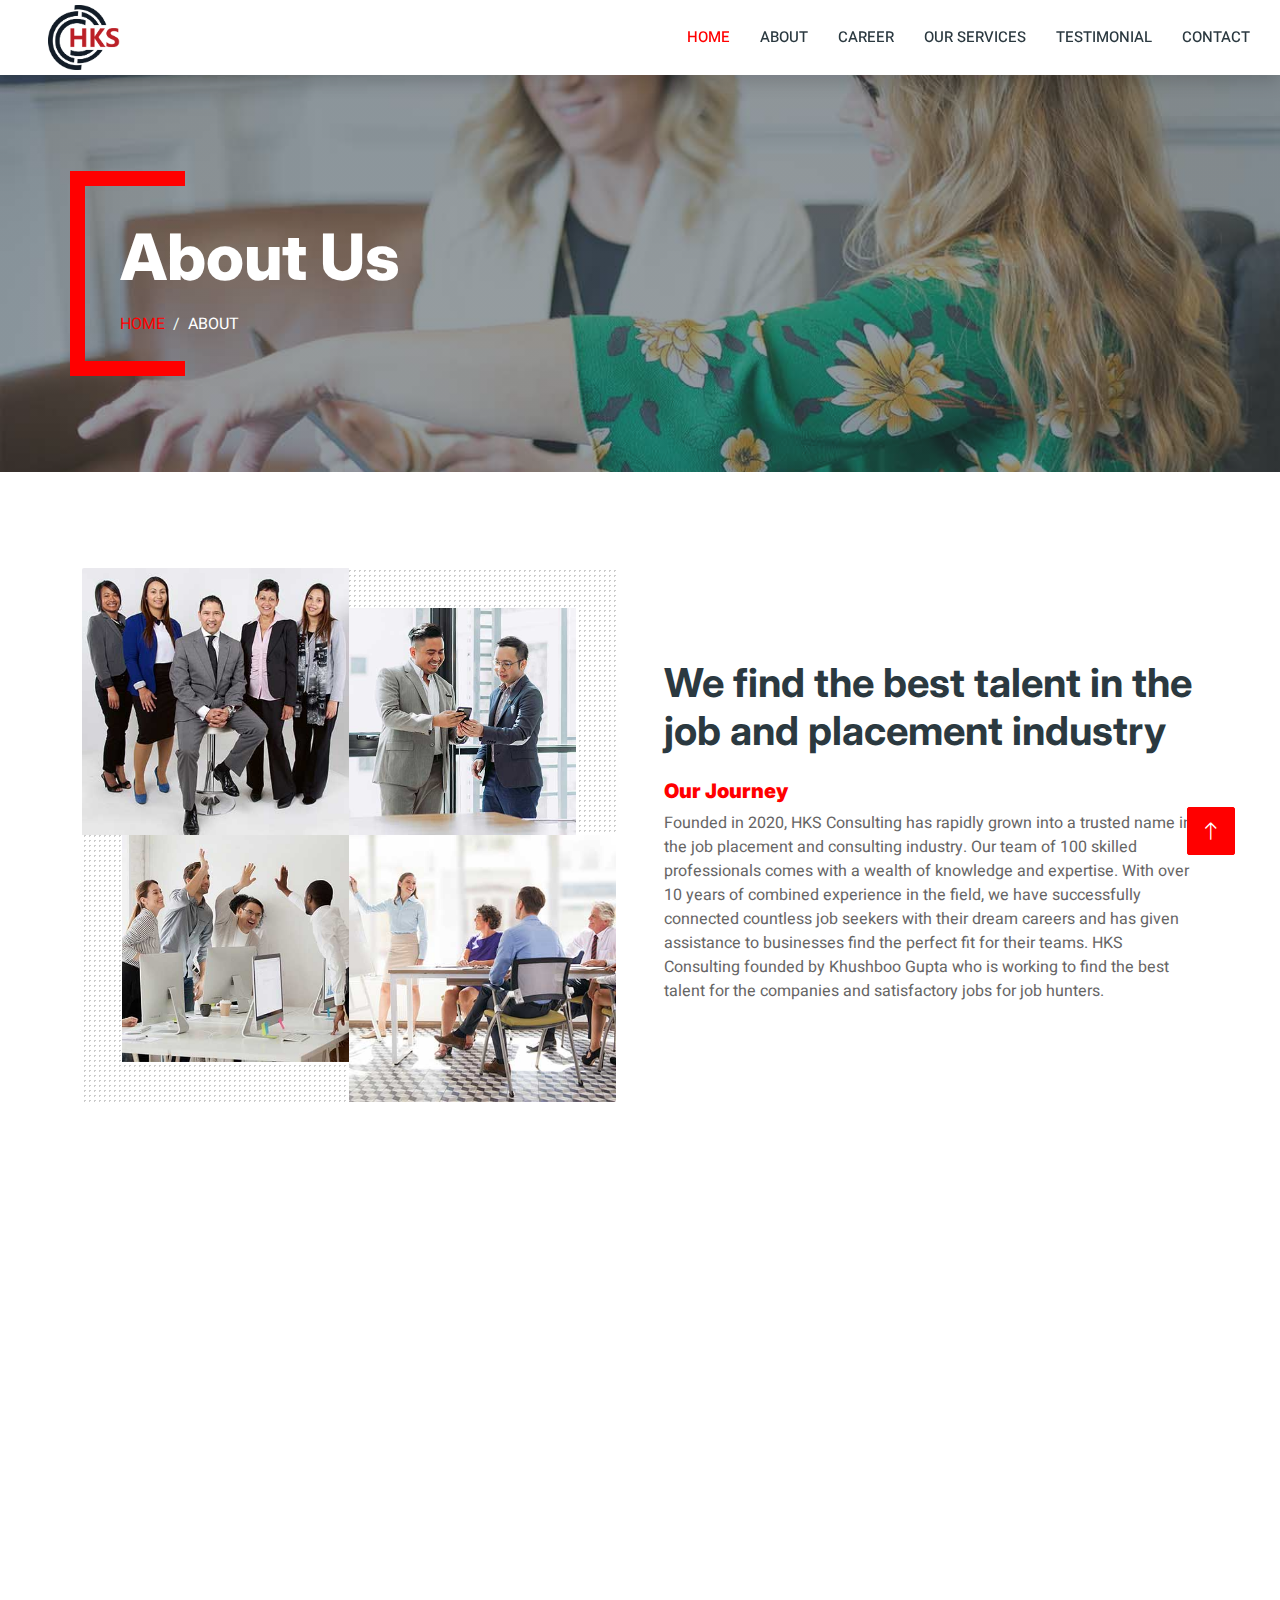
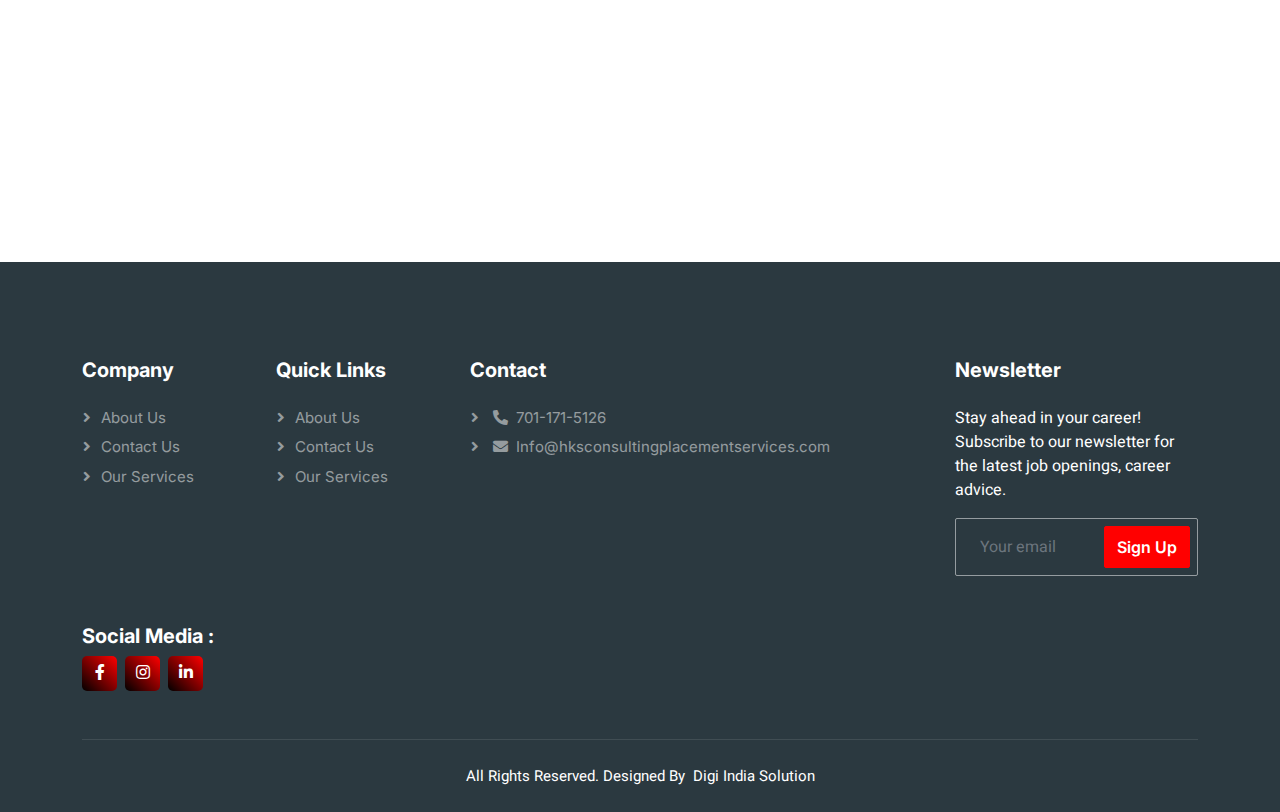
<file: about.html>
<!DOCTYPE html>
<html lang="en">
  <head>
    <meta charset="utf-8" />
    <title>JobEntry - Job Portal Website Template</title>
    <meta content="width=device-width, initial-scale=1.0" name="viewport" />
    <meta content="" name="keywords" />
    <meta content="" name="description" />

    <!-- Favicon -->
    <link href="img/favicon.ico" rel="icon" />

    <!-- Google Web Fonts -->
    <link rel="preconnect" href="https://fonts.googleapis.com" />
    <link rel="preconnect" href="https://fonts.gstatic.com" crossorigin />
    <link
      href="https://fonts.googleapis.com/css2?family=Heebo:wght@400;500;600&family=Inter:wght@700;800&display=swap"
      rel="stylesheet"
    />

    <!-- Icon Font Stylesheet -->
    <link
      href="https://cdnjs.cloudflare.com/ajax/libs/font-awesome/5.10.0/css/all.min.css"
      rel="stylesheet"
    />
    <link
      href="https://cdn.jsdelivr.net/npm/bootstrap-icons@1.4.1/font/bootstrap-icons.css"
      rel="stylesheet"
    />

    <!-- Libraries Stylesheet -->
    <link href="lib/animate/animate.min.css" rel="stylesheet" />
    <link href="lib/owlcarousel/assets/owl.carousel.min.css" rel="stylesheet" />

    <!-- Customized Bootstrap Stylesheet -->
    <link href="css/bootstrap.min.css" rel="stylesheet" />

    <!-- Template Stylesheet -->
    <link href="css/style.css" rel="stylesheet" />
  </head>

  <body>
    <div class="container-xxl bg-white p-0">
      <!-- Spinner Start -->
      <div
        id="spinner"
        class="show bg-white position-fixed translate-middle w-100 vh-100 top-50 start-50 d-flex align-items-center justify-content-center"
      >
        <div
          class="spinner-border text-primary"
          style="width: 3rem; height: 3rem"
          role="status"
        >
          <span class="sr-only">Loading...</span>
        </div>
      </div>
      <!-- Spinner End -->
      <!-- Navbar Start -->
      <nav
        class="navbar navbar-expand-lg bg-white navbar-light shadow sticky-top p-0"
      >
        <a
          href="index.html"
          class="navbar-brand d-flex align-items-center text-center py-0 px-4 px-lg-5"
          style="width: 20%"
        >
          <img src="./img/logo.png" style="width: 45%" alt="" />
        </a>
        <button
          type="button"
          class="navbar-toggler me-4"
          data-bs-toggle="collapse"
          data-bs-target="#navbarCollapse"
        >
          <span class="navbar-toggler-icon"></span>
        </button>
        <div class="collapse navbar-collapse" id="navbarCollapse">
          <div class="navbar-nav ms-auto p-4 p-lg-0">
            <a href="index.html" class="nav-item nav-link active">Home</a>
            <a href="about.html" class="nav-item nav-link">About</a>

            <a href="career.html" class="nav-item nav-link">Career</a>
            <a href="services.html" class="nav-item nav-link">Our Services</a>
            <a href="testimonial.html" class="nav-item nav-link">Testimonial</a>
            <a href="contact.html" class="nav-item nav-link">Contact</a>
          </div>
        </div>
      </nav>
      <!-- Navbar End -->

      <!-- Header End -->
      <div class="container-xxl py-5 bg-dark page-header mb-5">
        <div class="container my-5 pt-5 pb-4">
          <h1 class="display-3 text-white mb-3 animated slideInDown">
            About Us
          </h1>
          <nav aria-label="breadcrumb">
            <ol class="breadcrumb text-uppercase">
              <li class="breadcrumb-item"><a href="/">Home</a></li>
              <li class="breadcrumb-item text-white active" aria-current="page">
                About
              </li>
            </ol>
          </nav>
        </div>
      </div>
      <!-- Header End -->

      <!-- About Start -->
      <div class="container-xxl py-5 aboutbackground">
        <div class="container">
          <div class="row g-5 align-items-center">
            <div class="col-lg-6 wow fadeIn" data-wow-delay="0.1s">
              <div class="row g-0 about-bg rounded overflow-hidden">
                <div class="col-6 text-start">
                  <img class="img-fluid w-100" src="img/about-1.jpg" />
                </div>
                <div class="col-6 text-start">
                  <img
                    class="img-fluid"
                    src="img/about-2.jpg"
                    style="width: 85%; margin-top: 15%"
                  />
                </div>
                <div class="col-6 text-end">
                  <img
                    class="img-fluid"
                    src="img/about-3.jpg"
                    style="width: 85%"
                  />
                </div>
                <div class="col-6 text-end">
                  <img class="img-fluid w-100" src="img/about-4.jpg" />
                </div>
              </div>
            </div>
            <div class="col-lg-6 wow fadeIn" data-wow-delay="0.5s">
              <h1 class="mb-4">
                We find the best talent in the job and placement industry
              </h1>
              <h5><b style="color: red">Our Journey</b></h5>
              <p class="mb-2">
                Founded in 2020, HKS Consulting has rapidly grown into a trusted
                name in the job placement and consulting industry. Our team of
                100 skilled professionals comes with a wealth of knowledge and
                expertise. With over 10 years of combined experience in the
                field, we have successfully connected countless job seekers with
                their dream careers and has given assistance to businesses find
                the perfect fit for their teams. HKS Consulting founded by
                Khushboo Gupta who is working to find the best talent for the
                companies and satisfactory jobs for job hunters.
              </p>
            </div>
            <div class="col-lg-12 wow fadeIn" data-wow-delay="0.5s">
              <h5><b>Our Experience:</b></h5>
              <p class="mb-2">
                Our team comprises of professionals with in-depth industry
                knowledge and extensive experience in recruitment and
                outsourcing.
              </p>
            </div>
            <div class="col-lg-12 wow fadeIn" data-wow-delay="0.5s">
              <h5><b>What We Do:</b></h5>
              <p class="mb-2">
                At HKS Consulting, we specialize in job placement and consulting
                services across various industries. Our mission is to bridge the
                gap between employers and job seekers by providing best fit
                solutions that meet the unique needs of both parties. Whether
                it's a company looking for top-tier talent or an individual
                seeking the next step in your career, we are here to
                support you every step.
              </p>
            </div>
            <div class="col-lg-12 wow fadeIn" data-wow-delay="0.5s">
              <h5><b>Personalized Approach:</b></h5>
              <p class="mb-2">
                We take a personalized approach to understand the unique needs of the candidate and deliver customized solutions that exceeds expectations.

              </p>
            </div>
            <div class="col-lg-12 wow fadeIn" data-wow-delay="0.5s">
              <h5><b>Quality Assurance:</b></h5>
              <p class="mb-2">
                We uphold highest standards of quality in professionalism throughout the recruitment and service delivery process, ensuring excellent consistency at the end result.
              </p>
            </div>
            <div class="col-lg-12 wow fadeIn" data-wow-delay="0.5s">
              <h5><b>Client-Centric Focus:</b></h5>
              <p class="mb-2">
                We have client-centric approach in building long-term partnerships which is based on trust, transparency and mutual success.

              </p>
              <p class="mb-2">
                Join us on our journey as we continue to make a difference in the world of job placement and consulting.
              </p>
            </div>
          </div>
        </div>
      </div>
      <!-- About End -->
     <!-- Footer Start -->
     <div class="container-fluid bg-dark text-white footer pt-5 mt-5">
      <div class="container py-5">
        <div class="row g-5">
          <div class="col-lg-2 col-md-6">
            <h5 class="text-white mb-4">Company</h5>
            <a class="btn btn-link text-white-50" href="">About Us</a>
            <a class="btn btn-link text-white-50" href="">Contact Us</a>
            <a class="btn btn-link text-white-50" href="">Our Services</a>
            
          </div>
          <div class="col-lg-2 col-md-6">
            <h5 class="text-white mb-4">Quick Links</h5>
            <a class="btn btn-link text-white-50" href="">About Us</a>
            <a class="btn btn-link text-white-50" href="">Contact Us</a>
            <a class="btn btn-link text-white-50" href="">Our Services</a>
          </div>
          <div class="col-lg-5 col-md-12">
            <h5 class="text-white mb-4">Contact</h5>

            <a class="btn btn-link text-white-50" href="tel:+917011715126">
              <i class="fa fa-phone-alt me-1"></i> 701-171-5126
            </a>
            <a
              class="btn btn-link text-white-50"
              href="mailto:Info@hksconsultingplacementservices.com"
            >
              <i class="fa fa-envelope me-1"></i>
              Info@hksconsultingplacementservices.com
            </a>
          </div>
          <div class="col-lg-3 col-md-12">
            <h5 class="text-white mb-4">Newsletter</h5>
            <p>
              Stay ahead in your career! Subscribe to our newsletter for the
              latest job openings, career advice.
            </p>
            <div class="position-relative mx-auto" style="max-width: 400px">
              <input
                class="form-control bg-transparent w-100 py-3 ps-4 pe-5"
                type="text"
                placeholder="Your email"
              />
              <button
                type="button"
                class="btn btn-primary py-2 position-absolute top-0 end-0 mt-2 me-2"
              >
                Sign Up
              </button>
            </div>
          </div>
          <div class="col-lg-3 col-md-12">
            <h5 class="text-white">Social Media :</h5>
            <div class="social-media pt-0">
              <div class="social-icons">
                <a
                  target="_blank"
                  href="https://www.facebook.com/profile.php?id=61564360511066&mibextid=ZbWKwL"
                >
                  <i class="fab fa-facebook-f"></i>
                </a>
                <a
                  target="_blank"
                  href="https://www.instagram.com/hks8471?igshid=MTMwMGlzaXFnZWxv"
                >
                  <i class="fab fa-instagram"></i>
                </a>
                <a
                  target="_blank"
                  href="https://www.linkedin.com/in/hks-consulting-placement-services-owner-7038b2325/"
                >
                  <i class="fab fa-linkedin-in"></i>
                </a>
              </div>
            </div>
          </div>
        </div>
      </div>
      <div class="container">
        <div class="copyright">
          <div class="row">
            <div class="col-md-12 d-flex justify-content-center mb-3 mb-md-0">
              All Rights Reserved. Designed By
              <a
                class="text-white"
                style="text-decoration: none"
                href="https://www.digiindiasolutions.com/"
              >
                &nbsp; Digi India Solution</a
              >
            </div>
          </div>
        </div>
      </div>
    </div>
    <!-- Footer End -->

      <!-- Back to Top -->
      <a href="#" class="btn btn-lg btn-primary btn-lg-square back-to-top"
        ><i class="bi bi-arrow-up"></i
      ></a>
    </div>

    <!-- JavaScript Libraries -->
    <script src="https://code.jquery.com/jquery-3.4.1.min.js"></script>
    <script src="https://cdn.jsdelivr.net/npm/bootstrap@5.0.0/dist/js/bootstrap.bundle.min.js"></script>
    <script src="lib/wow/wow.min.js"></script>
    <script src="lib/easing/easing.min.js"></script>
    <script src="lib/waypoints/waypoints.min.js"></script>
    <script src="lib/owlcarousel/owl.carousel.min.js"></script>

    <!-- Template Javascript -->
    <script src="js/main.js"></script>
  </body>
</html>
</file>
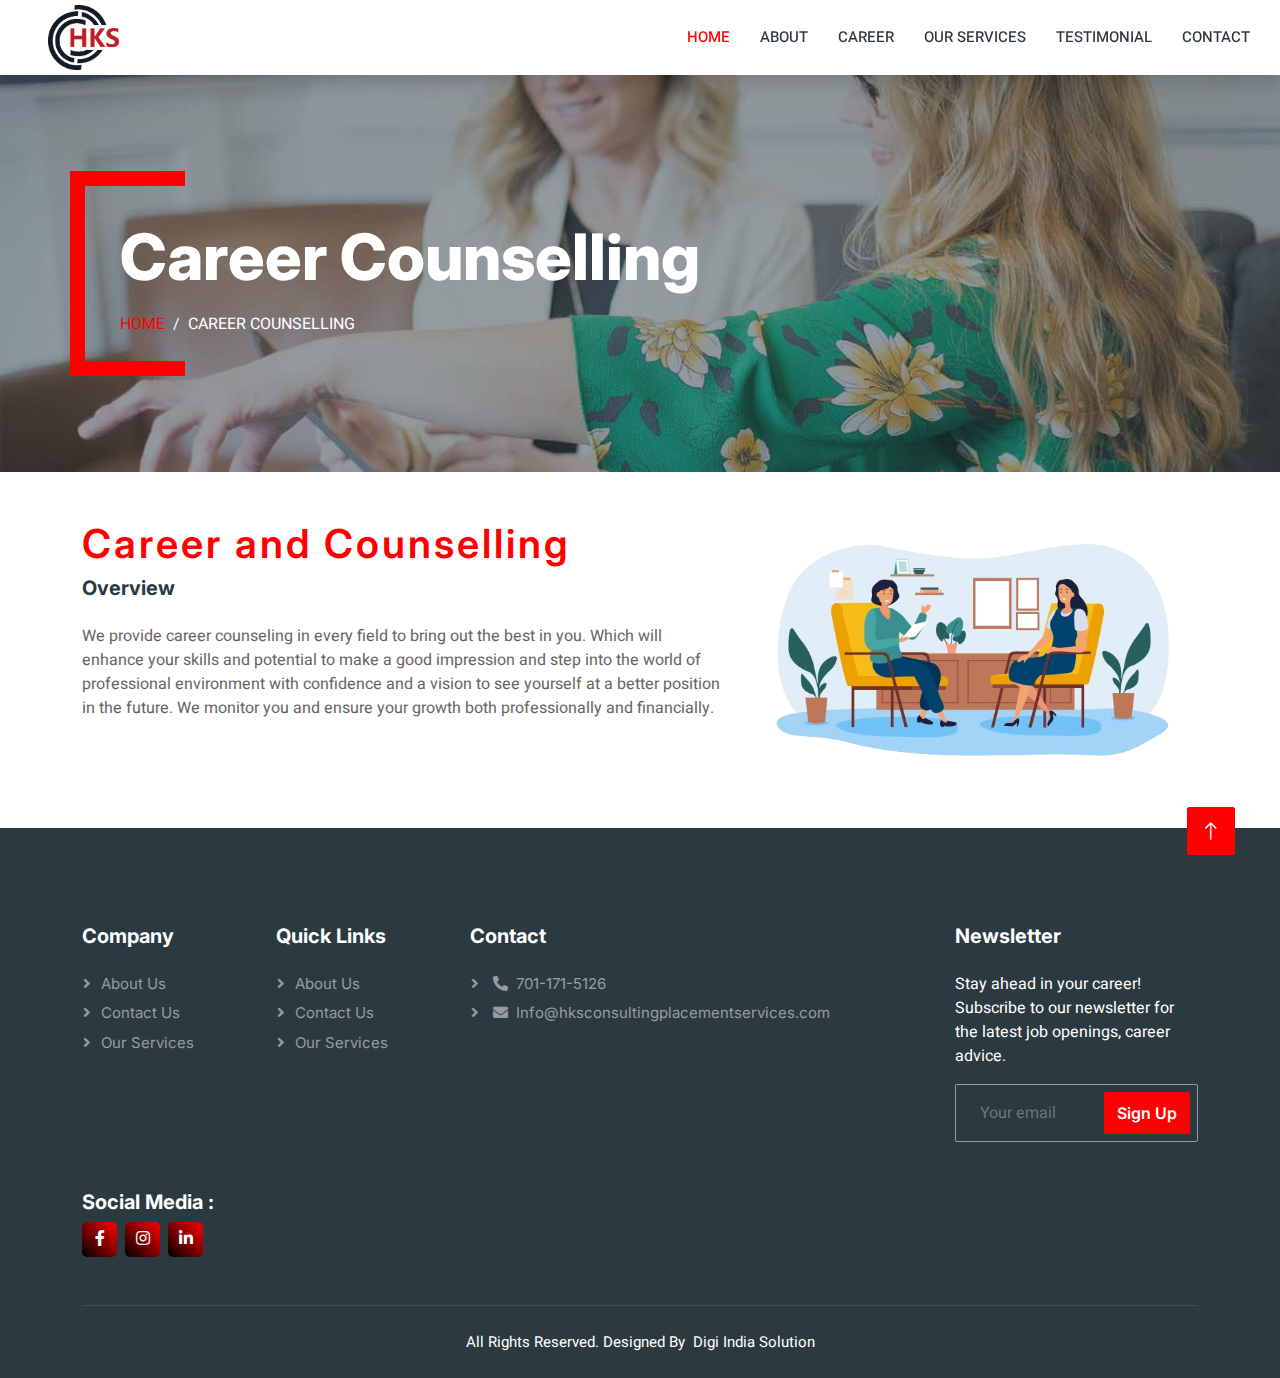
<file: career-counseling.html>
<!DOCTYPE html>
<html lang="en">
  <head>
    <meta charset="utf-8" />
    <title>Career Counselling | JobEntry - Job Portal Website</title>
    <meta name="viewport" content="width=device-width, initial-scale=1.0" />
    <meta
      name="keywords"
      content="career counseling, job portal, career development, career advice"
    />
    <meta
      name="description"
      content="Get professional career counseling to enhance your skills and potential. Step into the world of work with confidence and vision. We help you monitor your career development, both professionally and financially."
    />

    <!-- Favicon -->
    <link href="img/favicon.ico" rel="icon" />

    <!-- Google Web Fonts -->
    <link rel="preconnect" href="https://fonts.googleapis.com" />
    <link rel="preconnect" href="https://fonts.gstatic.com" crossorigin />
    <link
      href="https://fonts.googleapis.com/css2?family=Heebo:wght@400;500;600&family=Inter:wght@700;800&display=swap"
      rel="stylesheet"
    />

    <!-- Icon Font Stylesheet -->
    <link
      href="https://cdnjs.cloudflare.com/ajax/libs/font-awesome/5.10.0/css/all.min.css"
      rel="stylesheet"
    />
    <link
      href="https://cdn.jsdelivr.net/npm/bootstrap-icons@1.4.1/font/bootstrap-icons.css"
      rel="stylesheet"
    />

    <!-- Libraries Stylesheet -->
    <link href="lib/animate/animate.min.css" rel="stylesheet" />
    <link href="lib/owlcarousel/assets/owl.carousel.min.css" rel="stylesheet" />

    <!-- Customized Bootstrap Stylesheet -->
    <link href="css/bootstrap.min.css" rel="stylesheet" />

    <!-- Template Stylesheet -->
    <link href="css/style.css" rel="stylesheet" />
  </head>

  <body>
    <div class="container-xxl bg-white p-0">
      <!-- Spinner Start -->
      <div
        id="spinner"
        class="show bg-white position-fixed translate-middle w-100 vh-100 top-50 start-50 d-flex align-items-center justify-content-center"
      >
        <div
          class="spinner-border text-primary"
          style="width: 3rem; height: 3rem"
          role="status"
        >
          <span class="sr-only">Loading...</span>
        </div>
      </div>
      <!-- Spinner End -->

      <!-- Navbar Start -->
      <nav
        class="navbar navbar-expand-lg bg-white navbar-light shadow sticky-top p-0"
      >
        <a
          href="index.html"
          class="navbar-brand d-flex align-items-center text-center py-0 px-4 px-lg-5"
          style="width: 20%"
        >
          <img src="./img/logo.png" style="width: 45%" alt="JobEntry Logo" />
        </a>
        <button
          type="button"
          class="navbar-toggler me-4"
          data-bs-toggle="collapse"
          data-bs-target="#navbarCollapse"
        >
          <span class="navbar-toggler-icon"></span>
        </button>
        <div class="collapse navbar-collapse" id="navbarCollapse">
          <div class="navbar-nav ms-auto p-4 p-lg-0">
            <a href="index.html" class="nav-item nav-link active">Home</a>
            <a href="about.html" class="nav-item nav-link">About</a>
            
            <a href="career.html" class="nav-item nav-link">Career</a>
            <a href="services.html" class="nav-item nav-link">Our Services</a>
            <a href="testimonial.html" class="nav-item nav-link">Testimonial</a>
            <a href="contact.html" class="nav-item nav-link">Contact</a>
          </div>
        </div>
      </nav>
      <!-- Navbar End -->

      <!-- Header Start -->
      <div class="container-xxl py-5 bg-dark page-header mb-5">
        <div class="container my-5 pt-5 pb-4">
          <h1 class="display-3 text-white mb-3 animated slideInDown">
            Career Counselling
          </h1>
          <nav aria-label="breadcrumb">
            <ol class="breadcrumb text-uppercase">
              <li class="breadcrumb-item"><a href="index.html">Home</a></li>
              <li
                class="breadcrumb-item text-white active"
                aria-current="page"
              >
                Career Counselling
              </li>
            </ol>
          </nav>
        </div>
      </div>
      <!-- Header End -->

      <!-- Main Content Start -->
      <div class="container">
        <div class="row">
          <div class="col-md-7">
            <h1 class="servicesminiheading">Career and Counselling</h1>
            <h5 class="mb-4">Overview</h5>
            <p>
              We provide career counseling in every field to bring out the best in you. Which will enhance your skills and potential  to make a good impression and step into the world of professional environment with confidence and a vision to see yourself at a better position in the future. We monitor you and ensure your growth both professionally and financially.
            </p>
          </div>
          <div class="col-md-5">
            <img
              src="img/Career.png"
              alt="Career Counseling Overview"
              class="img-fluid"
            />
          </div>
        </div>
      </div>
      <!-- Main Content End -->

     <!-- Footer Start -->
     <div class="container-fluid bg-dark text-white footer pt-5 mt-5">
      <div class="container py-5">
        <div class="row g-5">
          <div class="col-lg-2 col-md-6">
            <h5 class="text-white mb-4">Company</h5>
            <a class="btn btn-link text-white-50" href="">About Us</a>
            <a class="btn btn-link text-white-50" href="">Contact Us</a>
            <a class="btn btn-link text-white-50" href="">Our Services</a>
            
          </div>
          <div class="col-lg-2 col-md-6">
            <h5 class="text-white mb-4">Quick Links</h5>
            <a class="btn btn-link text-white-50" href="">About Us</a>
            <a class="btn btn-link text-white-50" href="">Contact Us</a>
            <a class="btn btn-link text-white-50" href="">Our Services</a>
          </div>
          <div class="col-lg-5 col-md-12">
            <h5 class="text-white mb-4">Contact</h5>

            <a class="btn btn-link text-white-50" href="tel:+917011715126">
              <i class="fa fa-phone-alt me-1"></i> 701-171-5126
            </a>
            <a
              class="btn btn-link text-white-50"
              href="mailto:Info@hksconsultingplacementservices.com"
            >
              <i class="fa fa-envelope me-1"></i>
              Info@hksconsultingplacementservices.com
            </a>
          </div>
          <div class="col-lg-3 col-md-12">
            <h5 class="text-white mb-4">Newsletter</h5>
            <p>
              Stay ahead in your career! Subscribe to our newsletter for the
              latest job openings, career advice.
            </p>
            <div class="position-relative mx-auto" style="max-width: 400px">
              <input
                class="form-control bg-transparent w-100 py-3 ps-4 pe-5"
                type="text"
                placeholder="Your email"
              />
              <button
                type="button"
                class="btn btn-primary py-2 position-absolute top-0 end-0 mt-2 me-2"
              >
                Sign Up
              </button>
            </div>
          </div>
          <div class="col-lg-3 col-md-12">
            <h5 class="text-white">Social Media :</h5>
            <div class="social-media pt-0">
              <div class="social-icons">
                <a
                  target="_blank"
                  href="https://www.facebook.com/profile.php?id=61564360511066&mibextid=ZbWKwL"
                >
                  <i class="fab fa-facebook-f"></i>
                </a>
                <a
                  target="_blank"
                  href="https://www.instagram.com/hks8471?igshid=MTMwMGlzaXFnZWxv"
                >
                  <i class="fab fa-instagram"></i>
                </a>
                <a
                  target="_blank"
                  href="https://www.linkedin.com/in/hks-consulting-placement-services-owner-7038b2325/"
                >
                  <i class="fab fa-linkedin-in"></i>
                </a>
              </div>
            </div>
          </div>
        </div>
      </div>
      <div class="container">
        <div class="copyright">
          <div class="row">
            <div class="col-md-12 d-flex justify-content-center mb-3 mb-md-0">
              All Rights Reserved. Designed By
              <a
                class="text-white"
                style="text-decoration: none"
                href="https://www.digiindiasolutions.com/"
              >
                &nbsp; Digi India Solution</a
              >
            </div>
          </div>
        </div>
      </div>
    </div>
    <!-- Footer End -->

      <!-- Back to Top -->
      <a href="#" class="btn btn-lg btn-primary btn-lg-square rounded back-to-top"
        ><i class="bi bi-arrow-up"></i
      ></a>
    </div>

    <!-- JavaScript Libraries -->
    <script src="https://code.jquery.com/jquery-3.4.1.min.js"></script>
    <script src="https://cdn.jsdelivr.net/npm/bootstrap@5.0.0/dist/js/bootstrap.bundle.min.js"></script>
    <script src="lib/wow/wow.min.js"></script>
    <script src="lib/easing/easing.min.js"></script>
    <script src="lib/waypoints/waypoints.min.js"></script>
    <script src="lib/owlcarousel/owl.carousel.min.js"></script>

    <!-- Template Javascript -->
    <script src="js/main.js"></script>
  </body>
</html>
</file>
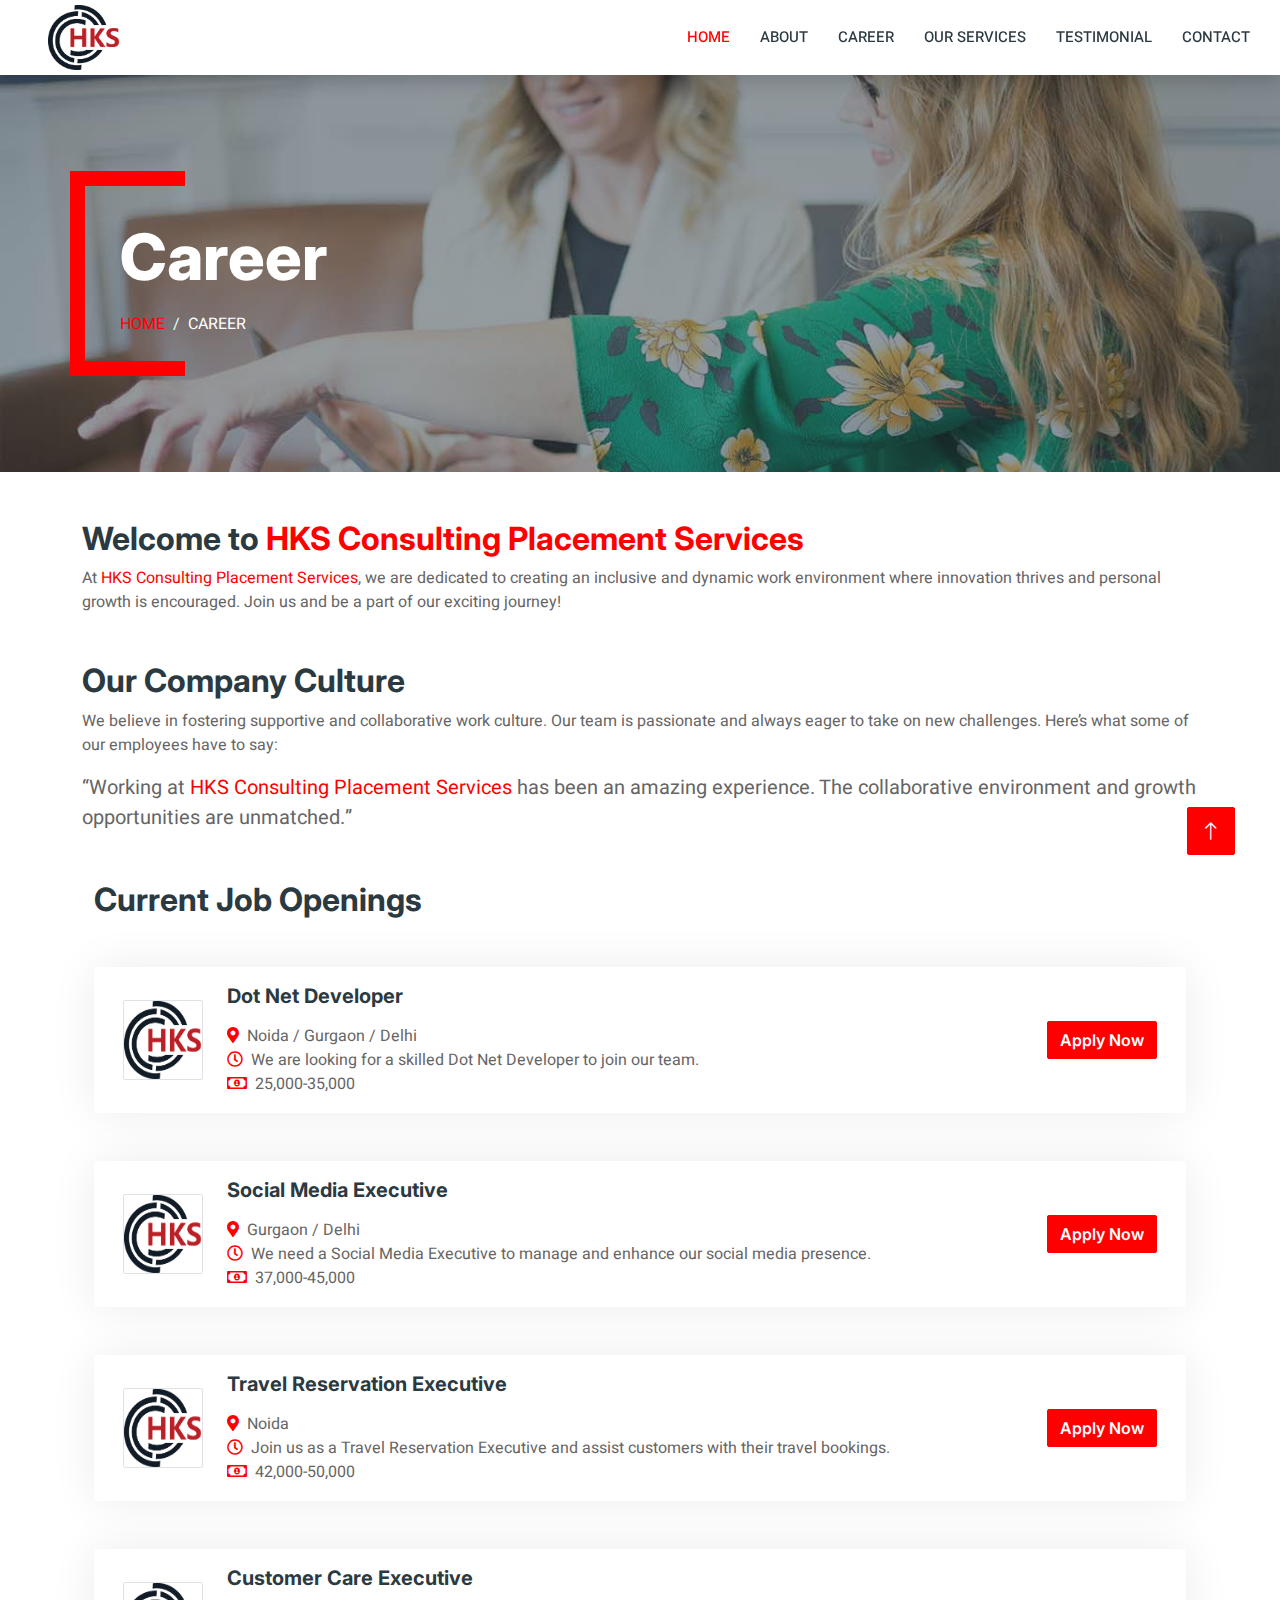
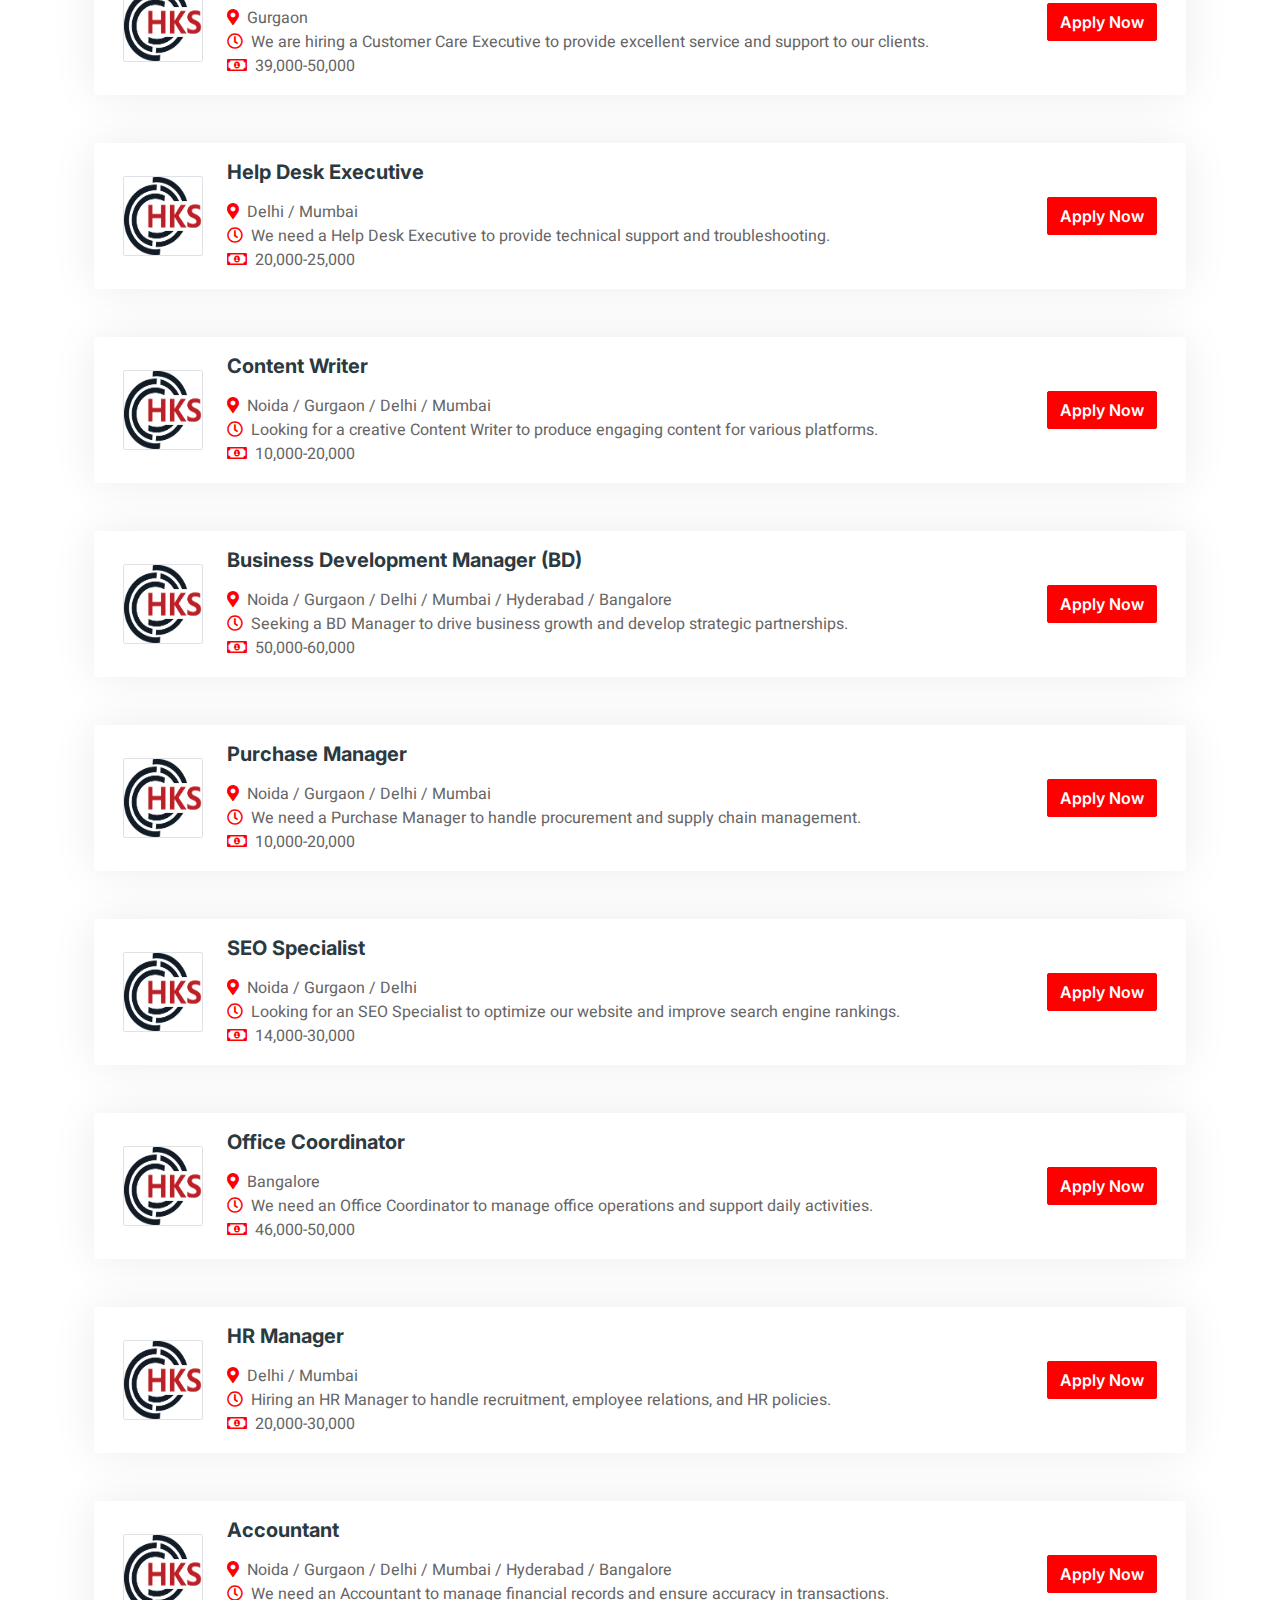
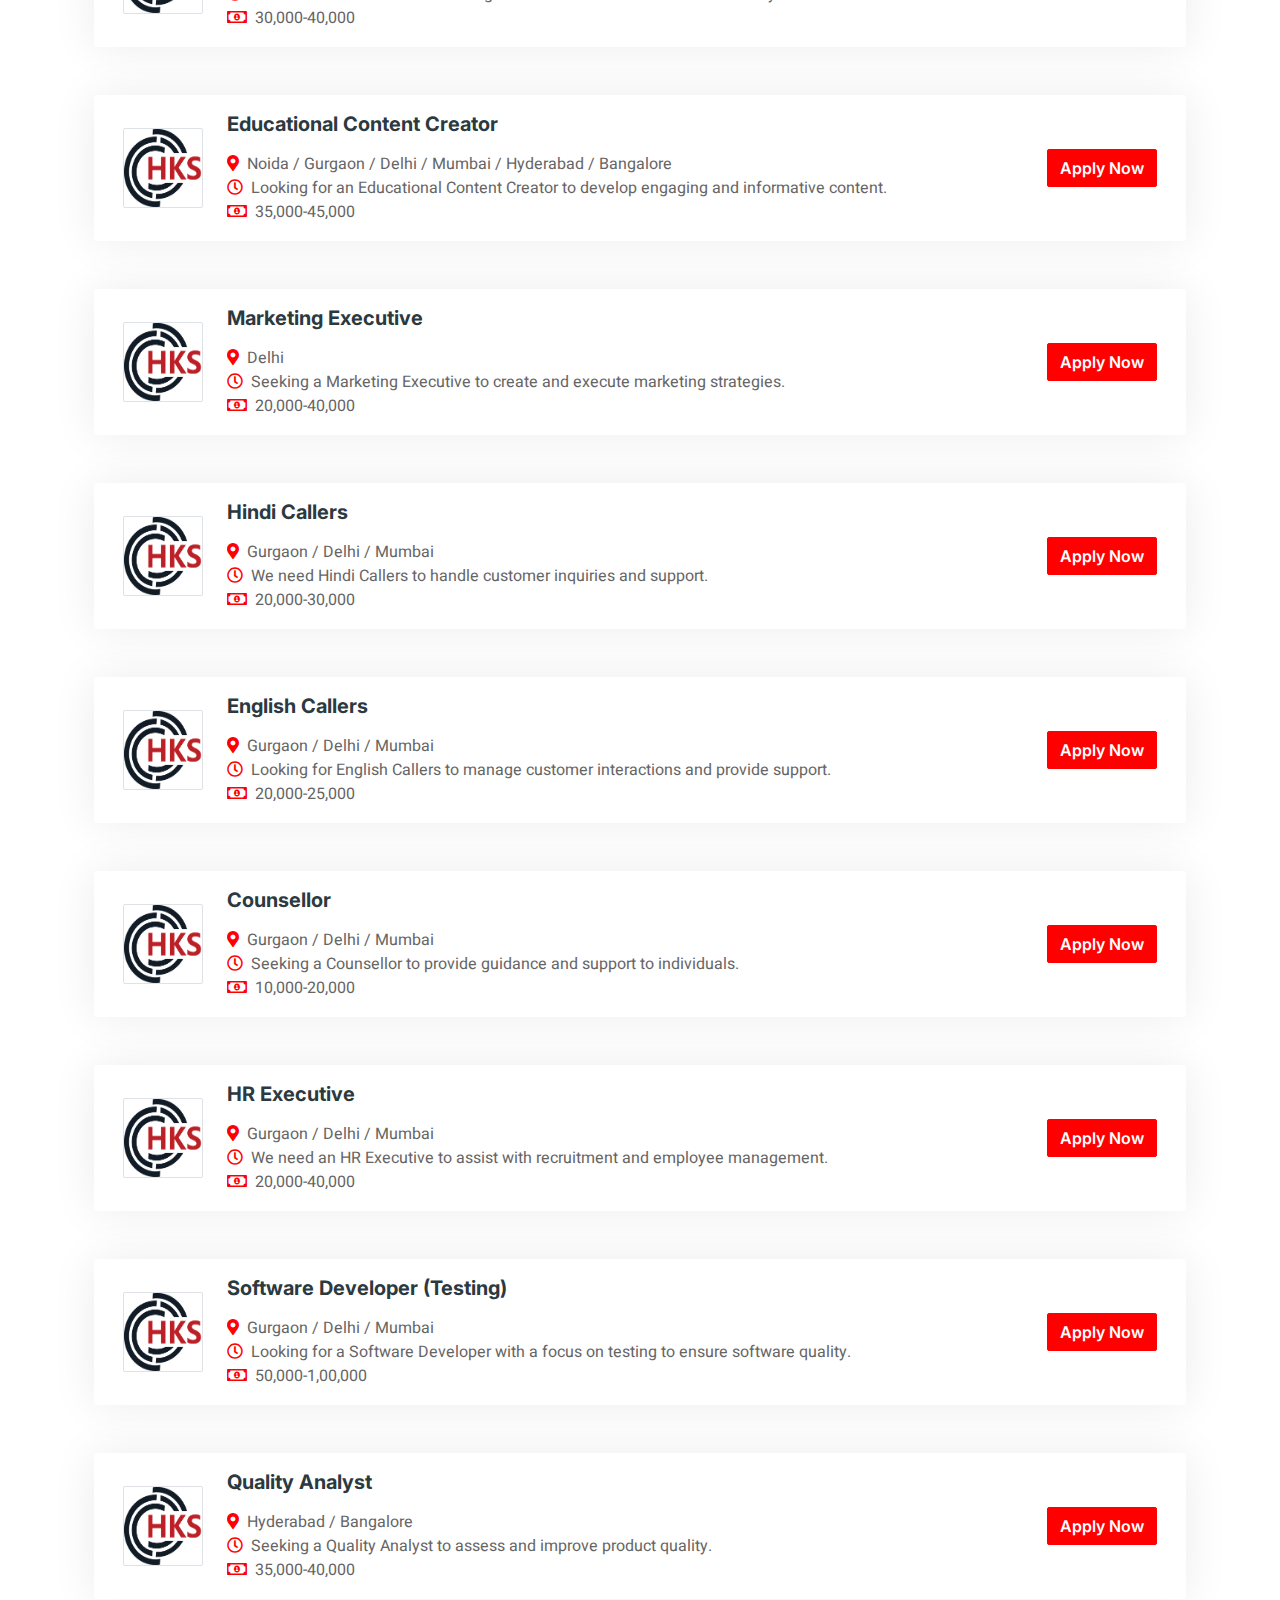
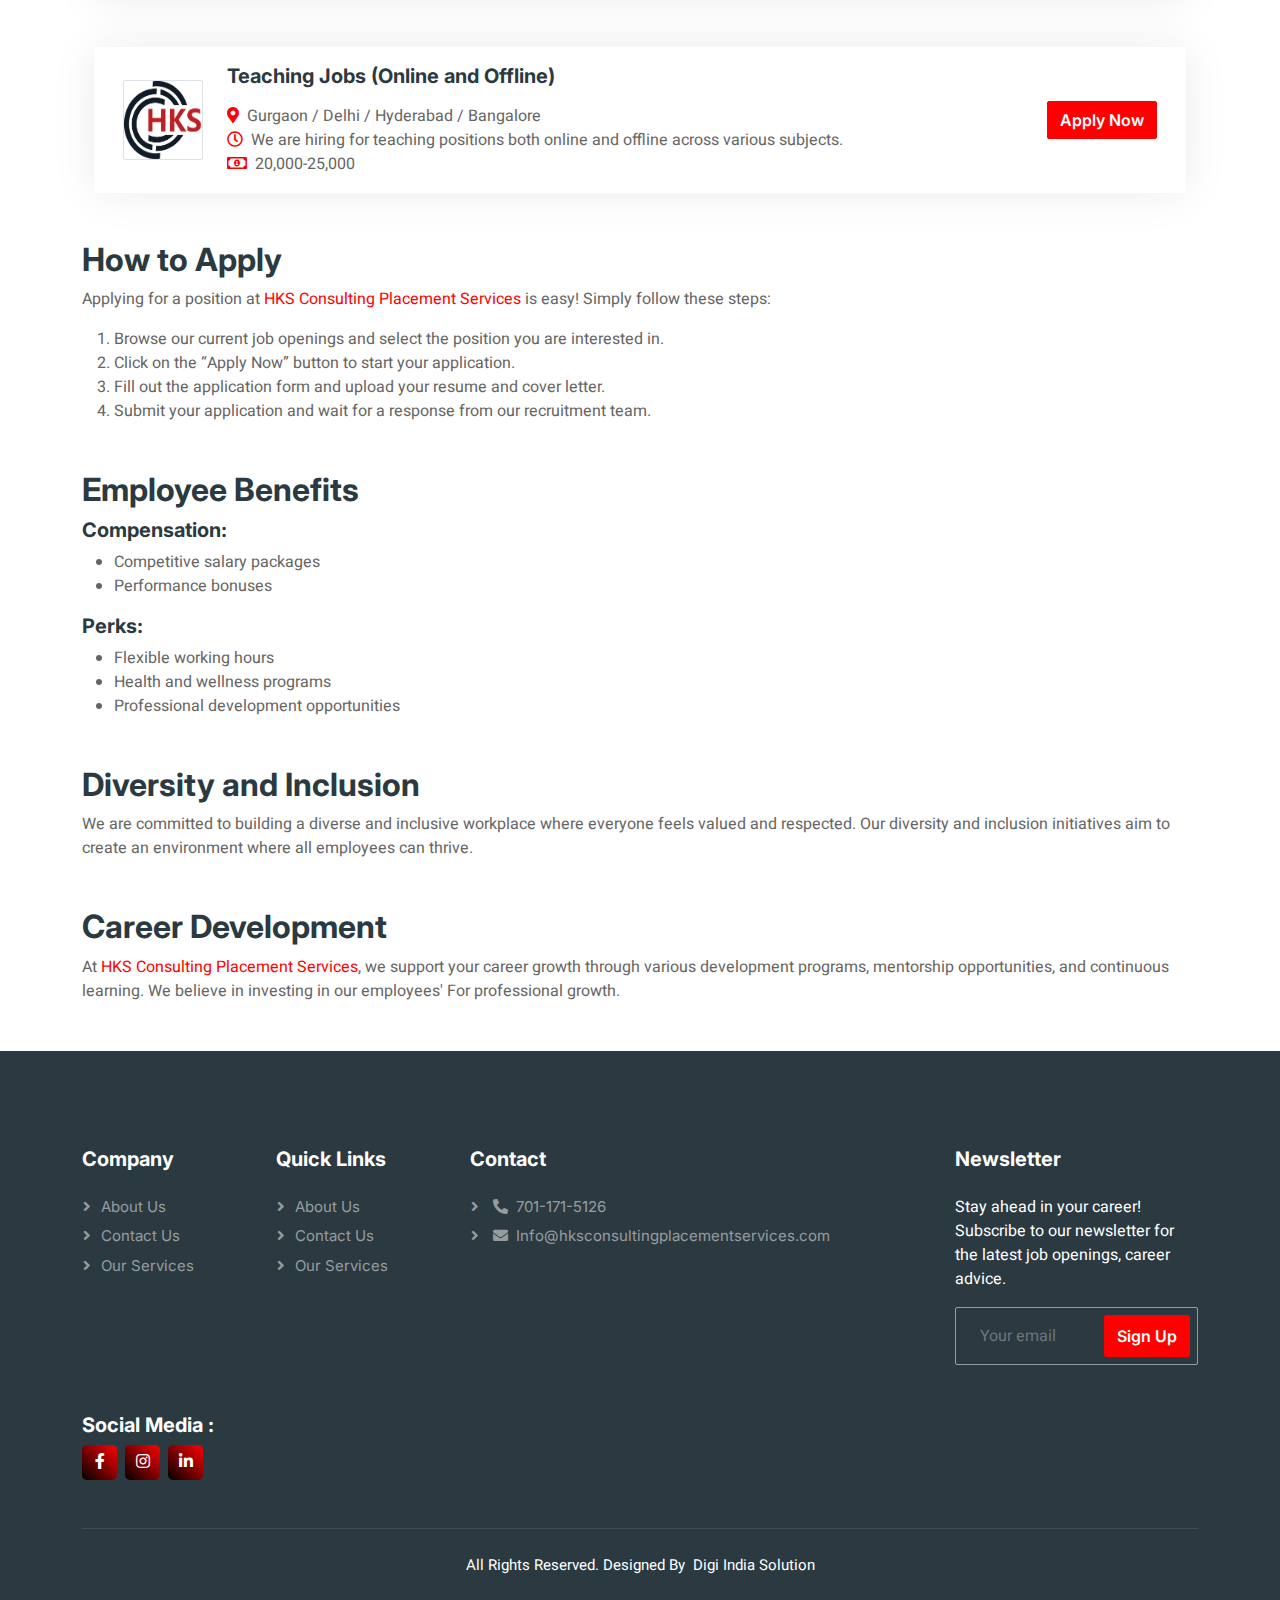
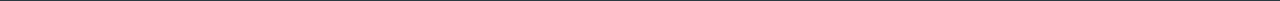
<file: career.html>
<!DOCTYPE html>
<html lang="en">
  <head>
    <meta charset="utf-8" />
    <title>JobEntry - Job Portal Website Template</title>
    <meta content="width=device-width, initial-scale=1.0" name="viewport" />
    <meta content="" name="keywords" />
    <meta content="" name="description" />

    <!-- Favicon -->
    <link href="img/favicon.ico" rel="icon" />

    <!-- Google Web Fonts -->
    <link rel="preconnect" href="https://fonts.googleapis.com" />
    <link rel="preconnect" href="https://fonts.gstatic.com" crossorigin />
    <link
      href="https://fonts.googleapis.com/css2?family=Heebo:wght@400;500;600&family=Inter:wght@700;800&display=swap"
      rel="stylesheet"
    />

    <!-- Icon Font Stylesheet -->
    <link
      href="https://cdnjs.cloudflare.com/ajax/libs/font-awesome/5.10.0/css/all.min.css"
      rel="stylesheet"
    />
    <link
      href="https://cdn.jsdelivr.net/npm/bootstrap-icons@1.4.1/font/bootstrap-icons.css"
      rel="stylesheet"
    />

    <!-- Libraries Stylesheet -->
    <link href="lib/animate/animate.min.css" rel="stylesheet" />
    <link href="lib/owlcarousel/assets/owl.carousel.min.css" rel="stylesheet" />

    <!-- Customized Bootstrap Stylesheet -->
    <link href="css/bootstrap.min.css" rel="stylesheet" />

    <!-- Template Stylesheet -->
    <link href="css/style.css" rel="stylesheet" />
  </head>

  <body>
    <div class="container-xxl bg-white p-0">
      <!-- Spinner Start -->
      <div
        id="spinner"
        class="show bg-white position-fixed translate-middle w-100 vh-100 top-50 start-50 d-flex align-items-center justify-content-center"
      >
        <div
          class="spinner-border text-primary"
          style="width: 3rem; height: 3rem"
          role="status"
        >
          <span class="sr-only">Loading...</span>
        </div>
      </div>
      <!-- Spinner End -->
      <!-- Navbar Start -->
      <nav
        class="navbar navbar-expand-lg bg-white navbar-light shadow sticky-top p-0"
      >
        <a
          href="index.html"
          class="navbar-brand d-flex align-items-center text-center py-0 px-4 px-lg-5"
          style="width: 20%"
        >
          <img src="./img/logo.png" style="width: 45%" alt="" />
        </a>
        <button
          type="button"
          class="navbar-toggler me-4"
          data-bs-toggle="collapse"
          data-bs-target="#navbarCollapse"
        >
          <span class="navbar-toggler-icon"></span>
        </button>
        <div class="collapse navbar-collapse" id="navbarCollapse">
          <div class="navbar-nav ms-auto p-4 p-lg-0">
            <a href="index.html" class="nav-item nav-link active">Home</a>
            <a href="about.html" class="nav-item nav-link">About</a>

            <a href="career.html" class="nav-item nav-link">Career</a>
            <a href="services.html" class="nav-item nav-link">Our Services</a>
            <a href="testimonial.html" class="nav-item nav-link">Testimonial</a>
            <a href="contact.html" class="nav-item nav-link">Contact</a>
          </div>
        </div>
      </nav>
      <!-- Navbar End -->

      <!-- Header End -->
      <div class="container-xxl py-5 bg-dark page-header mb-5">
        <div class="container my-5 pt-5 pb-4">
          <h1 class="display-3 text-white mb-3 animated slideInDown">Career</h1>
          <nav aria-label="breadcrumb">
            <ol class="breadcrumb text-uppercase">
              <li class="breadcrumb-item"><a href="#">Home</a></li>
              <li class="breadcrumb-item text-white active" aria-current="page">
                Career
              </li>
            </ol>
          </nav>
        </div>
      </div>
      <!-- Header End -->

      <section class="container mb-5">
        <!-- Introduction Section -->
        <section class="mb-5">
          <h2 class="section-title">
            Welcome to
            <span style="color: red"> HKS Consulting Placement Services</span>
          </h2>
          <p>
            At
            <span style="color: red"> HKS Consulting Placement Services</span>,
            we are dedicated to creating an inclusive and dynamic work
            environment where innovation thrives and personal growth is
            encouraged. Join us and be a part of our exciting journey!
          </p>
        </section>

        <!-- Company Culture Section -->
        <section class="mb-5">
          <h2 class="section-title">Our Company Culture</h2>
          <p>
            We believe in fostering supportive and collaborative work culture. Our team is passionate and always eager to take on new challenges. Here’s what some of our employees have to say:
          </p>
          <blockquote class="blockquote">
            <p class="mb-0">
              “Working at
              <span style="color: red"> HKS Consulting Placement Services</span>
              has been an amazing experience. The collaborative environment and
              growth opportunities are unmatched.”
            </p>
          </blockquote>
        </section>
        <section class="container mb-5">
          <h2 class="section-title mb-5">Current Job Openings</h2>
          <div id="job-listings-container" class="job-listings"></div>
          <div
            class="modal fade"
            id="applyModal"
            tabindex="-1"
            aria-labelledby="applyModalLabel"
            aria-hidden="true"
          >
            <div class="modal-dialog">
              <div class="modal-content">
                <div class="modal-header">
                  <h5 class="modal-title" id="applyModalLabel">
                    Apply for the Job
                  </h5>
                  <button
                    type="button"
                    class="btn-close"
                    data-bs-dismiss="modal"
                    aria-label="Close"
                  ></button>
                </div>
                <div class="modal-body bd-dark">
                  <form
                    id="applicationForm"
                    style="display: flex; flex-direction: column; gap: 5px"
                  >
                    <div class="row mb-3">
                      <div class="col-6">
                        <label
                          for="name"
                          style="font-weight: bold;"
                          >Full Name:</label
                        >
                        <input
                          type="text"
                          id="name"
                          name="name"
                          required
                          style="
                            padding: 5px;
                            border: 1px solid #ddd;
                            width: 100%;
                          "
                        />
                      </div>
                      <div class="col-6">
                        <label
                          for="email"
                          style="font-weight: bold;"
                          >Email Address:</label
                        >
                        <input
                          type="email"
                          id="email"
                          name="email"
                          required
                          style="
                            padding: 5px;
                            border: 1px solid #ddd;
                            width: 100%;
                          "
                        />
                      </div>
                    </div>

                    <div class="row mb-3">
                      <div class="col-6">
                        <label
                          for="phone"
                          style="font-weight: bold;"
                          >Phone Number:</label
                        >
                        <input
                          type="tel"
                          id="phone"
                          name="phone"
                          required
                          style="
                            padding: 5px;
                            border: 1px solid #ddd;
                            width: 100%;
                          "
                        />
                      </div>
                      <div class="col-6">
                        <label
                          for="resume"
                          style="font-weight: bold;"
                          >Resume (PDF only):</label
                        >
                        <input
                          type="file"
                          id="resume"
                          name="resume"
                          accept=".pdf"
                          style="
                            padding: 5px;
                            border: 1px solid #ddd;
                            width: 100%;
                          "
                        />
                      </div>
                    </div>

                    <label
                      for="cover-letter"
                      style="font-weight: bold;"
                      >Cover Letter:</label
                    >
                    <textarea
                      id="cover-letter"
                      name="cover_letter"
                      rows="6"
                      style="
                        padding: 5px;
                        border: 1px solid #ddd;
                        border-radius: 4px;
                        font-size: 12px;
                        width: 100%;
                      "
                    ></textarea>

                    <button
                      type="submit"
                      style="
                        padding: 15px;
                        border: none;
                        border-radius: 4px;
                        background-color: black;
                        color: white;
                        font-size: 12px;
                        cursor: pointer;
                        margin-top: 10px;
                      "
                    >
                      Submit Application
                    </button>
                  </form>
                </div>
              </div>
            </div>
          </div>
        </section>
        <!-- Application Process Section -->
        <section class="mb-5">
          <h2 class="section-title">How to Apply</h2>
          <p>
            Applying for a position at
            <span style="color: red"> HKS Consulting Placement Services</span>
            is easy! Simply follow these steps:
          </p>
          <ol>
            <li>
              Browse our current job openings and select the position you are
              interested in.
            </li>
            <li>Click on the “Apply Now” button to start your application.</li>
            <li>
              Fill out the application form and upload your resume and cover
              letter.
            </li>
            <li>
              Submit your application and wait for a response from our
              recruitment team.
            </li>
          </ol>
        </section>

        <!-- Benefits Section -->
        <section class="benefits mb-5">
          <h2 class="section-title">Employee Benefits</h2>
          <div>
            <h5>Compensation:</h5>
            <ul>
              <li>Competitive salary packages</li>
              <li>Performance bonuses</li>
            </ul>
          </div>
          <div>
            <h5>Perks:</h5>
            <ul>
              <li>Flexible working hours</li>
              <li>Health and wellness programs</li>
              <li>Professional development opportunities</li>
            </ul>
          </div>
        </section>

        <!-- Diversity and Inclusion Section -->
        <section class="mb-5">
          <h2 class="section-title">Diversity and Inclusion</h2>
          <p>
            We are committed to building a diverse and inclusive workplace where
            everyone feels valued and respected. Our diversity and inclusion
            initiatives aim to create an environment where all employees can
            thrive.
          </p>
        </section>

        <!-- Career Development Section -->
        <section class="mb-5">
          <h2 class="section-title">Career Development</h2>
          <p>
            At
            <span style="color: red"> HKS Consulting Placement Services</span>,
            we support your career growth through various development programs,
            mentorship opportunities, and continuous learning. We believe in
            investing in our employees' For professional growth.
          </p>
        </section>
      </section>

     <!-- Footer Start -->
     <div class="container-fluid bg-dark text-white footer pt-5 mt-5">
      <div class="container py-5">
        <div class="row g-5">
          <div class="col-lg-2 col-md-6">
            <h5 class="text-white mb-4">Company</h5>
            <a class="btn btn-link text-white-50" href="">About Us</a>
            <a class="btn btn-link text-white-50" href="">Contact Us</a>
            <a class="btn btn-link text-white-50" href="">Our Services</a>
            
          </div>
          <div class="col-lg-2 col-md-6">
            <h5 class="text-white mb-4">Quick Links</h5>
            <a class="btn btn-link text-white-50" href="">About Us</a>
            <a class="btn btn-link text-white-50" href="">Contact Us</a>
            <a class="btn btn-link text-white-50" href="">Our Services</a>
          </div>
          <div class="col-lg-5 col-md-12">
            <h5 class="text-white mb-4">Contact</h5>

            <a class="btn btn-link text-white-50" href="tel:+917011715126">
              <i class="fa fa-phone-alt me-1"></i> 701-171-5126
            </a>
            <a
              class="btn btn-link text-white-50"
              href="mailto:Info@hksconsultingplacementservices.com"
            >
              <i class="fa fa-envelope me-1"></i>
              Info@hksconsultingplacementservices.com
            </a>
          </div>
          <div class="col-lg-3 col-md-12">
            <h5 class="text-white mb-4">Newsletter</h5>
            <p>
              Stay ahead in your career! Subscribe to our newsletter for the
              latest job openings, career advice.
            </p>
            <div class="position-relative mx-auto" style="max-width: 400px">
              <input
                class="form-control bg-transparent w-100 py-3 ps-4 pe-5"
                type="text"
                placeholder="Your email"
              />
              <button
                type="button"
                class="btn btn-primary py-2 position-absolute top-0 end-0 mt-2 me-2"
              >
                Sign Up
              </button>
            </div>
          </div>
          <div class="col-lg-3 col-md-12">
            <h5 class="text-white">Social Media :</h5>
            <div class="social-media pt-0">
              <div class="social-icons">
                <a
                  target="_blank"
                  href="https://www.facebook.com/profile.php?id=61564360511066&mibextid=ZbWKwL"
                >
                  <i class="fab fa-facebook-f"></i>
                </a>
                <a
                  target="_blank"
                  href="https://www.instagram.com/hks8471?igshid=MTMwMGlzaXFnZWxv"
                >
                  <i class="fab fa-instagram"></i>
                </a>
                <a
                  target="_blank"
                  href="https://www.linkedin.com/in/hks-consulting-placement-services-owner-7038b2325/"
                >
                  <i class="fab fa-linkedin-in"></i>
                </a>
              </div>
            </div>
          </div>
        </div>
      </div>
      <div class="container">
        <div class="copyright">
          <div class="row">
            <div class="col-md-12 d-flex justify-content-center mb-3 mb-md-0">
              All Rights Reserved. Designed By
              <a
                class="text-white"
                style="text-decoration: none"
                href="https://www.digiindiasolutions.com/"
              >
                &nbsp; Digi India Solution</a
              >
            </div>
          </div>
        </div>
      </div>
    </div>
    <!-- Footer End -->

      <!-- Back to Top -->
      <a href="#" class="btn btn-lg btn-primary btn-lg-square back-to-top"
        ><i class="bi bi-arrow-up"></i
      ></a>
    </div>

    <!-- JavaScript Libraries -->
    <script src="https://code.jquery.com/jquery-3.4.1.min.js"></script>
    <script src="https://cdn.jsdelivr.net/npm/bootstrap@5.0.0/dist/js/bootstrap.bundle.min.js"></script>
    <script src="lib/wow/wow.min.js"></script>
    <script src="lib/easing/easing.min.js"></script>
    <script src="lib/waypoints/waypoints.min.js"></script>
    <script src="lib/owlcarousel/owl.carousel.min.js"></script>

    <!-- Template Javascript -->
    <script src="js/main.js"></script>

    <script src="./career.js"></script>
  </body>
</html>
</file>
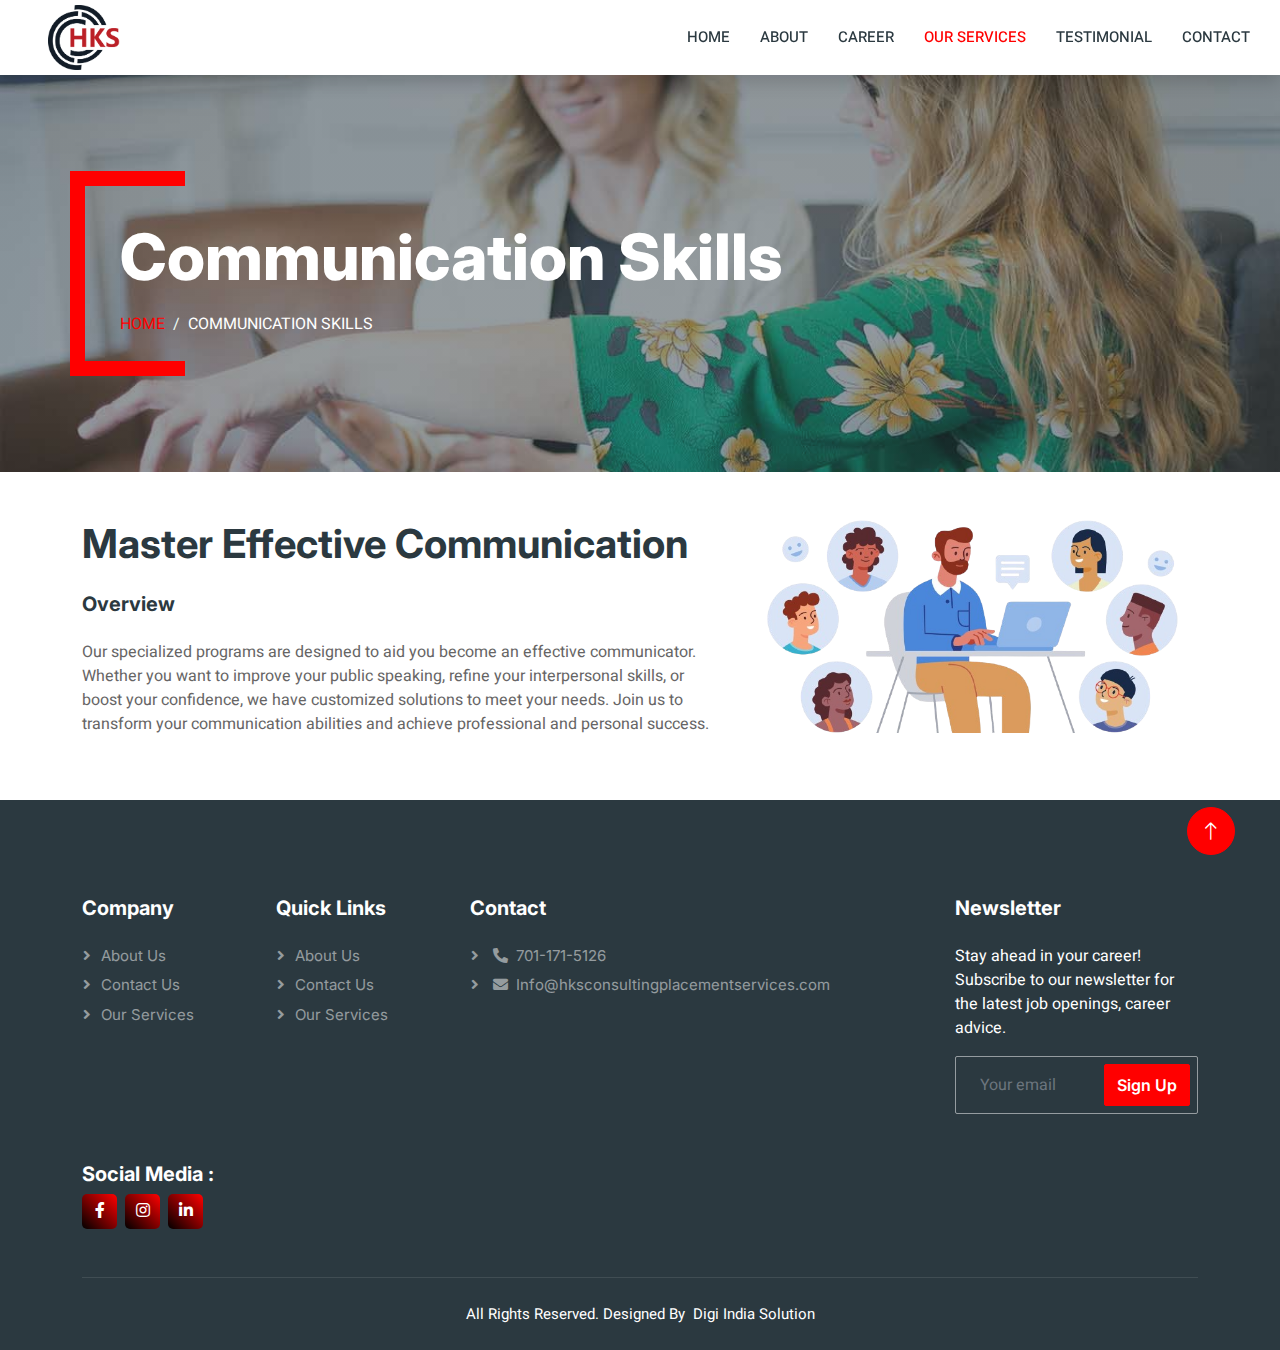
<file: communication-skills.html>
<!DOCTYPE html>
<html lang="en">
  <head>
    <meta charset="utf-8" />
    <title>Communication Skills - JobEntry Job Portal</title>
    <meta name="viewport" content="width=device-width, initial-scale=1.0" />
    <meta
      name="description"
      content="Enhance your communication skills with JobEntry's expert training services. Boost your confidence and effectiveness in both personal and professional settings."
    />
    <meta
      name="keywords"
      content="Communication Skills, Effective Communication, Public Speaking, Professional Development"
    />

    <!-- Open Graph Meta Tags -->
    <meta
      property="og:title"
      content="Communication Skills - JobEntry Job Portal"
    />
    <meta
      property="og:description"
      content="Improve your communication skills with our specialized training programs."
    />
    <meta property="og:image" content="img/og-communication.jpg" />
    <meta
      property="og:url"
      content="https://www.example.com/communication-skills"
    />
    <meta property="og:type" content="website" />

    <!-- Twitter Meta Tags -->
    <meta name="twitter:card" content="summary_large_image" />
    <meta
      name="twitter:title"
      content="Communication Skills - JobEntry Job Portal"
    />
    <meta
      name="twitter:description"
      content="Improve your communication skills with our specialized training programs."
    />
    <meta name="twitter:image" content="img/twitter-communication.jpg" />

    <!-- Favicon -->
    <link href="img/favicon.ico" rel="icon" />

    <!-- Google Web Fonts -->
    <link rel="preconnect" href="https://fonts.googleapis.com" />
    <link rel="preconnect" href="https://fonts.gstatic.com" crossorigin />
    <link
      href="https://fonts.googleapis.com/css2?family=Heebo:wght@400;500;600&family=Inter:wght@700;800&display=swap"
      rel="stylesheet"
    />

    <!-- Icon Font Stylesheet -->
    <link
      href="https://cdnjs.cloudflare.com/ajax/libs/font-awesome/5.10.0/css/all.min.css"
      rel="stylesheet"
    />
    <link
      href="https://cdn.jsdelivr.net/npm/bootstrap-icons@1.4.1/font/bootstrap-icons.css"
      rel="stylesheet"
    />

    <!-- Libraries Stylesheet -->
    <link href="lib/animate/animate.min.css" rel="stylesheet" />
    <link href="lib/owlcarousel/assets/owl.carousel.min.css" rel="stylesheet" />

    <!-- Customized Bootstrap Stylesheet -->
    <link href="css/bootstrap.min.css" rel="stylesheet" />

    <!-- Template Stylesheet -->
    <link href="css/style.css" rel="stylesheet" />
  </head>

  <body>
    <div class="container-xxl bg-white p-0">
      <!-- Spinner Start -->
      <div
        id="spinner"
        class="show bg-white position-fixed translate-middle w-100 vh-100 top-50 start-50 d-flex align-items-center justify-content-center"
      >
        <div
          class="spinner-border text-primary"
          style="width: 3rem; height: 3rem"
          role="status"
        >
          <span class="sr-only">Loading...</span>
        </div>
      </div>
      <!-- Spinner End -->

      <!-- Navbar Start -->
      <nav
        class="navbar navbar-expand-lg bg-white navbar-light shadow sticky-top p-0"
      >
        <a
          href="index.html"
          class="navbar-brand d-flex align-items-center text-center py-0 px-4 px-lg-5"
          style="width: 20%"
        >
          <img src="./img/logo.png" style="width: 45%" alt="JobEntry Logo" />
        </a>
        <button
          type="button"
          class="navbar-toggler me-4"
          data-bs-toggle="collapse"
          data-bs-target="#navbarCollapse"
        >
          <span class="navbar-toggler-icon"></span>
        </button>
        <div class="collapse navbar-collapse" id="navbarCollapse">
          <div class="navbar-nav ms-auto p-4 p-lg-0">
            <a href="index.html" class="nav-item nav-link">Home</a>
            <a href="about.html" class="nav-item nav-link">About</a>

            <a href="career.html" class="nav-item nav-link">Career</a>
            <a href="services.html" class="nav-item nav-link active"
              >Our Services</a
            >
            <a href="testimonial.html" class="nav-item nav-link">Testimonial</a>
            <a href="contact.html" class="nav-item nav-link">Contact</a>
          </div>
        </div>
      </nav>
      <!-- Navbar End -->

      <!-- Header Start -->
      <div class="container-xxl py-5 bg-dark page-header mb-5">
        <div class="container my-5 pt-5 pb-4">
          <h1 class="display-3 text-white mb-3 animated slideInDown">
            Communication Skills
          </h1>
          <nav aria-label="breadcrumb">
            <ol class="breadcrumb text-uppercase">
              <li class="breadcrumb-item"><a href="index.html">Home</a></li>
              <li class="breadcrumb-item text-white active" aria-current="page">
                Communication Skills
              </li>
            </ol>
          </nav>
        </div>
      </div>
      <!-- Header End -->

      <!-- Main Content Start -->
      <div class="container">
        <div class="row">
          <div class="col-md-7">
            <h1 class="mb-4">Master Effective Communication</h1>
            <h5 class="mb-4">Overview</h5>
            <p>
              Our specialized programs are designed to aid you become an
              effective communicator. Whether you want to improve your public
              speaking, refine your interpersonal skills, or boost your
              confidence, we have customized solutions to meet your needs. Join
              us to transform your communication abilities and achieve
              professional and personal success.
            </p>
          </div>
          <div class="col-md-5">
            <img
              src="./img/communication.png"
              alt="Communication Skills Image"
              class="img-fluid"
            />
          </div>
        </div>
      </div>
      <!-- Main Content End -->


     <!-- Footer Start -->
     <div class="container-fluid bg-dark text-white footer pt-5 mt-5">
      <div class="container py-5">
        <div class="row g-5">
          <div class="col-lg-2 col-md-6">
            <h5 class="text-white mb-4">Company</h5>
            <a class="btn btn-link text-white-50" href="">About Us</a>
            <a class="btn btn-link text-white-50" href="">Contact Us</a>
            <a class="btn btn-link text-white-50" href="">Our Services</a>
            
          </div>
          <div class="col-lg-2 col-md-6">
            <h5 class="text-white mb-4">Quick Links</h5>
            <a class="btn btn-link text-white-50" href="">About Us</a>
            <a class="btn btn-link text-white-50" href="">Contact Us</a>
            <a class="btn btn-link text-white-50" href="">Our Services</a>
          </div>
          <div class="col-lg-5 col-md-12">
            <h5 class="text-white mb-4">Contact</h5>

            <a class="btn btn-link text-white-50" href="tel:+917011715126">
              <i class="fa fa-phone-alt me-1"></i> 701-171-5126
            </a>
            <a
              class="btn btn-link text-white-50"
              href="mailto:Info@hksconsultingplacementservices.com"
            >
              <i class="fa fa-envelope me-1"></i>
              Info@hksconsultingplacementservices.com
            </a>
          </div>
          <div class="col-lg-3 col-md-12">
            <h5 class="text-white mb-4">Newsletter</h5>
            <p>
              Stay ahead in your career! Subscribe to our newsletter for the
              latest job openings, career advice.
            </p>
            <div class="position-relative mx-auto" style="max-width: 400px">
              <input
                class="form-control bg-transparent w-100 py-3 ps-4 pe-5"
                type="text"
                placeholder="Your email"
              />
              <button
                type="button"
                class="btn btn-primary py-2 position-absolute top-0 end-0 mt-2 me-2"
              >
                Sign Up
              </button>
            </div>
          </div>
          <div class="col-lg-3 col-md-12">
            <h5 class="text-white">Social Media :</h5>
            <div class="social-media pt-0">
              <div class="social-icons">
                <a
                  target="_blank"
                  href="https://www.facebook.com/profile.php?id=61564360511066&mibextid=ZbWKwL"
                >
                  <i class="fab fa-facebook-f"></i>
                </a>
                <a
                  target="_blank"
                  href="https://www.instagram.com/hks8471?igshid=MTMwMGlzaXFnZWxv"
                >
                  <i class="fab fa-instagram"></i>
                </a>
                <a
                  target="_blank"
                  href="https://www.linkedin.com/in/hks-consulting-placement-services-owner-7038b2325/"
                >
                  <i class="fab fa-linkedin-in"></i>
                </a>
              </div>
            </div>
          </div>
        </div>
      </div>
      <div class="container">
        <div class="copyright">
          <div class="row">
            <div class="col-md-12 d-flex justify-content-center mb-3 mb-md-0">
              All Rights Reserved. Designed By
              <a
                class="text-white"
                style="text-decoration: none"
                href="https://www.digiindiasolutions.com/"
              >
                &nbsp; Digi India Solution</a
              >
            </div>
          </div>
        </div>
      </div>
    </div>
    <!-- Footer End -->

      <!-- Back to Top -->
      <a
        href="#"
        class="btn btn-lg btn-primary btn-lg-square rounded-circle back-to-top"
      >
        <i class="bi bi-arrow-up"></i>
      </a>

      <!-- JavaScript Libraries -->
      <script src="https://code.jquery.com/jquery-3.4.1.min.js"></script>
      <script src="https://cdn.jsdelivr.net/npm/bootstrap@5.0.0/dist/js/bootstrap.bundle.min.js"></script>
      <script src="lib/wow/wow.min.js"></script>
      <script src="lib/easing/easing.min.js"></script>
      <script src="lib/waypoints/waypoints.min.js"></script>
      <script src="lib/owlcarousel/owl.carousel.min.js"></script>

      <!-- Template Javascript -->
      <script src="js/main.js"></script>
    </div>
  </body>
</html>
</file>
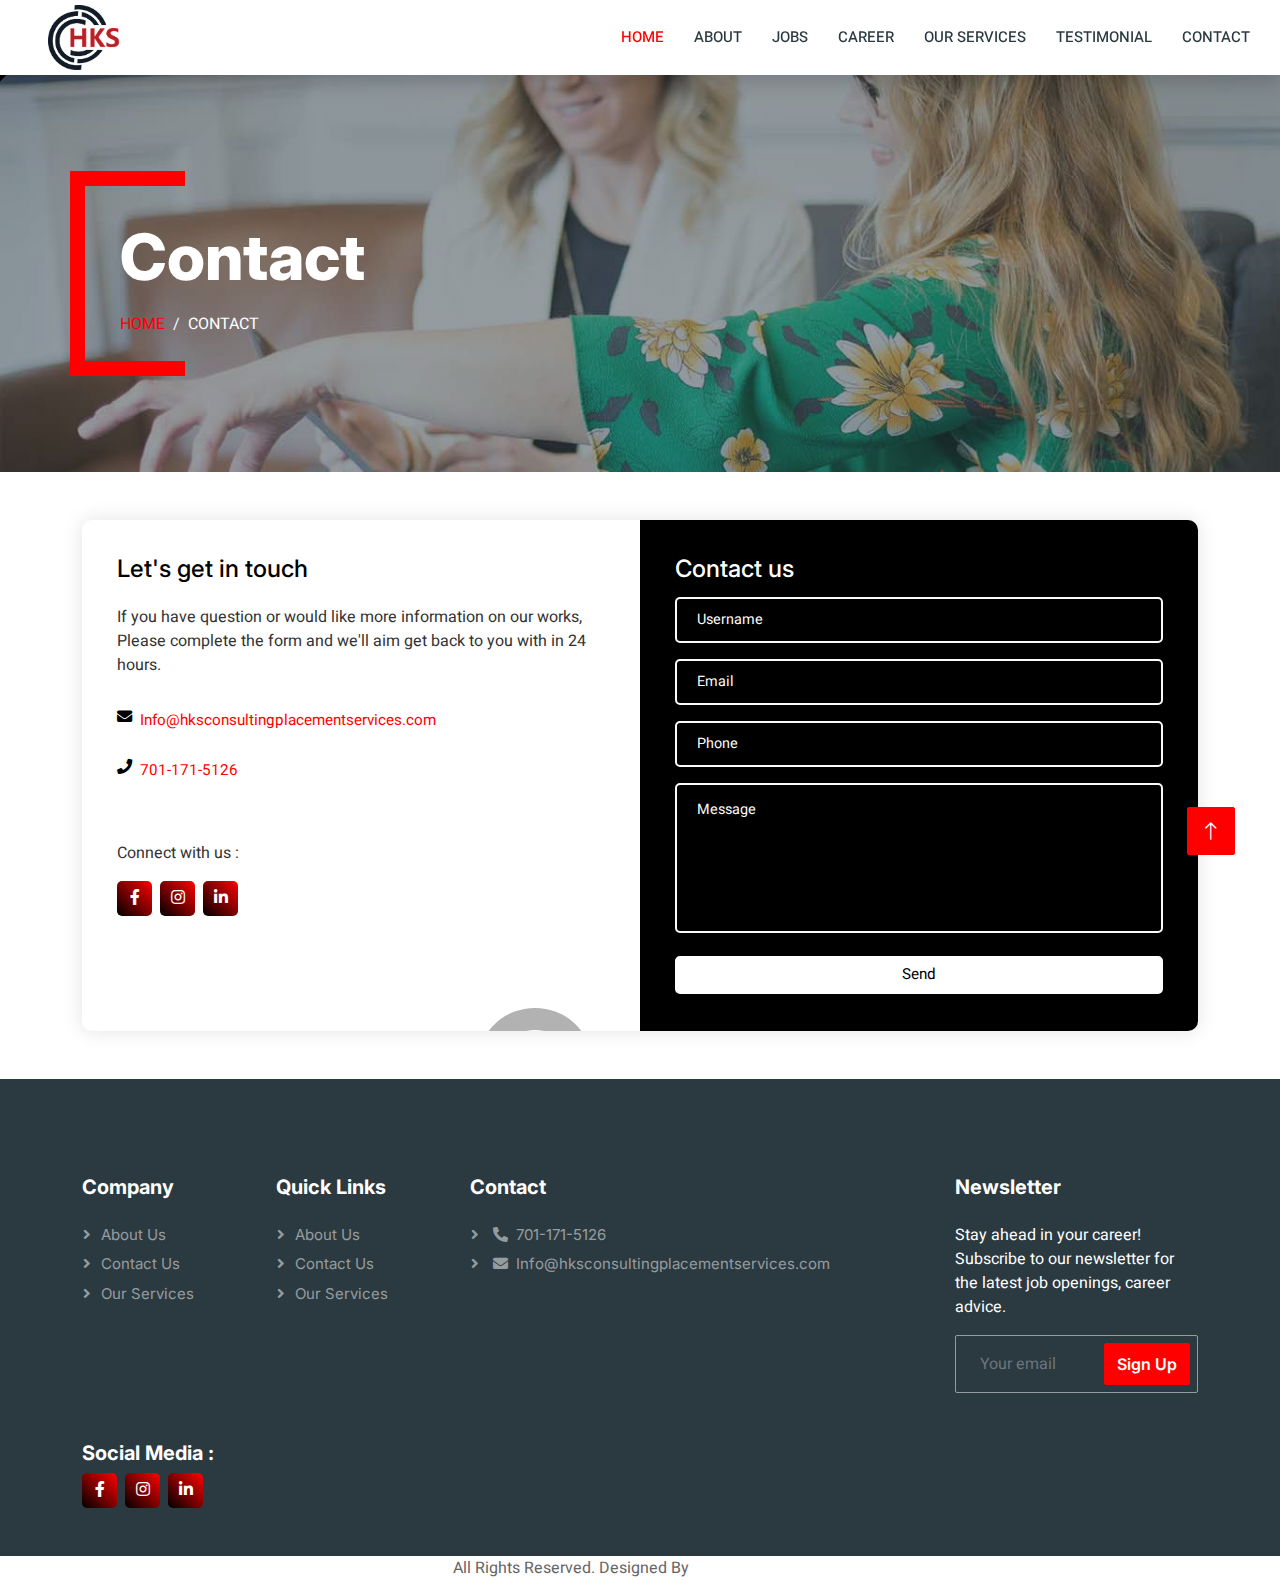
<file: contact.html>
<!DOCTYPE html>
<html lang="en">
  <head>
    <meta charset="utf-8" />
    <title>JobEntry - Job Portal Website Template</title>
    <meta content="width=device-width, initial-scale=1.0" name="viewport" />
    <meta content="" name="keywords" />
    <meta content="" name="description" />

    <!-- Favicon -->
    <link href="img/favicon.ico" rel="icon" />

    <!-- Google Web Fonts -->
    <link rel="preconnect" href="https://fonts.googleapis.com" />
    <link rel="preconnect" href="https://fonts.gstatic.com" crossorigin />
    <link
      href="https://fonts.googleapis.com/css2?family=Heebo:wght@400;500;600&family=Inter:wght@700;800&display=swap"
      rel="stylesheet"
    />

    <!-- Icon Font Stylesheet -->
    <link
      href="https://cdnjs.cloudflare.com/ajax/libs/font-awesome/5.10.0/css/all.min.css"
      rel="stylesheet"
    />
    <link
      href="https://cdn.jsdelivr.net/npm/bootstrap-icons@1.4.1/font/bootstrap-icons.css"
      rel="stylesheet"
    />
    <link rel="stylesheet" href="contact.css" />

    <!-- Libraries Stylesheet -->
    <link href="lib/animate/animate.min.css" rel="stylesheet" />
    <link href="lib/owlcarousel/assets/owl.carousel.min.css" rel="stylesheet" />

    <!-- Customized Bootstrap Stylesheet -->
    <link href="css/bootstrap.min.css" rel="stylesheet" />

    <!-- Template Stylesheet -->
    <link href="css/style.css" rel="stylesheet" />
  </head>

  <body>
    <div class="container-xxl bg-white p-0">
      <!-- Spinner Start -->
      <div
        id="spinner"
        class="show bg-white position-fixed translate-middle w-100 vh-100 top-50 start-50 d-flex align-items-center justify-content-center"
      >
        <div
          class="spinner-border text-primary"
          style="width: 3rem; height: 3rem"
          role="status"
        >
          <span class="sr-only">Loading...</span>
        </div>
      </div>
      <!-- Spinner End -->
      <!-- Navbar Start -->
      <nav
        class="navbar navbar-expand-lg bg-white navbar-light shadow sticky-top p-0"
      >
        <a
          href="index.html"
          class="navbar-brand d-flex align-items-center text-center py-0 px-4 px-lg-5"
          style="width: 20%"
        >
          <img src="./img/logo.png" style="width: 45%" alt="" />
        </a>
        <button
          type="button"
          class="navbar-toggler me-4"
          data-bs-toggle="collapse"
          data-bs-target="#navbarCollapse"
        >
          <span class="navbar-toggler-icon"></span>
        </button>
        <div class="collapse navbar-collapse" id="navbarCollapse">
          <div class="navbar-nav ms-auto p-4 p-lg-0">
            <a href="index.html" class="nav-item nav-link active">Home</a>
            <a href="about.html" class="nav-item nav-link">About</a>
            <a href="job-list.html" class="nav-item nav-link">Jobs</a>
            <a href="career.html" class="nav-item nav-link">Career</a>
            <a href="services.html" class="nav-item nav-link">Our Services</a>
            <a href="testimonial.html" class="nav-item nav-link">Testimonial</a>
            <a href="contact.html" class="nav-item nav-link">Contact</a>
          </div>
        </div>
      </nav>
      <!-- Navbar End -->

      <!-- Header End -->
      <div class="container-xxl py-5 bg-dark page-header mb-5">
        <div class="container my-5 pt-5 pb-4">
          <h1 class="display-3 text-white mb-3 animated slideInDown">
            Contact
          </h1>
          <nav aria-label="breadcrumb">
            <ol class="breadcrumb text-uppercase">
              <li class="breadcrumb-item"><a href="/">Home</a></li>
              <li class="breadcrumb-item text-white active" aria-current="page">
                Contact
              </li>
            </ol>
          </nav>
        </div>
      </div>
      <!-- Header End -->

      <!-- Contact Start -->
      <div class="container">
        <div class="form">
          <div class="contact-info">
            <h3 class="title">Let's get in touch</h3>
            <p class="text">
              If you have question or would like more information on our works,
              Please complete the form and we'll aim get back to you with in 24
              hours.
            </p>
            <div class="info">
              <div class="information">
                <a href="mailto:Info@hksconsultingplacementservices.com">
                  <i class="fas fa-envelope"></i> &nbsp;&nbsp;
                  <p>Info@hksconsultingplacementservices.com</p>
                </a>
              </div>
              <div class="information">
                <a href="tel:+17011715126">
                  <i class="fas fa-phone"></i>&nbsp;&nbsp;
                  <p>701-171-5126</p>
                </a>
              </div>
            </div>

            <div class="social-media">
              <p>Connect with us :</p>
              <div class="social-icons">
                <a
                target="_blank"
                  href="https://www.facebook.com/profile.php?id=61564360511066&mibextid=ZbWKwL"
                >
                  <i class="fab fa-facebook-f"></i>
                </a>
                <a
                target="_blank"
                  href="https://www.instagram.com/hks8471?igsh=MTMwMGlzaXFnZWxv"
                >
                  <i class="fab fa-instagram"></i>
                </a>
                <a
                target="_blank"
                  href="https://www.linkedin.com/in/hks-consulting-placement-services-owner-7038b2325/"
                >
                  <i class="fab fa-linkedin-in"></i>
                </a>
              </div>
            </div>
          </div>

          <div class="contact-form">
            <span class="circle one"></span>
            <span class="circle two"></span>

            <form
            class="contactform"
            action="https://api.web3forms.com/submit"
            method="POST"
            id="web3-form"
            autocomplete="off"
          >
            <input type="hidden" name="access_key" value="8e96f40b-201c-46b4-b546-8f4455471846" />
          
            <h3 class="title">Contact us</h3>
          
            <div class="input-container">
              <input type="text" name="name" class="input" required />
              <label for="name">Username</label>
              <span>Username</span>
            </div>
          
            <div class="input-container">
              <input type="email" name="email" class="input" required />
              <label for="email">Email</label>
              <span>Email</span>
            </div>
          
            <div class="input-container">
              <input type="tel" name="phone" class="input" required />
              <label for="phone">Phone</label>
              <span>Phone</span>
            </div>
          
            <div class="input-container textarea">
              <textarea name="message" class="input" required></textarea>
              <label for="message">Message</label>
              <span>Message</span>
            </div>
          
            <input type="submit" value="Send" class="contactSubmit_button" />
          </form>
          
          </div>
        </div>
      </div>

      <!-- Contact End -->

      <!-- Footer Start -->
      <div class="container-fluid bg-dark text-white footer pt-5 mt-5">
        <div class="container py-5">
          <div class="row g-5">
            <div class="col-lg-2 col-md-6">
              <h5 class="text-white mb-4">Company</h5>
              <a class="btn btn-link text-white-50" href="">About Us</a>
              <a class="btn btn-link text-white-50" href="">Contact Us</a>
              <a class="btn btn-link text-white-50" href="">Our Services</a>
            </div>
            <div class="col-lg-2 col-md-6">
              <h5 class="text-white mb-4">Quick Links</h5>
              <a class="btn btn-link text-white-50" href="">About Us</a>
              <a class="btn btn-link text-white-50" href="">Contact Us</a>
              <a class="btn btn-link text-white-50" href="">Our Services</a>
            </div>
            <div class="col-lg-5 col-md-12">
              <h5 class="text-white mb-4">Contact</h5>

              <a class="btn btn-link text-white-50" href="tel:+917011715126">
                <i class="fa fa-phone-alt me-1"></i> 701-171-5126
              </a>
              <a
                class="btn btn-link text-white-50"
                href="mailto:Info@hksconsultingplacementservices.com"
              >
                <i class="fa fa-envelope me-1"></i>
                Info@hksconsultingplacementservices.com
              </a>
            </div>
            <div class="col-lg-3 col-md-12">
              <h5 class="text-white mb-4">Newsletter</h5>
              <p>
                Stay ahead in your career! Subscribe to our newsletter for the
                latest job openings, career advice.
              </p>
              <div class="position-relative mx-auto" style="max-width: 400px">
                <input
                  class="form-control bg-transparent w-100 py-3 ps-4 pe-5"
                  type="text"
                  placeholder="Your email"
                />
                <button
                  type="button"
                  class="btn btn-primary py-2 position-absolute top-0 end-0 mt-2 me-2"
                >
                  Sign Up
                </button>
              </div>
            </div>
            <div class="col-lg-3 col-md-12">
              <h5 class="text-white">Social Media :</h5>
              <div class="social-media pt-0">
                <div class="social-icons">
                  <a
                    target="_blank"
                    href="https://www.facebook.com/profile.php?id=61564360511066&mibextid=ZbWKwL"
                  >
                    <i class="fab fa-facebook-f"></i>
                  </a>
                  <a
                    target="_blank"
                    href="https://www.instagram.com/hks8471?igshid=MTMwMGlzaXFnZWxv"
                  >
                    <i class="fab fa-instagram"></i>
                  </a>
                  <a
                    target="_blank"
                    href="https://www.linkedin.com/in/hks-consulting-placement-services-owner-7038b2325/"
                  >
                    <i class="fab fa-linkedin-in"></i>
                  </a>
                </div>
              </div>
              
              </div>
            </div>
          </div>
        </div>
        <div class="container">
          <div class="copyright">
            <div class="row">
              <div class="col-md-12 d-flex justify-content-center mb-3 mb-md-0">
                All Rights Reserved. Designed By
                <a
                  class="text-white"
                  style="text-decoration: none"
                  href="https://www.digiindiasolutions.com/"
                >
                  &nbsp; Digi India Solution</a
                >
              </div>
            </div>
          </div>
        </div>
      </div>
      <!-- Footer End -->

      <!-- Back to Top -->
      <a href="#" class="btn btn-lg btn-primary btn-lg-square back-to-top"
        ><i class="bi bi-arrow-up"></i
      ></a>
    </div>

    <!-- JavaScript Libraries -->
    <script src="https://code.jquery.com/jquery-3.4.1.min.js"></script>
    <script src="https://cdn.jsdelivr.net/npm/bootstrap@5.0.0/dist/js/bootstrap.bundle.min.js"></script>
    <script src="lib/wow/wow.min.js"></script>
    <script src="lib/easing/easing.min.js"></script>
    <script src="lib/waypoints/waypoints.min.js"></script>
    <script src="lib/owlcarousel/owl.carousel.min.js"></script>

    <!-- Template Javascript -->
    <script src="js/main.js"></script>
    <script src="contact.js"></script>
  </body>
</html>
</file>
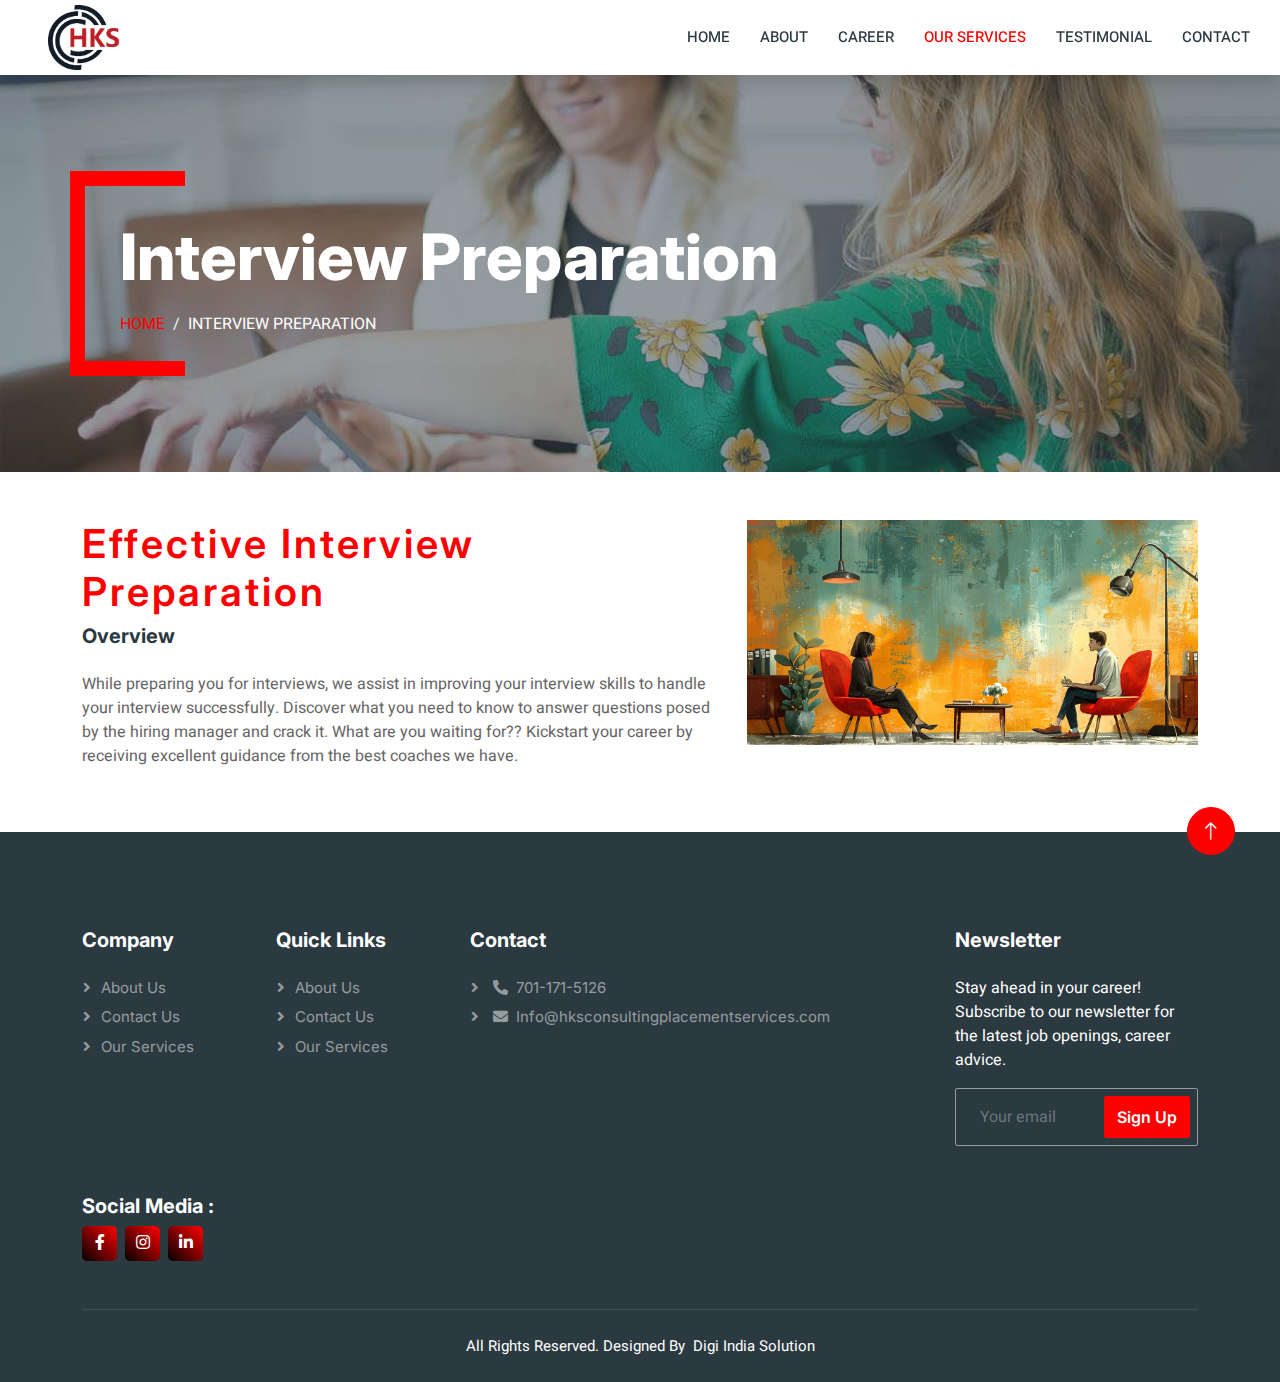
<file: interview-preparation.html>
<!DOCTYPE html>
<html lang="en">
  <head>
    <meta charset="utf-8" />
    <title>Interview Preparation - JobEntry Job Portal</title>
    <meta name="viewport" content="width=device-width, initial-scale=1.0" />
    <meta
      name="description"
      content="Prepare effectively for your interviews with JobEntry's comprehensive interview preparation services. Enhance your skills and increase your chances of success."
    />
    <meta
      name="keywords"
      content="Interview Preparation, Job Interviews, Career Coaching, Interview Tips, Professional Growth"
    />

    <!-- Open Graph Meta Tags -->
    <meta
      property="og:title"
      content="Interview Preparation - JobEntry Job Portal"
    />
    <meta
      property="og:description"
      content="Get ready for your interviews with our expert preparation services."
    />
    <meta property="og:image" content="img/og-interview.jpg" />
    <meta
      property="og:url"
      content="https://www.example.com/interview-preparation"
    />
    <meta property="og:type" content="website" />

    <!-- Twitter Meta Tags -->
    <meta name="twitter:card" content="summary_large_image" />
    <meta
      name="twitter:title"
      content="Interview Preparation - JobEntry Job Portal"
    />
    <meta
      name="twitter:description"
      content="Get ready for your interviews with our expert preparation services."
    />
    <meta name="twitter:image" content="img/twitter-interview.jpg" />

    <!-- Favicon -->
    <link href="img/favicon.ico" rel="icon" />

    <!-- Google Web Fonts -->
    <link rel="preconnect" href="https://fonts.googleapis.com" />
    <link rel="preconnect" href="https://fonts.gstatic.com" crossorigin />
    <link
      href="https://fonts.googleapis.com/css2?family=Heebo:wght@400;500;600&family=Inter:wght@700;800&display=swap"
      rel="stylesheet"
    />

    <!-- Icon Font Stylesheet -->
    <link
      href="https://cdnjs.cloudflare.com/ajax/libs/font-awesome/5.10.0/css/all.min.css"
      rel="stylesheet"
    />
    <link
      href="https://cdn.jsdelivr.net/npm/bootstrap-icons@1.4.1/font/bootstrap-icons.css"
      rel="stylesheet"
    />

    <!-- Libraries Stylesheet -->
    <link href="lib/animate/animate.min.css" rel="stylesheet" />
    <link href="lib/owlcarousel/assets/owl.carousel.min.css" rel="stylesheet" />

    <!-- Customized Bootstrap Stylesheet -->
    <link href="css/bootstrap.min.css" rel="stylesheet" />

    <!-- Template Stylesheet -->
    <link href="css/style.css" rel="stylesheet" />
  </head>

  <body>
    <div class="container-xxl bg-white p-0">
      <!-- Spinner Start -->
      <div
        id="spinner"
        class="show bg-white position-fixed translate-middle w-100 vh-100 top-50 start-50 d-flex align-items-center justify-content-center"
      >
        <div
          class="spinner-border text-primary"
          style="width: 3rem; height: 3rem"
          role="status"
        >
          <span class="sr-only">Loading...</span>
        </div>
      </div>
      <!-- Spinner End -->

      <!-- Navbar Start -->
      <nav
        class="navbar navbar-expand-lg bg-white navbar-light shadow sticky-top p-0"
      >
        <a
          href="index.html"
          class="navbar-brand d-flex align-items-center text-center py-0 px-4 px-lg-5"
          style="width: 20%"
        >
          <img src="./img/logo.png" style="width: 45%" alt="JobEntry Logo" />
        </a>
        <button
          type="button"
          class="navbar-toggler me-4"
          data-bs-toggle="collapse"
          data-bs-target="#navbarCollapse"
        >
          <span class="navbar-toggler-icon"></span>
        </button>
        <div class="collapse navbar-collapse" id="navbarCollapse">
          <div class="navbar-nav ms-auto p-4 p-lg-0">
            <a href="index.html" class="nav-item nav-link">Home</a>
            <a href="about.html" class="nav-item nav-link">About</a>
            
            <a href="career.html" class="nav-item nav-link">Career</a>
            <a href="services.html" class="nav-item nav-link active"
              >Our Services</a
            >
            <a href="testimonial.html" class="nav-item nav-link">Testimonial</a>
            <a href="contact.html" class="nav-item nav-link">Contact</a>
          </div>
        </div>
      </nav>
      <!-- Navbar End -->

      <!-- Header Start -->
      <div class="container-xxl py-5 bg-dark page-header mb-5">
        <div class="container my-5 pt-5 pb-4">
          <h1 class="display-3 text-white mb-3 animated slideInDown">
            Interview Preparation
          </h1>
          <nav aria-label="breadcrumb">
            <ol class="breadcrumb text-uppercase">
              <li class="breadcrumb-item"><a href="index.html">Home</a></li>
              <li class="breadcrumb-item text-white active" aria-current="page">
                Interview Preparation
              </li>
            </ol>
          </nav>
        </div>
      </div>
      <!-- Header End -->

      <!-- Main Content Start -->
      <div class="container">
        <div class="row">
          <div class="col-md-7">
            <h1 class="servicesminiheading">Effective Interview Preparation</h1>
            <h5 class="mb-4">Overview</h5>
            <p>
              While preparing you for interviews, we assist in improving your interview skills to handle your interview successfully. Discover what you need to know to answer questions posed by the hiring manager and crack it. What are you waiting for?? Kickstart your career by receiving excellent guidance from the best coaches we have.
            </p>
          </div>
          <div class="col-md-5">
            <img
              src="img/interview.jpg"
              alt="Interview Preparation Image"
              class="img-fluid"
            />
          </div>
        </div>
      </div>
      <!-- Main Content End -->

  
     <!-- Footer Start -->
     <div class="container-fluid bg-dark text-white footer pt-5 mt-5">
      <div class="container py-5">
        <div class="row g-5">
          <div class="col-lg-2 col-md-6">
            <h5 class="text-white mb-4">Company</h5>
            <a class="btn btn-link text-white-50" href="">About Us</a>
            <a class="btn btn-link text-white-50" href="">Contact Us</a>
            <a class="btn btn-link text-white-50" href="">Our Services</a>
            
          </div>
          <div class="col-lg-2 col-md-6">
            <h5 class="text-white mb-4">Quick Links</h5>
            <a class="btn btn-link text-white-50" href="">About Us</a>
            <a class="btn btn-link text-white-50" href="">Contact Us</a>
            <a class="btn btn-link text-white-50" href="">Our Services</a>
          </div>
          <div class="col-lg-5 col-md-12">
            <h5 class="text-white mb-4">Contact</h5>

            <a class="btn btn-link text-white-50" href="tel:+917011715126">
              <i class="fa fa-phone-alt me-1"></i> 701-171-5126
            </a>
            <a
              class="btn btn-link text-white-50"
              href="mailto:Info@hksconsultingplacementservices.com"
            >
              <i class="fa fa-envelope me-1"></i>
              Info@hksconsultingplacementservices.com
            </a>
          </div>
          <div class="col-lg-3 col-md-12">
            <h5 class="text-white mb-4">Newsletter</h5>
            <p>
              Stay ahead in your career! Subscribe to our newsletter for the
              latest job openings, career advice.
            </p>
            <div class="position-relative mx-auto" style="max-width: 400px">
              <input
                class="form-control bg-transparent w-100 py-3 ps-4 pe-5"
                type="text"
                placeholder="Your email"
              />
              <button
                type="button"
                class="btn btn-primary py-2 position-absolute top-0 end-0 mt-2 me-2"
              >
                Sign Up
              </button>
            </div>
          </div>
          <div class="col-lg-3 col-md-12">
            <h5 class="text-white">Social Media :</h5>
            <div class="social-media pt-0">
              <div class="social-icons">
                <a
                  target="_blank"
                  href="https://www.facebook.com/profile.php?id=61564360511066&mibextid=ZbWKwL"
                >
                  <i class="fab fa-facebook-f"></i>
                </a>
                <a
                  target="_blank"
                  href="https://www.instagram.com/hks8471?igshid=MTMwMGlzaXFnZWxv"
                >
                  <i class="fab fa-instagram"></i>
                </a>
                <a
                  target="_blank"
                  href="https://www.linkedin.com/in/hks-consulting-placement-services-owner-7038b2325/"
                >
                  <i class="fab fa-linkedin-in"></i>
                </a>
              </div>
            </div>
          </div>
        </div>
      </div>
      <div class="container">
        <div class="copyright">
          <div class="row">
            <div class="col-md-12 d-flex justify-content-center mb-3 mb-md-0">
              All Rights Reserved. Designed By
              <a
                class="text-white"
                style="text-decoration: none"
                href="https://www.digiindiasolutions.com/"
              >
                &nbsp; Digi India Solution</a
              >
            </div>
          </div>
        </div>
      </div>
    </div>
    <!-- Footer End -->

      <!-- Back to Top -->
      <a
        href="#"
        class="btn btn-lg btn-primary btn-lg-square rounded-circle back-to-top"
      >
        <i class="bi bi-arrow-up"></i>
      </a>

      <!-- JavaScript Libraries -->
      <script src="https://code.jquery.com/jquery-3.4.1.min.js"></script>
      <script src="https://cdn.jsdelivr.net/npm/bootstrap@5.0.0/dist/js/bootstrap.bundle.min.js"></script>
      <script src="lib/wow/wow.min.js"></script>
      <script src="lib/easing/easing.min.js"></script>
      <script src="lib/waypoints/waypoints.min.js"></script>
      <script src="lib/owlcarousel/owl.carousel.min.js"></script>

      <!-- Template Javascript -->
      <script src="js/main.js"></script>
    </div>
  </body>
</html>
</file>
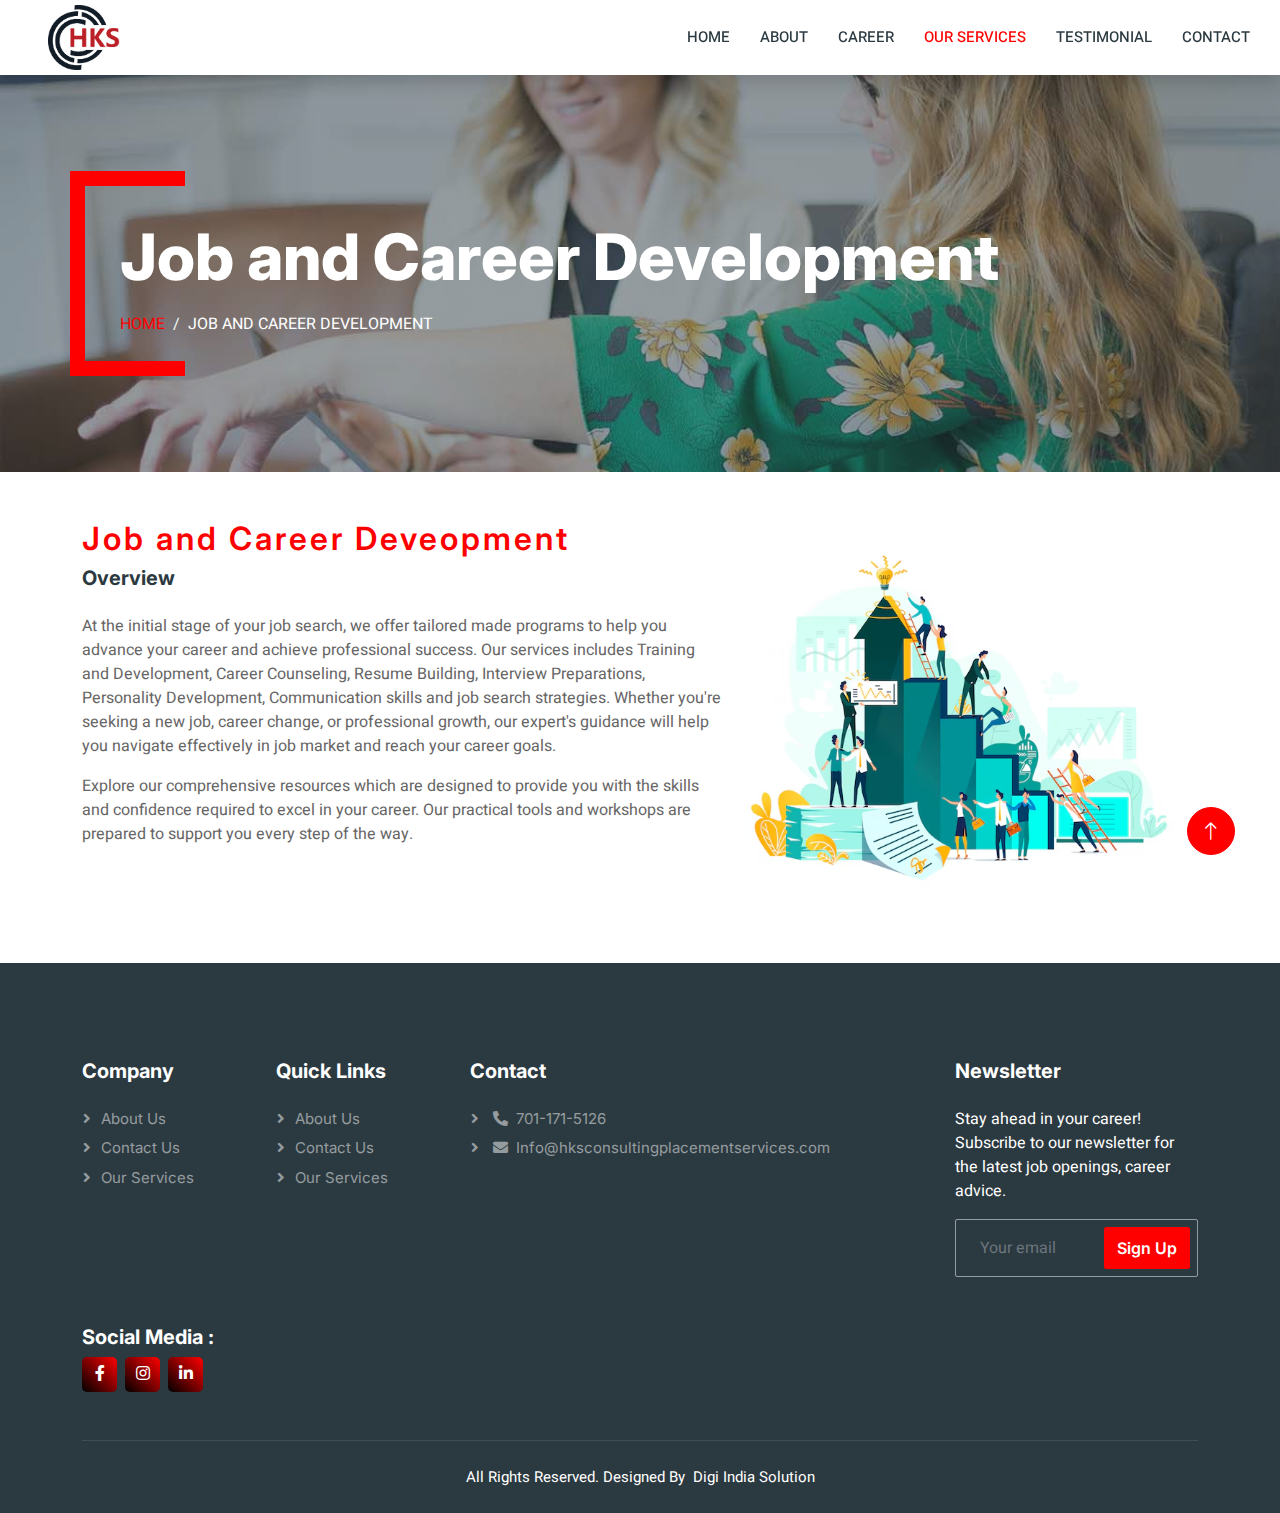
<file: job-and-career.html>
<!DOCTYPE html>
<html lang="en">
  <head>
    <meta charset="utf-8" />
    <title>Job and Career Development - JobEntry Job Portal</title>
    <meta name="viewport" content="width=device-width, initial-scale=1.0" />
    <meta
      name="description"
      content="Advance your career with JobEntry's comprehensive job and career development programs. Explore expert guidance and resources to achieve your professional goals."
    />
    <meta
      name="keywords"
      content="Career Development, Job Search, Professional Growth, Career Counseling"
    />

    <!-- Open Graph Meta Tags -->
    <meta
      property="og:title"
      content="Job and Career Development - JobEntry Job Portal"
    />
    <meta
      property="og:description"
      content="Explore our job and career development programs designed to help you advance your career and achieve professional success."
    />
    <meta property="og:image" content="img/og-career.jpg" />
    <meta
      property="og:url"
      content="https://www.example.com/job-career-development"
    />
    <meta property="og:type" content="website" />

    <!-- Twitter Meta Tags -->
    <meta name="twitter:card" content="summary_large_image" />
    <meta
      name="twitter:title"
      content="Job and Career Development - JobEntry Job Portal"
    />
    <meta
      name="twitter:description"
      content="Discover our job and career development programs tailored to enhance your career prospects and professional growth."
    />
    <meta name="twitter:image" content="img/twitter-career.jpg" />

    <!-- Favicon -->
    <link href="img/favicon.ico" rel="icon" />

    <!-- Google Web Fonts -->
    <link rel="preconnect" href="https://fonts.googleapis.com" />
    <link rel="preconnect" href="https://fonts.gstatic.com" crossorigin />
    <link
      href="https://fonts.googleapis.com/css2?family=Heebo:wght@400;500;600&family=Inter:wght@700;800&display=swap"
      rel="stylesheet"
    />

    <!-- Icon Font Stylesheet -->
    <link
      href="https://cdnjs.cloudflare.com/ajax/libs/font-awesome/5.10.0/css/all.min.css"
      rel="stylesheet"
    />
    <link
      href="https://cdn.jsdelivr.net/npm/bootstrap-icons@1.4.1/font/bootstrap-icons.css"
      rel="stylesheet"
    />

    <!-- Libraries Stylesheet -->
    <link href="lib/animate/animate.min.css" rel="stylesheet" />
    <link href="lib/owlcarousel/assets/owl.carousel.min.css" rel="stylesheet" />

    <!-- Customized Bootstrap Stylesheet -->
    <link href="css/bootstrap.min.css" rel="stylesheet" />

    <!-- Template Stylesheet -->
    <link href="css/style.css" rel="stylesheet" />
  </head>

  <body>
    <div class="container-xxl bg-white p-0">
      <!-- Spinner Start -->
      <div
        id="spinner"
        class="show bg-white position-fixed translate-middle w-100 vh-100 top-50 start-50 d-flex align-items-center justify-content-center"
      >
        <div
          class="spinner-border text-primary"
          style="width: 3rem; height: 3rem"
          role="status"
        >
          <span class="sr-only">Loading...</span>
        </div>
      </div>
      <!-- Spinner End -->

      <!-- Navbar Start -->
      <nav
        class="navbar navbar-expand-lg bg-white navbar-light shadow sticky-top p-0"
      >
        <a
          href="index.html"
          class="navbar-brand d-flex align-items-center text-center py-0 px-4 px-lg-5"
          style="width: 20%"
        >
          <img src="./img/logo.png" style="width: 45%" alt="JobEntry Logo" />
        </a>
        <button
          type="button"
          class="navbar-toggler me-4"
          data-bs-toggle="collapse"
          data-bs-target="#navbarCollapse"
        >
          <span class="navbar-toggler-icon"></span>
        </button>
        <div class="collapse navbar-collapse" id="navbarCollapse">
          <div class="navbar-nav ms-auto p-4 p-lg-0">
            <a href="index.html" class="nav-item nav-link">Home</a>
            <a href="about.html" class="nav-item nav-link">About</a>
            
            <a href="career.html" class="nav-item nav-link">Career</a>
            <a href="services.html" class="nav-item nav-link active"
              >Our Services</a
            >
            <a href="testimonial.html" class="nav-item nav-link">Testimonial</a>
            <a href="contact.html" class="nav-item nav-link">Contact</a>
          </div>
        </div>
      </nav>
      <!-- Navbar End -->

      <!-- Header Start -->
      <div class="container-xxl py-5 bg-dark page-header mb-5">
        <div class="container my-5 pt-5 pb-4">
          <h1 class="display-3 text-white mb-3 animated slideInDown">
            Job and Career Development
          </h1>
          <nav aria-label="breadcrumb">
            <ol class="breadcrumb text-uppercase">
              <li class="breadcrumb-item"><a href="index.html">Home</a></li>
              <li class="breadcrumb-item text-white active" aria-current="page">
                Job and Career Development
              </li>
            </ol>
          </nav>
        </div>
      </div>
      <!-- Header End -->

      <!-- Main Content Start -->
      <div class="container">
        <div class="row">
          <div class="col-md-7">
            <h2 class="servicesminiheading">Job and Career Deveopment</h2>
            <h5 class="mb-4">Overview</h5>
            <p>
              At the initial stage of your job search, we offer tailored made programs to help you advance your career and achieve professional success. Our services includes Training and Development, Career Counseling, Resume Building, Interview Preparations, Personality Development, Communication skills and job search strategies. Whether you're seeking a new job, career change, or professional growth, our expert's guidance will help you navigate effectively in job market and reach your career goals.
            </p>
            <p>Explore our comprehensive resources which are designed to provide you with the skills and confidence required to excel in your career. Our practical tools and workshops are prepared to support you every step of the way.</p>
          </div>
          <div class="col-md-5">
            <img
              src="./img/job-and-career.avif"
              alt="Career Development Image"
              class="img-fluid"
            />
          </div>
        </div>
      </div>
      <!-- Main Content End -->


     <!-- Footer Start -->
     <div class="container-fluid bg-dark text-white footer pt-5 mt-5">
      <div class="container py-5">
        <div class="row g-5">
          <div class="col-lg-2 col-md-6">
            <h5 class="text-white mb-4">Company</h5>
            <a class="btn btn-link text-white-50" href="">About Us</a>
            <a class="btn btn-link text-white-50" href="">Contact Us</a>
            <a class="btn btn-link text-white-50" href="">Our Services</a>
            
          </div>
          <div class="col-lg-2 col-md-6">
            <h5 class="text-white mb-4">Quick Links</h5>
            <a class="btn btn-link text-white-50" href="">About Us</a>
            <a class="btn btn-link text-white-50" href="">Contact Us</a>
            <a class="btn btn-link text-white-50" href="">Our Services</a>
          </div>
          <div class="col-lg-5 col-md-12">
            <h5 class="text-white mb-4">Contact</h5>

            <a class="btn btn-link text-white-50" href="tel:+917011715126">
              <i class="fa fa-phone-alt me-1"></i> 701-171-5126
            </a>
            <a
              class="btn btn-link text-white-50"
              href="mailto:Info@hksconsultingplacementservices.com"
            >
              <i class="fa fa-envelope me-1"></i>
              Info@hksconsultingplacementservices.com
            </a>
          </div>
          <div class="col-lg-3 col-md-12">
            <h5 class="text-white mb-4">Newsletter</h5>
            <p>
              Stay ahead in your career! Subscribe to our newsletter for the
              latest job openings, career advice.
            </p>
            <div class="position-relative mx-auto" style="max-width: 400px">
              <input
                class="form-control bg-transparent w-100 py-3 ps-4 pe-5"
                type="text"
                placeholder="Your email"
              />
              <button
                type="button"
                class="btn btn-primary py-2 position-absolute top-0 end-0 mt-2 me-2"
              >
                Sign Up
              </button>
            </div>
          </div>
          <div class="col-lg-3 col-md-12">
            <h5 class="text-white">Social Media :</h5>
            <div class="social-media pt-0">
              <div class="social-icons">
                <a
                  target="_blank"
                  href="https://www.facebook.com/profile.php?id=61564360511066&mibextid=ZbWKwL"
                >
                  <i class="fab fa-facebook-f"></i>
                </a>
                <a
                  target="_blank"
                  href="https://www.instagram.com/hks8471?igshid=MTMwMGlzaXFnZWxv"
                >
                  <i class="fab fa-instagram"></i>
                </a>
                <a
                  target="_blank"
                  href="https://www.linkedin.com/in/hks-consulting-placement-services-owner-7038b2325/"
                >
                  <i class="fab fa-linkedin-in"></i>
                </a>
              </div>
            </div>
          </div>
        </div>
      </div>
      <div class="container">
        <div class="copyright">
          <div class="row">
            <div class="col-md-12 d-flex justify-content-center mb-3 mb-md-0">
              All Rights Reserved. Designed By
              <a
                class="text-white"
                style="text-decoration: none"
                href="https://www.digiindiasolutions.com/"
              >
                &nbsp; Digi India Solution</a
              >
            </div>
          </div>
        </div>
      </div>
    </div>
    <!-- Footer End -->

      <!-- Back to Top -->
      <a
        href="#"
        class="btn btn-lg btn-primary btn-lg-square rounded-circle back-to-top"
      >
        <i class="bi bi-arrow-up"></i>
      </a>

      <!-- JavaScript Libraries -->
      <script src="https://code.jquery.com/jquery-3.4.1.min.js"></script>
      <script src="https://cdn.jsdelivr.net/npm/bootstrap@5.0.0/dist/js/bootstrap.bundle.min.js"></script>
      <script src="lib/wow/wow.min.js"></script>
      <script src="lib/easing/easing.min.js"></script>
      <script src="lib/waypoints/waypoints.min.js"></script>
      <script src="lib/owlcarousel/owl.carousel.min.js"></script>

      <!-- Template Javascript -->
      <script src="js/main.js"></script>
    </div>
  </body>
</html>
</file>
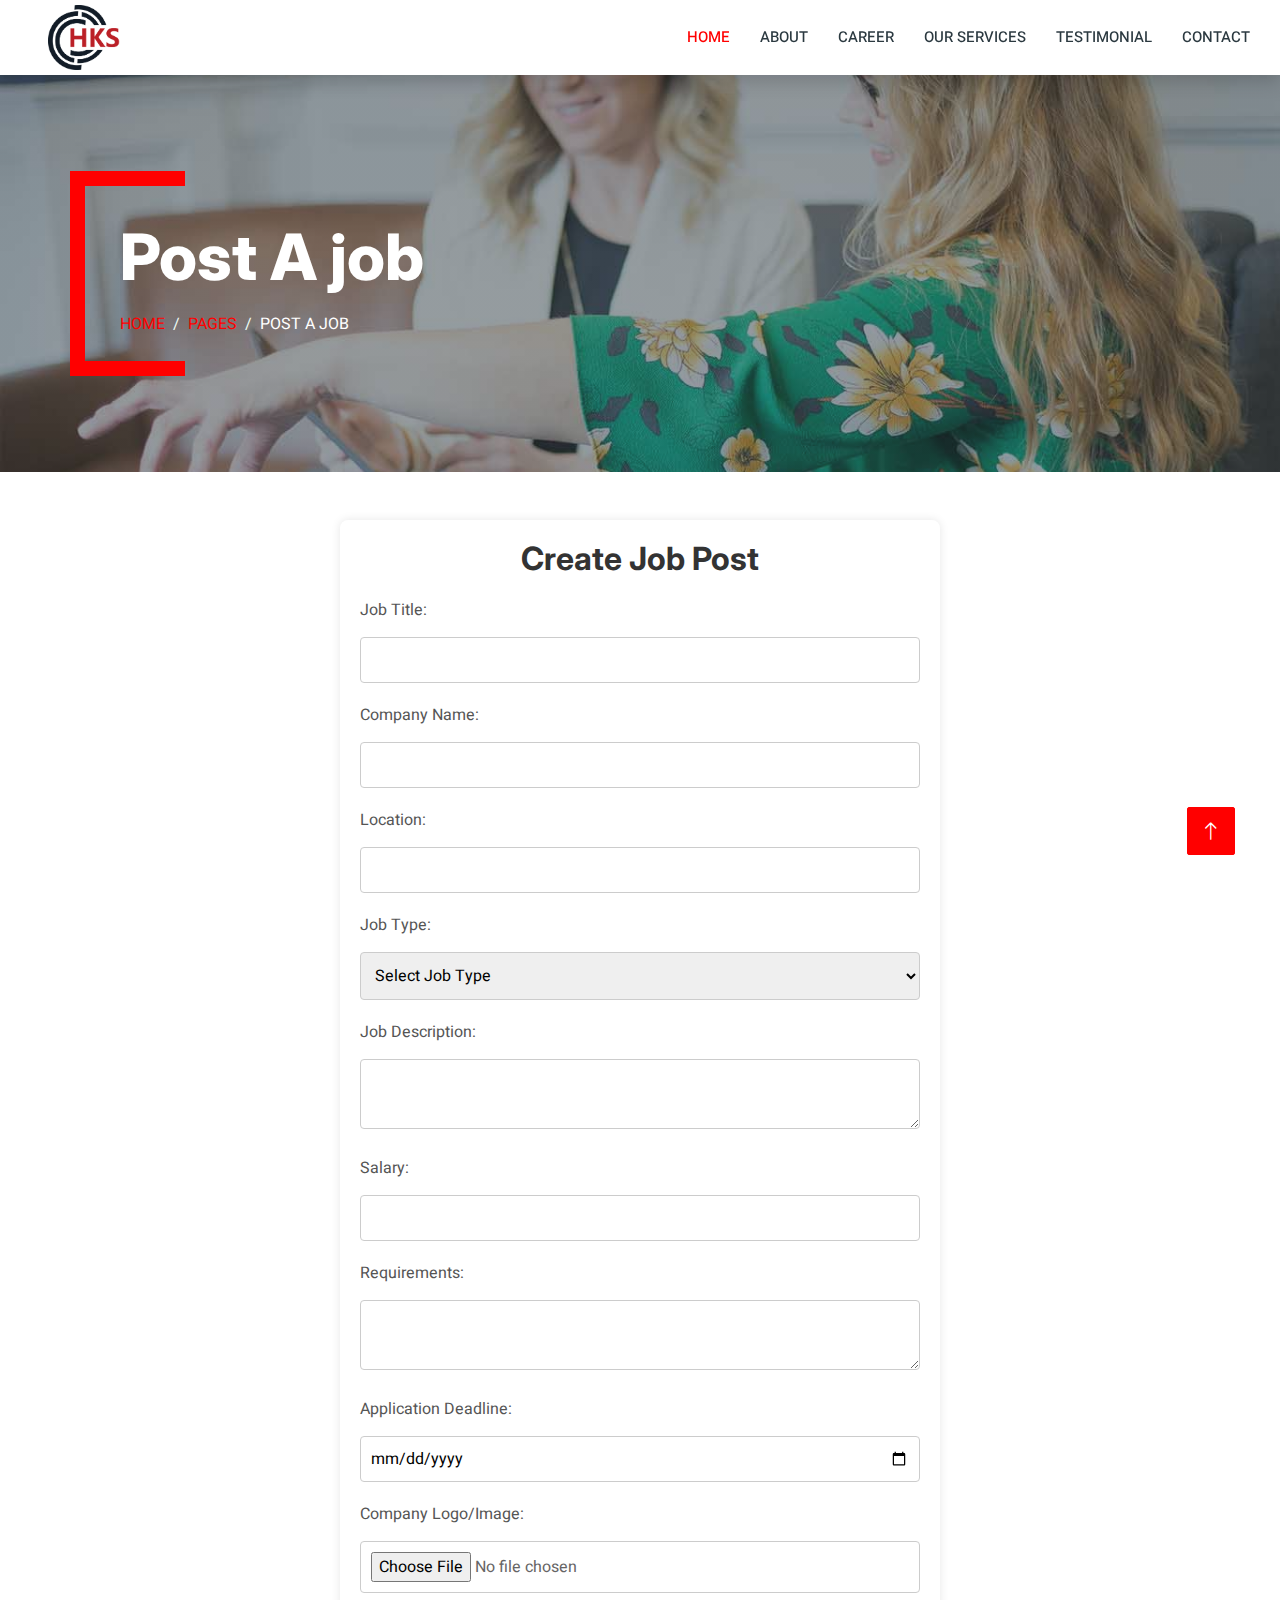
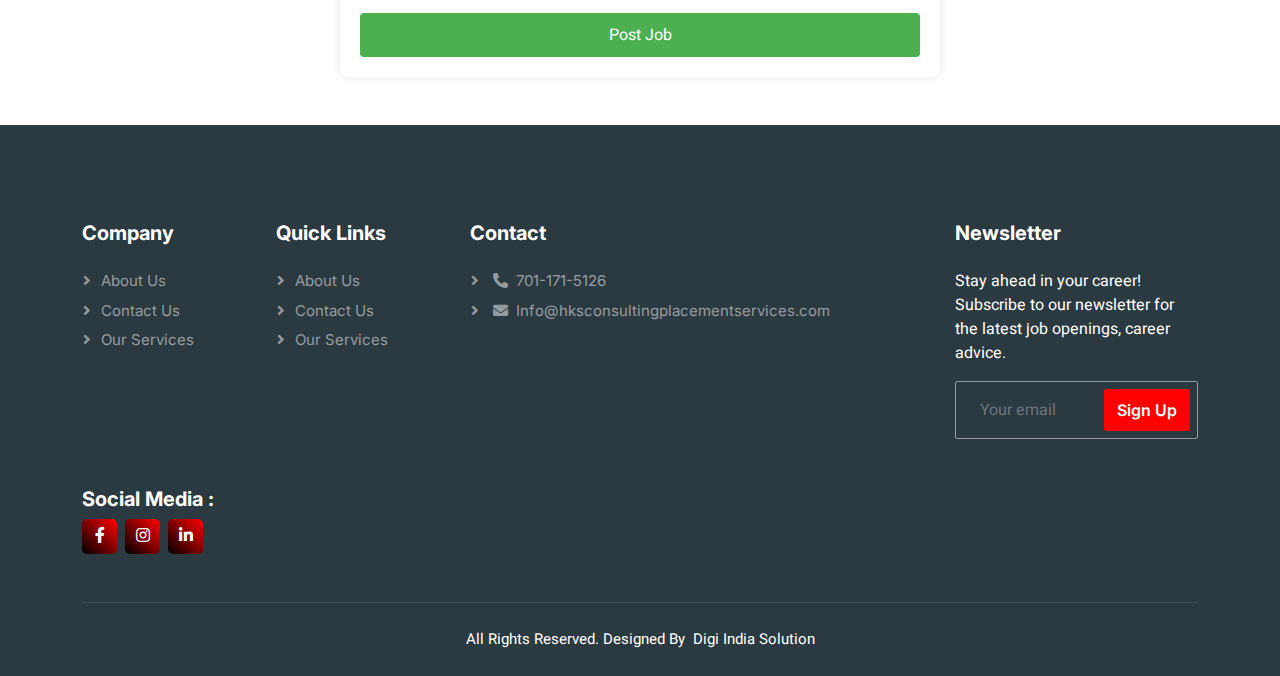
<file: job-post.html>
<!DOCTYPE html>
<html lang="en">
  <head>
    <meta charset="utf-8" />
    <title>JobEntry - Job Portal Website Template</title>
    <meta content="width=device-width, initial-scale=1.0" name="viewport" />
    <meta content="" name="keywords" />
    <meta content="" name="description" />

    <!-- Favicon -->
    <link href="img/favicon.ico" rel="icon" />

    <!-- Google Web Fonts -->
    <link rel="preconnect" href="https://fonts.googleapis.com" />
    <link rel="preconnect" href="https://fonts.gstatic.com" crossorigin />
    <link
      href="https://fonts.googleapis.com/css2?family=Heebo:wght@400;500;600&family=Inter:wght@700;800&display=swap"
      rel="stylesheet"
    />

    <!-- Icon Font Stylesheet -->
    <link
      href="https://cdnjs.cloudflare.com/ajax/libs/font-awesome/5.10.0/css/all.min.css"
      rel="stylesheet"
    />
    <link
      href="https://cdn.jsdelivr.net/npm/bootstrap-icons@1.4.1/font/bootstrap-icons.css"
      rel="stylesheet"
    />

    <!-- Libraries Stylesheet -->
    <link href="lib/animate/animate.min.css" rel="stylesheet" />
    <link href="lib/owlcarousel/assets/owl.carousel.min.css" rel="stylesheet" />

    <!-- Customized Bootstrap Stylesheet -->
    <link href="css/bootstrap.min.css" rel="stylesheet" />

    <!-- Template Stylesheet -->
    <link href="css/style.css" rel="stylesheet" />
  </head>

  <body>
    <div class="container-xxl bg-white p-0">
      <!-- Spinner Start -->
      <div
        id="spinner"
        class="show bg-white position-fixed translate-middle w-100 vh-100 top-50 start-50 d-flex align-items-center justify-content-center"
      >
        <div
          class="spinner-border text-primary"
          style="width: 3rem; height: 3rem"
          role="status"
        >
          <span class="sr-only">Loading...</span>
        </div>
      </div>
      <!-- Spinner End -->
      <!-- Navbar Start -->
      <nav
        class="navbar navbar-expand-lg bg-white navbar-light shadow sticky-top p-0"
      >
        <a
          href="index.html"
          class="navbar-brand d-flex align-items-center text-center py-0 px-4 px-lg-5"
          style="width: 20%"
        >
          <img src="./img/logo.png" style="width: 45%" alt="" />
        </a>
        <button
          type="button"
          class="navbar-toggler me-4"
          data-bs-toggle="collapse"
          data-bs-target="#navbarCollapse"
        >
          <span class="navbar-toggler-icon"></span>
        </button>
        <div class="collapse navbar-collapse" id="navbarCollapse">
          <div class="navbar-nav ms-auto p-4 p-lg-0">
            <a href="index.html" class="nav-item nav-link active">Home</a>
            <a href="about.html" class="nav-item nav-link">About</a>
            
            <a href="career.html" class="nav-item nav-link">Career</a>
            <a href="services.html" class="nav-item nav-link">Our Services</a>
            <a href="testimonial.html" class="nav-item nav-link">Testimonial</a>
            <a href="contact.html" class="nav-item nav-link">Contact</a>
          </div>
        </div>
      </nav>
      <!-- Navbar End -->

      <!-- Header End -->
      <div class="container-xxl py-5 bg-dark page-header mb-5">
        <div class="container my-5 pt-5 pb-4">
          <h1 class="display-3 text-white mb-3 animated slideInDown">
            Post A job
          </h1>
          <nav aria-label="breadcrumb">
            <ol class="breadcrumb text-uppercase">
              <li class="breadcrumb-item"><a href="#">Home</a></li>
              <li class="breadcrumb-item"><a href="#">Pages</a></li>
              <li class="breadcrumb-item text-white active" aria-current="page">
                post a job
              </li>
            </ol>
          </nav>
        </div>
      </div>
      <!-- Header End -->

 <!-- job-post Start -->
<div class="job-post-container">
  <h2>Create Job Post</h2>
  <form id="jobPostForm" class="job-post-form">
    <label for="title">Job Title:</label>
    <input type="text" id="title" name="title" required />

    <label for="company">Company Name:</label>
    <input type="text" id="company" name="company" required />

    <label for="location">Location:</label>
    <input type="text" id="location" name="location" required />

    <label for="jobType">Job Type:</label>
    <select id="jobType" name="jobType" required>
      <option value="">Select Job Type</option>
      <option value="Full-Time">Full-Time</option>
      <option value="Part-Time">Part-Time</option>
      <option value="Contract">Contract</option>
      <option value="Internship">Internship</option>
    </select>

    <label for="description">Job Description:</label>
    <textarea id="description" name="description" required></textarea>

    <label for="salary">Salary:</label>
    <input type="number" id="salary" name="salary" required />

    <label for="requirements">Requirements:</label>
    <textarea id="requirements" name="requirements" required></textarea>

    <label for="deadline">Application Deadline:</label>
    <input type="date" id="deadline" name="deadline" required />

    <label for="image">Company Logo/Image:</label>
    <input type="file" id="image" name="image" accept="image/*" />

    <button type="submit">Post Job</button>
</form>

</div>
<!-- job-post End -->

     <!-- Footer Start -->
     <div class="container-fluid bg-dark text-white footer pt-5 mt-5">
      <div class="container py-5">
        <div class="row g-5">
          <div class="col-lg-2 col-md-6">
            <h5 class="text-white mb-4">Company</h5>
            <a class="btn btn-link text-white-50" href="">About Us</a>
            <a class="btn btn-link text-white-50" href="">Contact Us</a>
            <a class="btn btn-link text-white-50" href="">Our Services</a>
            
          </div>
          <div class="col-lg-2 col-md-6">
            <h5 class="text-white mb-4">Quick Links</h5>
            <a class="btn btn-link text-white-50" href="">About Us</a>
            <a class="btn btn-link text-white-50" href="">Contact Us</a>
            <a class="btn btn-link text-white-50" href="">Our Services</a>
          </div>
          <div class="col-lg-5 col-md-12">
            <h5 class="text-white mb-4">Contact</h5>

            <a class="btn btn-link text-white-50" href="tel:+917011715126">
              <i class="fa fa-phone-alt me-1"></i> 701-171-5126
            </a>
            <a
              class="btn btn-link text-white-50"
              href="mailto:Info@hksconsultingplacementservices.com"
            >
              <i class="fa fa-envelope me-1"></i>
              Info@hksconsultingplacementservices.com
            </a>
          </div>
          <div class="col-lg-3 col-md-12">
            <h5 class="text-white mb-4">Newsletter</h5>
            <p>
              Stay ahead in your career! Subscribe to our newsletter for the
              latest job openings, career advice.
            </p>
            <div class="position-relative mx-auto" style="max-width: 400px">
              <input
                class="form-control bg-transparent w-100 py-3 ps-4 pe-5"
                type="text"
                placeholder="Your email"
              />
              <button
                type="button"
                class="btn btn-primary py-2 position-absolute top-0 end-0 mt-2 me-2"
              >
                Sign Up
              </button>
            </div>
          </div>
          <div class="col-lg-3 col-md-12">
            <h5 class="text-white">Social Media :</h5>
            <div class="social-media pt-0">
              <div class="social-icons">
                <a
                  target="_blank"
                  href="https://www.facebook.com/profile.php?id=61564360511066&mibextid=ZbWKwL"
                >
                  <i class="fab fa-facebook-f"></i>
                </a>
                <a
                  target="_blank"
                  href="https://www.instagram.com/hks8471?igshid=MTMwMGlzaXFnZWxv"
                >
                  <i class="fab fa-instagram"></i>
                </a>
                <a
                  target="_blank"
                  href="https://www.linkedin.com/in/hks-consulting-placement-services-owner-7038b2325/"
                >
                  <i class="fab fa-linkedin-in"></i>
                </a>
              </div>
            </div>
          </div>
        </div>
      </div>
      <div class="container">
        <div class="copyright">
          <div class="row">
            <div class="col-md-12 d-flex justify-content-center mb-3 mb-md-0">
              All Rights Reserved. Designed By
              <a
                class="text-white"
                style="text-decoration: none"
                href="https://www.digiindiasolutions.com/"
              >
                &nbsp; Digi India Solution</a
              >
            </div>
          </div>
        </div>
      </div>
    </div>
    <!-- Footer End -->

      <!-- Back to Top -->
      <a href="#" class="btn btn-lg btn-primary btn-lg-square back-to-top"
        ><i class="bi bi-arrow-up"></i
      ></a>
    </div>

    <!-- JavaScript Libraries -->
    <script src="https://code.jquery.com/jquery-3.4.1.min.js"></script>
    <script src="https://cdn.jsdelivr.net/npm/bootstrap@5.0.0/dist/js/bootstrap.bundle.min.js"></script>
    <script src="lib/wow/wow.min.js"></script>
    <script src="lib/easing/easing.min.js"></script>
    <script src="lib/waypoints/waypoints.min.js"></script>
    <script src="lib/owlcarousel/owl.carousel.min.js"></script>

    <!-- Template Javascript -->
    <script src="js/main.js"></script>
  </body>
</html>
</file>
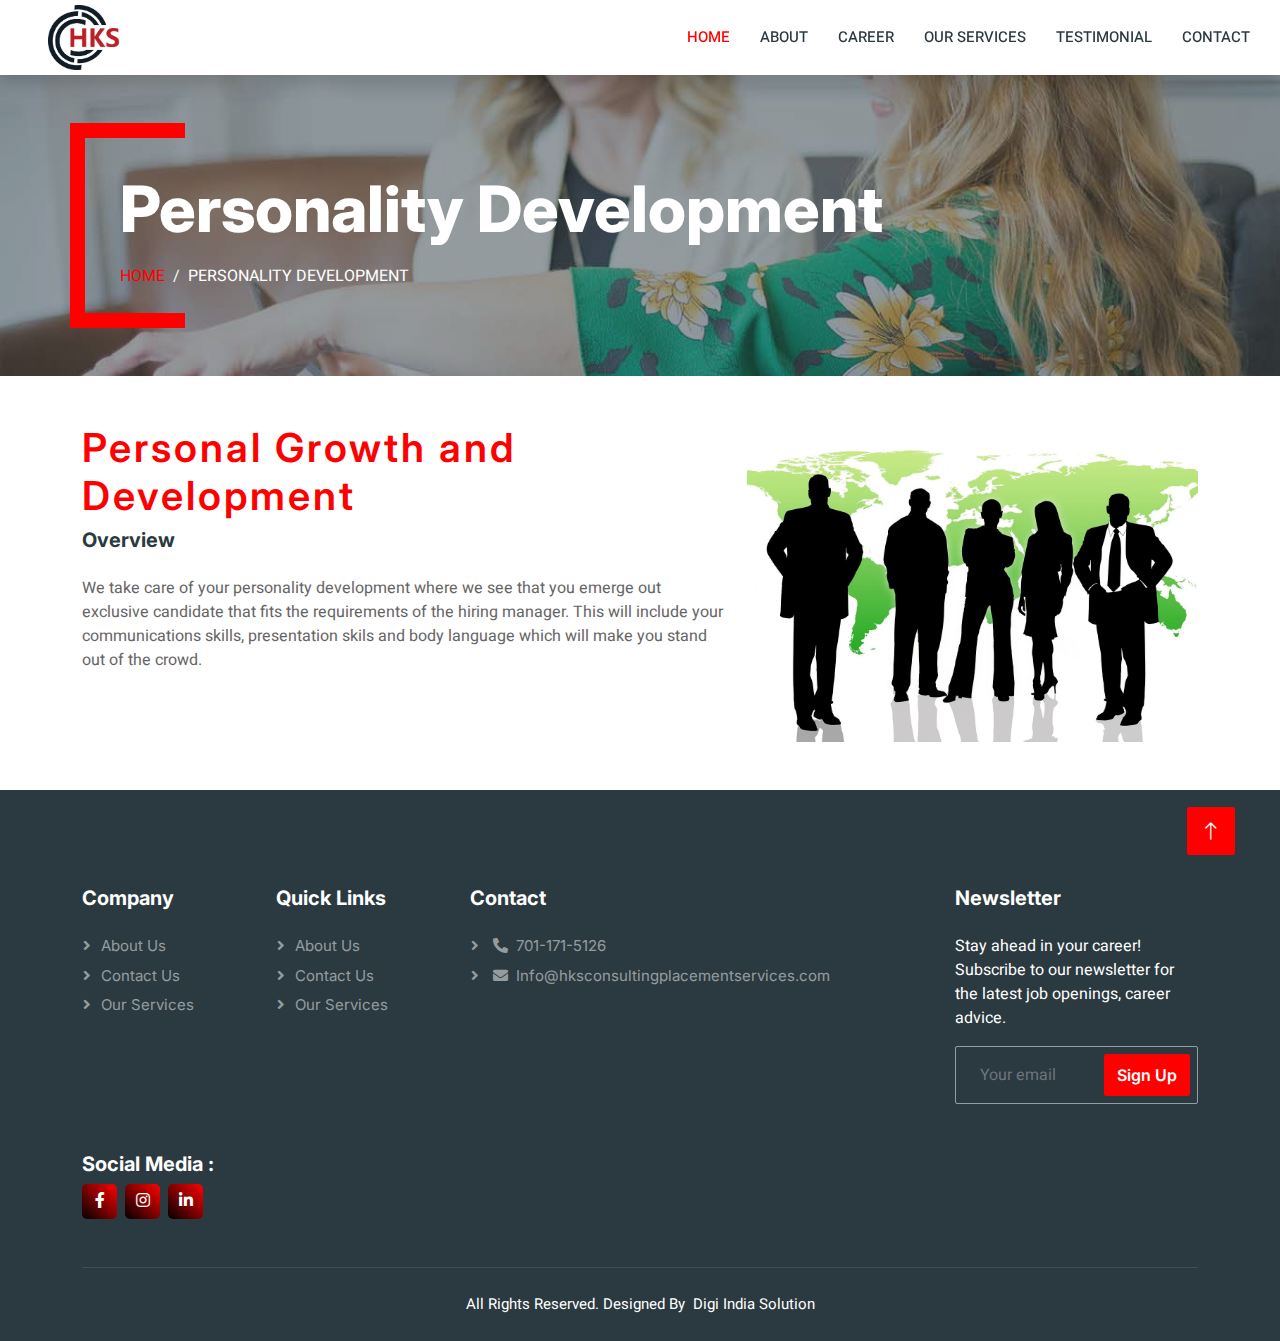
<file: personality-development.html>
<!DOCTYPE html>
<html lang="en">
  <head>
    <meta charset="utf-8" />
    <title>Personality Development | JobEntry - Job Portal Website</title>
    <meta name="viewport" content="width=device-width, initial-scale=1.0" />
    <meta
      name="keywords"
      content="personality development, job portal, career growth, self-improvement"
    />
    <meta
      name="description"
      content="Unlock your potential with our personality development programs. Enhance your skills, build confidence, and pave the way for a successful career. Join us to achieve personal and professional growth."
    />

    <!-- Favicon -->
    <link href="img/favicon.ico" rel="icon" />

    <!-- Google Web Fonts -->
    <link rel="preconnect" href="https://fonts.googleapis.com" />
    <link rel="preconnect" href="https://fonts.gstatic.com" crossorigin />
    <link
      href="https://fonts.googleapis.com/css2?family=Heebo:wght@400;500;600&family=Inter:wght@700;800&display=swap"
      rel="stylesheet"
    />

    <!-- Icon Font Stylesheet -->
    <link
      href="https://cdnjs.cloudflare.com/ajax/libs/font-awesome/5.10.0/css/all.min.css"
      rel="stylesheet"
    />
    <link
      href="https://cdn.jsdelivr.net/npm/bootstrap-icons@1.4.1/font/bootstrap-icons.css"
      rel="stylesheet"
    />

    <!-- Libraries Stylesheet -->
    <link href="lib/animate/animate.min.css" rel="stylesheet" />
    <link href="lib/owlcarousel/assets/owl.carousel.min.css" rel="stylesheet" />

    <!-- Customized Bootstrap Stylesheet -->
    <link href="css/bootstrap.min.css" rel="stylesheet" />

    <!-- Template Stylesheet -->
    <link href="css/style.css" rel="stylesheet" />
  </head>

  <body>
    <div class="container-xxl bg-white p-0">
      <!-- Spinner Start -->
      <div
        id="spinner"
        class="show bg-white position-fixed translate-middle w-100 vh-100 top-50 start-50 d-flex align-items-center justify-content-center"
      >
        <div
          class="spinner-border text-primary"
          style="width: 3rem; height: 3rem"
          role="status"
        >
          <span class="sr-only">Loading...</span>
        </div>
      </div>
      <!-- Spinner End -->

      <!-- Navbar Start -->
      <nav
        class="navbar navbar-expand-lg bg-white navbar-light shadow sticky-top p-0"
      >
        <a
          href="index.html"
          class="navbar-brand d-flex align-items-center text-center py-0 px-4 px-lg-5"
          style="width: 20%"
        >
          <img src="./img/logo.png" style="width: 45%" alt="JobEntry Logo" />
        </a>
        <button
          type="button"
          class="navbar-toggler me-4"
          data-bs-toggle="collapse"
          data-bs-target="#navbarCollapse"
        >
          <span class="navbar-toggler-icon"></span>
        </button>
        <div class="collapse navbar-collapse" id="navbarCollapse">
          <div class="navbar-nav ms-auto p-4 p-lg-0">
            <a href="index.html" class="nav-item nav-link active">Home</a>
            <a href="about.html" class="nav-item nav-link">About</a>
            
            <a href="career.html" class="nav-item nav-link">Career</a>
            <a href="services.html" class="nav-item nav-link">Our Services</a>
            <a href="testimonial.html" class="nav-item nav-link">Testimonial</a>
            <a href="contact.html" class="nav-item nav-link">Contact</a>
          </div>
        </div>
      </nav>
      <!-- Navbar End -->

      <!-- Header Start -->
      <div class="container-xxl py-5 bg-dark page-header mb-5">
        <div class="container my5 pt-5 pb-4">
          <h1 class="display-3 text-white mb-3 animated slideInDown">
            Personality Development
          </h1>
          <nav aria-label="breadcrumb">
            <ol class="breadcrumb text-uppercase">
              <li class="breadcrumb-item"><a href="index.html">Home</a></li>
              <li class="breadcrumb-item text-white active" aria-current="page">
                Personality Development
              </li>
            </ol>
          </nav>
        </div>
      </div>
      <!-- Header End -->

      <!-- Main Content Start -->
      <div class="container">
        <div class="row">
          <div class="col-md-7">
            <h1 class="servicesminiheading">Personal Growth and Development</h1>
            <h5 class="mb-4">Overview</h5>
            <p>
              We take care of your personality development where we see that you emerge out exclusive candidate that fits the requirements of the hiring manager. This will include your communications skills, presentation skils and body language which will make you stand out of the crowd.
            </p>
          </div>
          <div class="col-md-5">
            <img
              src="img/personality.webp"
              alt="Personality Development Overview"
              class="img-fluid"
            />
          </div>
        </div>
      </div>
      <!-- Main Content End -->

     <!-- Footer Start -->
     <div class="container-fluid bg-dark text-white footer pt-5 mt-5">
      <div class="container py-5">
        <div class="row g-5">
          <div class="col-lg-2 col-md-6">
            <h5 class="text-white mb-4">Company</h5>
            <a class="btn btn-link text-white-50" href="">About Us</a>
            <a class="btn btn-link text-white-50" href="">Contact Us</a>
            <a class="btn btn-link text-white-50" href="">Our Services</a>
            
          </div>
          <div class="col-lg-2 col-md-6">
            <h5 class="text-white mb-4">Quick Links</h5>
            <a class="btn btn-link text-white-50" href="">About Us</a>
            <a class="btn btn-link text-white-50" href="">Contact Us</a>
            <a class="btn btn-link text-white-50" href="">Our Services</a>
          </div>
          <div class="col-lg-5 col-md-12">
            <h5 class="text-white mb-4">Contact</h5>

            <a class="btn btn-link text-white-50" href="tel:+917011715126">
              <i class="fa fa-phone-alt me-1"></i> 701-171-5126
            </a>
            <a
              class="btn btn-link text-white-50"
              href="mailto:Info@hksconsultingplacementservices.com"
            >
              <i class="fa fa-envelope me-1"></i>
              Info@hksconsultingplacementservices.com
            </a>
          </div>
          <div class="col-lg-3 col-md-12">
            <h5 class="text-white mb-4">Newsletter</h5>
            <p>
              Stay ahead in your career! Subscribe to our newsletter for the
              latest job openings, career advice.
            </p>
            <div class="position-relative mx-auto" style="max-width: 400px">
              <input
                class="form-control bg-transparent w-100 py-3 ps-4 pe-5"
                type="text"
                placeholder="Your email"
              />
              <button
                type="button"
                class="btn btn-primary py-2 position-absolute top-0 end-0 mt-2 me-2"
              >
                Sign Up
              </button>
            </div>
          </div>
          <div class="col-lg-3 col-md-12">
            <h5 class="text-white">Social Media :</h5>
            <div class="social-media pt-0">
              <div class="social-icons">
                <a
                  target="_blank"
                  href="https://www.facebook.com/profile.php?id=61564360511066&mibextid=ZbWKwL"
                >
                  <i class="fab fa-facebook-f"></i>
                </a>
                <a
                  target="_blank"
                  href="https://www.instagram.com/hks8471?igshid=MTMwMGlzaXFnZWxv"
                >
                  <i class="fab fa-instagram"></i>
                </a>
                <a
                  target="_blank"
                  href="https://www.linkedin.com/in/hks-consulting-placement-services-owner-7038b2325/"
                >
                  <i class="fab fa-linkedin-in"></i>
                </a>
              </div>
            </div>
          </div>
        </div>
      </div>
      <div class="container">
        <div class="copyright">
          <div class="row">
            <div class="col-md-12 d-flex justify-content-center mb-3 mb-md-0">
              All Rights Reserved. Designed By
              <a
                class="text-white"
                style="text-decoration: none"
                href="https://www.digiindiasolutions.com/"
              >
                &nbsp; Digi India Solution</a
              >
            </div>
          </div>
        </div>
      </div>
    </div>
    <!-- Footer End -->
      <!-- Back to Top -->
      <a
        href="#"
        class="btn btn-lg btn-primary btn-lg-square rounded back-to-top"
      >
        <i class="bi bi-arrow-up"></i>
      </a>
    </div>

    <!-- JavaScript Libraries -->
    <script src="https://code.jquery.com/jquery-3.4.1.min.js"></script>
    <script src="https://cdn.jsdelivr.net/npm/bootstrap@5.0.0/dist/js/bootstrap.bundle.min.js"></script>
    <script src="lib/wow/wow.min.js"></script>
    <script src="lib/easing/easing.min.js"></script>
    <script src="lib/waypoints/waypoints.min.js"></script>
    <script src="lib/owlcarousel/owl.carousel.min.js"></script>

    <!-- Template Javascript -->
    <script src="js/main.js"></script>
  </body>
</html>
</file>
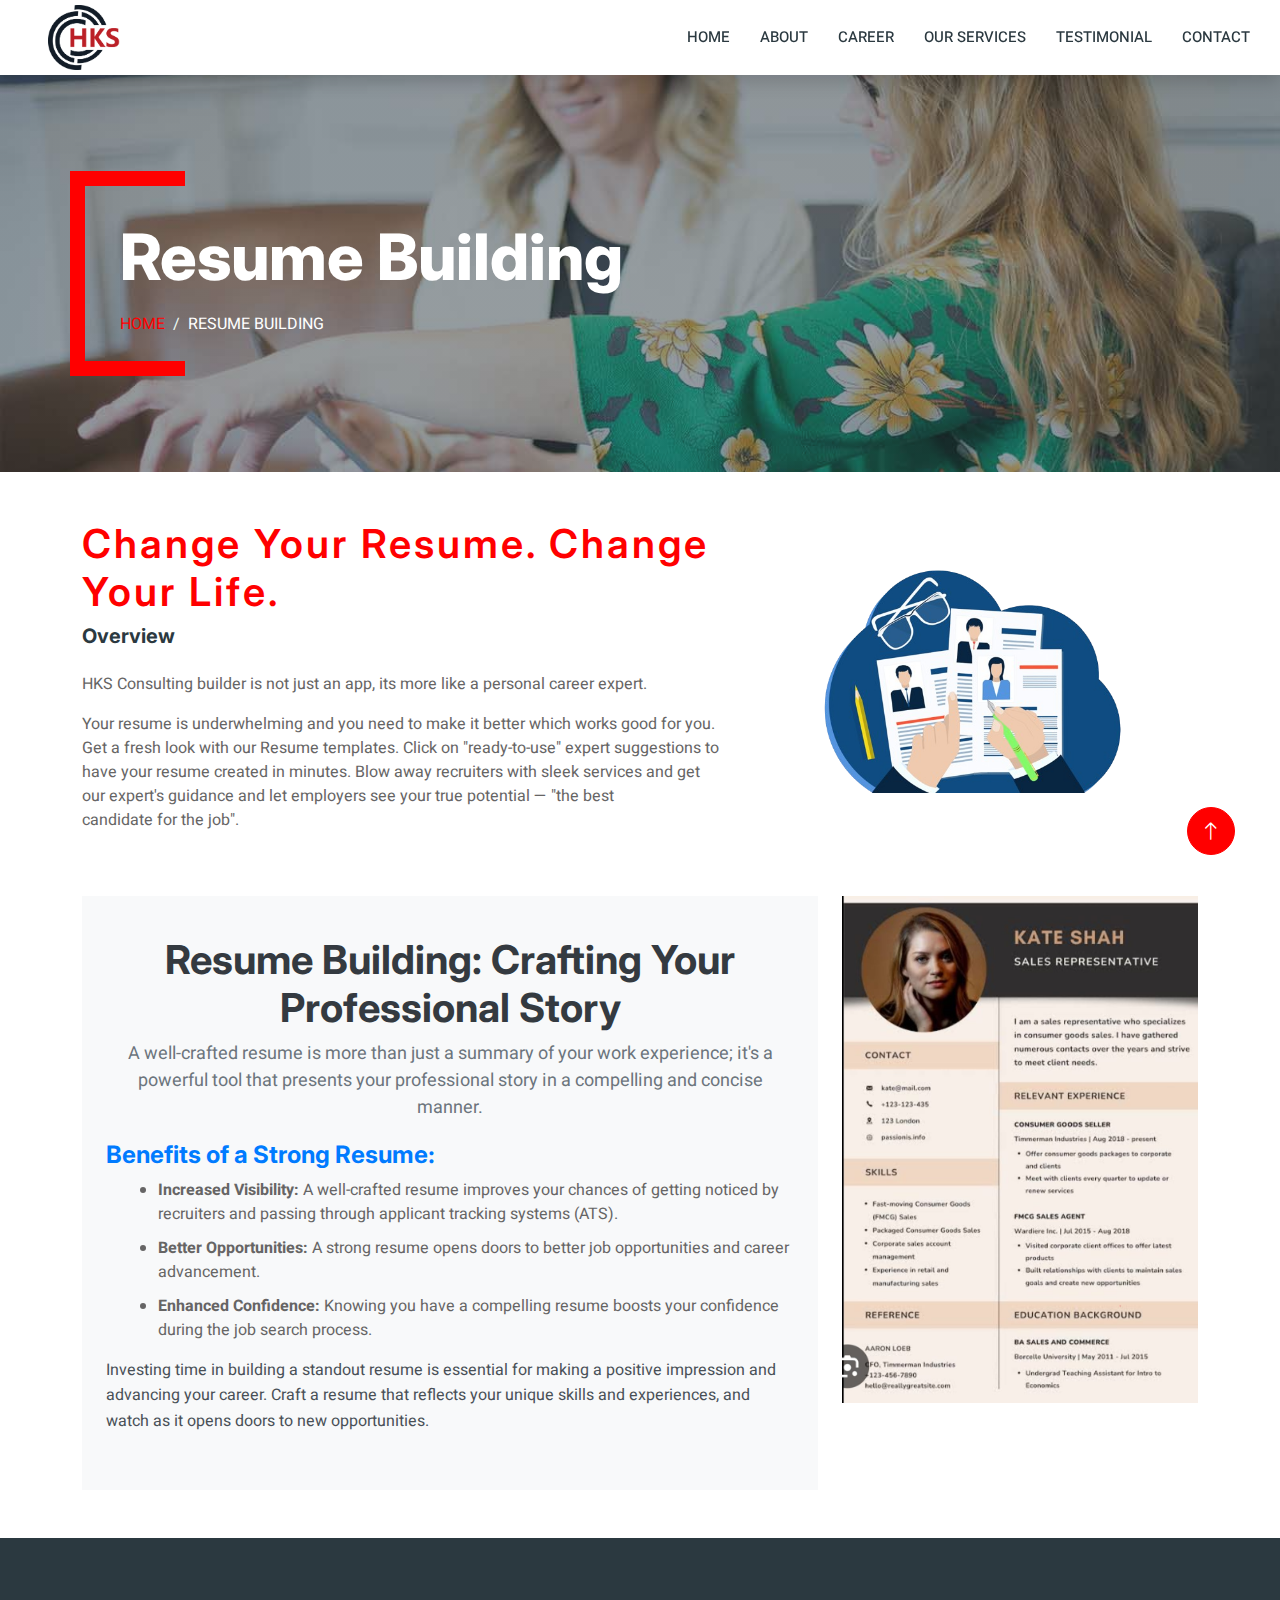
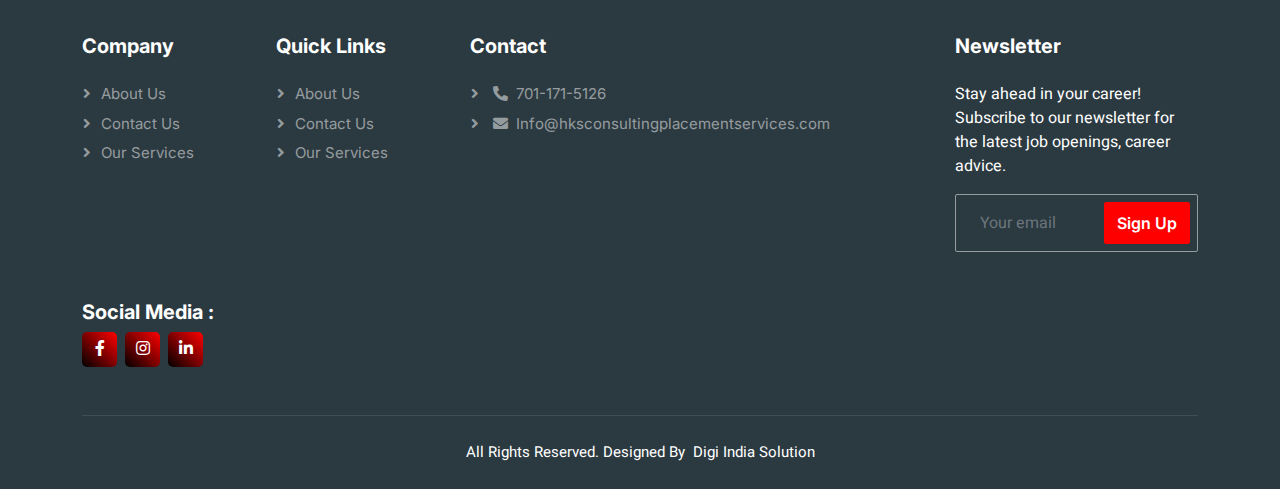
<file: resume-building.html>
<!DOCTYPE html>
<html lang="en">
  <head>
    <meta charset="utf-8" />
    <title>Resume Building - JobEntry Job Portal</title>
    <meta name="viewport" content="width=device-width, initial-scale=1.0" />
    <meta
      name="description"
      content="Transform your CV with JobEntry's resume building services. Use expert templates and suggestions to create a standout CV."
    />
    <meta
      name="keywords"
      content="Resume Building, CV Templates, Career Development, Professional CV, Job Application"
    />

    <!-- Open Graph Meta Tags -->
    <meta
      property="og:title"
      content="Resume Building - JobEntry Job Portal"
    />
    <meta
      property="og:description"
      content="Transform your CV with our expert resume building services and templates."
    />
    <meta property="og:image" content="img/og-resume.jpg" />
    <meta
      property="og:url"
      content="https://www.example.com/resume-building"
    />
    <meta property="og:type" content="website" />

    <!-- Twitter Meta Tags -->
    <meta name="twitter:card" content="summary_large_image" />
    <meta
      name="twitter:title"
      content="Resume Building - JobEntry Job Portal"
    />
    <meta
      name="twitter:description"
      content="Transform your CV with our expert resume building services and templates."
    />
    <meta name="twitter:image" content="img/twitter-resume.jpg" />

    <!-- Favicon -->
    <link href="img/favicon.ico" rel="icon" />

    <!-- Google Web Fonts -->
    <link rel="preconnect" href="https://fonts.googleapis.com" />
    <link rel="preconnect" href="https://fonts.gstatic.com" crossorigin />
    <link
      href="https://fonts.googleapis.com/css2?family=Heebo:wght@400;500;600&family=Inter:wght@700;800&display=swap"
      rel="stylesheet"
    />

    <!-- Icon Font Stylesheet -->
    <link
      href="https://cdnjs.cloudflare.com/ajax/libs/font-awesome/5.10.0/css/all.min.css"
      rel="stylesheet"
    />
    <link
      href="https://cdn.jsdelivr.net/npm/bootstrap-icons@1.4.1/font/bootstrap-icons.css"
      rel="stylesheet"
    />

    <!-- Libraries Stylesheet -->
    <link href="lib/animate/animate.min.css" rel="stylesheet" />
    <link href="lib/owlcarousel/assets/owl.carousel.min.css" rel="stylesheet" />

    <!-- Customized Bootstrap Stylesheet -->
    <link href="css/bootstrap.min.css" rel="stylesheet" />

    <!-- Template Stylesheet -->
    <link href="css/style.css" rel="stylesheet" />
  </head>

  <body>
    <div class="container-xxl bg-white p-0">
      <!-- Spinner Start -->
      <div
        id="spinner"
        class="show bg-white position-fixed translate-middle w-100 vh-100 top-50 start-50 d-flex align-items-center justify-content-center"
      >
        <div
          class="spinner-border text-primary"
          style="width: 3rem; height: 3rem"
          role="status"
        >
          <span class="sr-only">Loading...</span>
        </div>
      </div>
      <!-- Spinner End -->

      <!-- Navbar Start -->
      <nav
        class="navbar navbar-expand-lg bg-white navbar-light shadow sticky-top p-0"
      >
        <a
          href="index.html"
          class="navbar-brand d-flex align-items-center text-center py-0 px-4 px-lg-5"
          style="width: 20%"
        >
          <img src="./img/logo.png" style="width: 45%" alt="JobEntry Logo" />
        </a>
        <button
          type="button"
          class="navbar-toggler me-4"
          data-bs-toggle="collapse"
          data-bs-target="#navbarCollapse"
        >
          <span class="navbar-toggler-icon"></span>
        </button>
        <div class="collapse navbar-collapse" id="navbarCollapse">
          <div class="navbar-nav ms-auto p-4 p-lg-0">
            <a href="index.html" class="nav-item nav-link">Home</a>
            <a href="about.html" class="nav-item nav-link">About</a>
            
            <a href="career.html" class="nav-item nav-link">Career</a>
            <a href="services.html" class="nav-item nav-link">Our Services</a>
            <a href="testimonial.html" class="nav-item nav-link">Testimonial</a>
            <a href="contact.html" class="nav-item nav-link">Contact</a>
          </div>
        </div>
      </nav>
      <!-- Navbar End -->

      <!-- Header Start -->
      <div class="container-xxl py-5 bg-dark page-header mb-5">
        <div class="container my-5 pt-5 pb-4">
          <h1 class="display-3 text-white mb-3 animated slideInDown">
            Resume Building
          </h1>
          <nav aria-label="breadcrumb">
            <ol class="breadcrumb text-uppercase">
              <li class="breadcrumb-item"><a href="index.html">Home</a></li>
              <li class="breadcrumb-item text-white active" aria-current="page">
                Resume Building
              </li>
            </ol>
          </nav>
        </div>
      </div>
      <!-- Header End -->

      <!-- Main Content Start -->
      <div class="container">
        <div class="row">
          <div class="col-md-7">
            <h1 class="servicesminiheading">Change Your Resume. Change Your Life.</h1>
            <h5 class="mb-4">Overview</h5>
            <p>
              HKS Consulting builder is not just an app, its more like a personal career expert.

            </p>
            <p>
              Your resume is underwhelming and you need to make it better which works good for you. Get a fresh look with our Resume templates. Click on "ready-to-use" expert suggestions to have your resume created in minutes. Blow away recruiters with sleek services and get our expert's guidance and let employers see your true potential — "the best candidate for the job".
            </p>
          </div>
          <div class="col-md-5 mt-5">
            <img
              src="img/resume-building.png"
              alt="Resume Building Image"
              class="img-fluid"
            />
          </div>
          <div class="col-md-8 mt-5">
            <div class="resume-section">
                <div class="container">
                  <div class="resume-header">
                    <h2>Resume Building: Crafting Your Professional Story</h2>
                    <p>A well-crafted resume is more than just a summary of your work experience; it's a powerful tool that presents your professional story in a compelling and concise manner.</p>
                  </div>
                  <div class="resume-content">
                    <h4>Benefits of a Strong Resume:</h4>
                    <ul>
                      <li><strong>Increased Visibility:</strong> A well-crafted resume improves your chances of getting noticed by recruiters and passing through applicant tracking systems (ATS).</li>
                      <li><strong>Better Opportunities:</strong> A strong resume opens doors to better job opportunities and career advancement.</li>
                      <li><strong>Enhanced Confidence:</strong> Knowing you have a compelling resume boosts your confidence during the job search process.</li>
                    </ul>
                    <p>Investing time in building a standout resume is essential for making a positive impression and advancing your career. Craft a resume that reflects your unique skills and experiences, and watch as it opens doors to new opportunities.</p>
                  </div>
                </div>
              </div>
          </div>
          <div class="col-md-4 mt-5">
            <img src="./img/resume.jpg" class="img-fluid" alt="">
          </div>
        </div>
      </div>
      <!-- Main Content End -->


     <!-- Footer Start -->
     <div class="container-fluid bg-dark text-white footer pt-5 mt-5">
      <div class="container py-5">
        <div class="row g-5">
          <div class="col-lg-2 col-md-6">
            <h5 class="text-white mb-4">Company</h5>
            <a class="btn btn-link text-white-50" href="">About Us</a>
            <a class="btn btn-link text-white-50" href="">Contact Us</a>
            <a class="btn btn-link text-white-50" href="">Our Services</a>
            
          </div>
          <div class="col-lg-2 col-md-6">
            <h5 class="text-white mb-4">Quick Links</h5>
            <a class="btn btn-link text-white-50" href="">About Us</a>
            <a class="btn btn-link text-white-50" href="">Contact Us</a>
            <a class="btn btn-link text-white-50" href="">Our Services</a>
          </div>
          <div class="col-lg-5 col-md-12">
            <h5 class="text-white mb-4">Contact</h5>

            <a class="btn btn-link text-white-50" href="tel:+917011715126">
              <i class="fa fa-phone-alt me-1"></i> 701-171-5126
            </a>
            <a
              class="btn btn-link text-white-50"
              href="mailto:Info@hksconsultingplacementservices.com"
            >
              <i class="fa fa-envelope me-1"></i>
              Info@hksconsultingplacementservices.com
            </a>
          </div>
          <div class="col-lg-3 col-md-12">
            <h5 class="text-white mb-4">Newsletter</h5>
            <p>
              Stay ahead in your career! Subscribe to our newsletter for the
              latest job openings, career advice.
            </p>
            <div class="position-relative mx-auto" style="max-width: 400px">
              <input
                class="form-control bg-transparent w-100 py-3 ps-4 pe-5"
                type="text"
                placeholder="Your email"
              />
              <button
                type="button"
                class="btn btn-primary py-2 position-absolute top-0 end-0 mt-2 me-2"
              >
                Sign Up
              </button>
            </div>
          </div>
          <div class="col-lg-3 col-md-12">
            <h5 class="text-white">Social Media :</h5>
            <div class="social-media pt-0">
              <div class="social-icons">
                <a
                  target="_blank"
                  href="https://www.facebook.com/profile.php?id=61564360511066&mibextid=ZbWKwL"
                >
                  <i class="fab fa-facebook-f"></i>
                </a>
                <a
                  target="_blank"
                  href="https://www.instagram.com/hks8471?igshid=MTMwMGlzaXFnZWxv"
                >
                  <i class="fab fa-instagram"></i>
                </a>
                <a
                  target="_blank"
                  href="https://www.linkedin.com/in/hks-consulting-placement-services-owner-7038b2325/"
                >
                  <i class="fab fa-linkedin-in"></i>
                </a>
              </div>
            </div>
          </div>
        </div>
      </div>
      <div class="container">
        <div class="copyright">
          <div class="row">
            <div class="col-md-12 d-flex justify-content-center mb-3 mb-md-0">
              All Rights Reserved. Designed By
              <a
                class="text-white"
                style="text-decoration: none"
                href="https://www.digiindiasolutions.com/"
              >
                &nbsp; Digi India Solution</a
              >
            </div>
          </div>
        </div>
      </div>
    </div>
    <!-- Footer End -->

      <!-- Back to Top -->
      <a
        href="#"
        class="btn btn-lg btn-primary btn-lg-square rounded-circle back-to-top"
      >
        <i class="bi bi-arrow-up"></i>
      </a>

      <!-- JavaScript Libraries -->
      <script src="https://code.jquery.com/jquery-3.4.1.min.js"></script>
      <script src="https://cdn.jsdelivr.net/npm/bootstrap@5.0.0/dist/js/bootstrap.bundle.min.js"></script>
      <script src="lib/wow/wow.min.js"></script>
      <script src="lib/easing/easing.min.js"></script>
      <script src="lib/waypoints/waypoints.min.js"></script>
      <script src="lib/owlcarousel/owl.carousel.min.js"></script>

      <!-- Template Javascript -->
      <script src="js/main.js"></script>
    </div>
  </body>
</html>
</file>
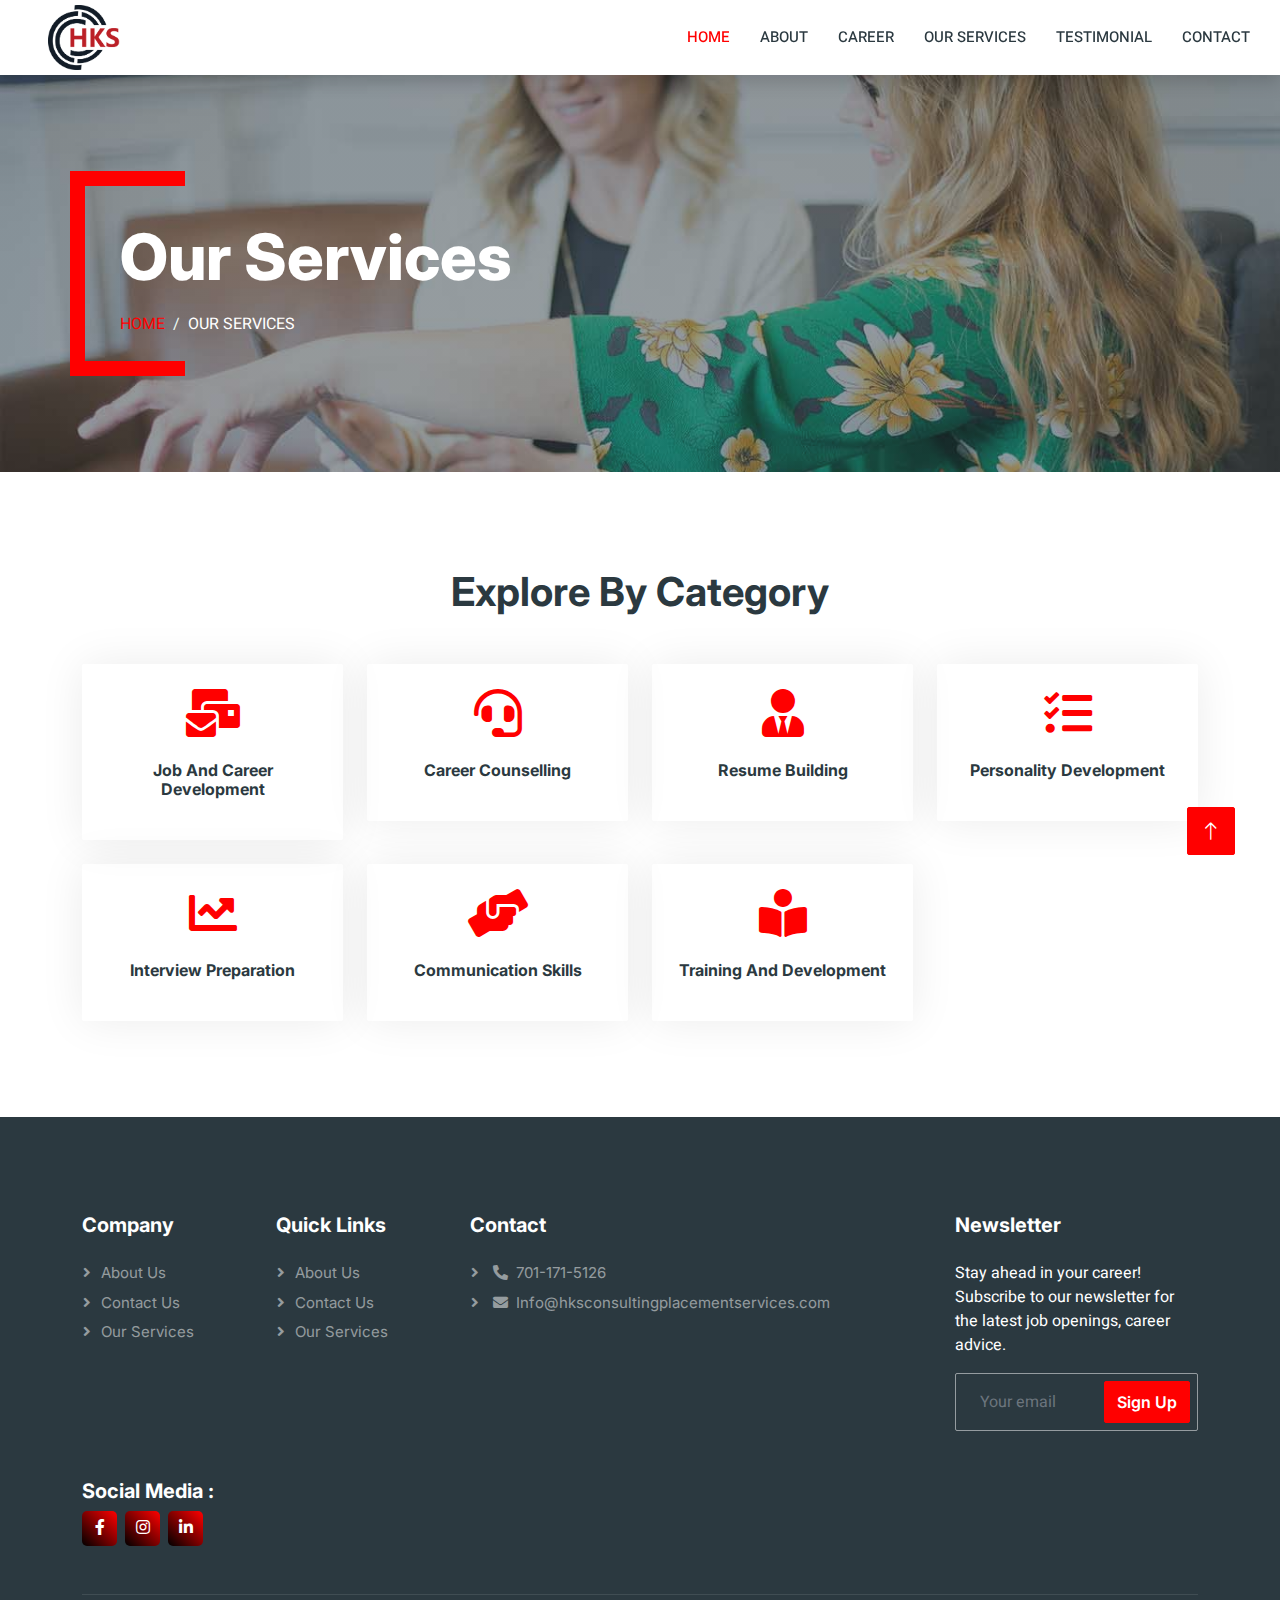
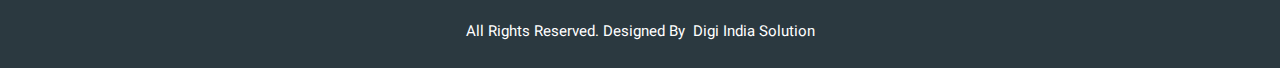
<file: services.html>
<!DOCTYPE html>
<html lang="en">
  <head>
    <meta charset="utf-8" />
    <title>JobEntry - Job Portal Website Template</title>
    <meta content="width=device-width, initial-scale=1.0" name="viewport" />
    <meta content="" name="keywords" />
    <meta content="" name="description" />

    <!-- Favicon -->
    <link href="img/favicon.ico" rel="icon" />

    <!-- Google Web Fonts -->
    <link rel="preconnect" href="https://fonts.googleapis.com" />
    <link rel="preconnect" href="https://fonts.gstatic.com" crossorigin />
    <link
      href="https://fonts.googleapis.com/css2?family=Heebo:wght@400;500;600&family=Inter:wght@700;800&display=swap"
      rel="stylesheet"
    />

    <!-- Icon Font Stylesheet -->
    <link
      href="https://cdnjs.cloudflare.com/ajax/libs/font-awesome/5.10.0/css/all.min.css"
      rel="stylesheet"
    />
    <link
      href="https://cdn.jsdelivr.net/npm/bootstrap-icons@1.4.1/font/bootstrap-icons.css"
      rel="stylesheet"
    />

    <!-- Libraries Stylesheet -->
    <link href="lib/animate/animate.min.css" rel="stylesheet" />
    <link href="lib/owlcarousel/assets/owl.carousel.min.css" rel="stylesheet" />

    <!-- Customized Bootstrap Stylesheet -->
    <link href="css/bootstrap.min.css" rel="stylesheet" />

    <!-- Template Stylesheet -->
    <link href="css/style.css" rel="stylesheet" />
  </head>

  <body>
    <div class="container-xxl bg-white p-0">
      <!-- Spinner Start -->
      <div
        id="spinner"
        class="show bg-white position-fixed translate-middle w-100 vh-100 top-50 start-50 d-flex align-items-center justify-content-center"
      >
        <div
          class="spinner-border text-primary"
          style="width: 3rem; height: 3rem"
          role="status"
        >
          <span class="sr-only">Loading...</span>
        </div>
      </div>
      <!-- Spinner End -->
      <!-- Navbar Start -->
      <nav
        class="navbar navbar-expand-lg bg-white navbar-light shadow sticky-top p-0"
      >
        <a
          href="index.html"
          class="navbar-brand d-flex align-items-center text-center py-0 px-4 px-lg-5"
          style="width: 20%"
        >
          <img src="./img/logo.png" style="width: 45%" alt="" />
        </a>
        <button
          type="button"
          class="navbar-toggler me-4"
          data-bs-toggle="collapse"
          data-bs-target="#navbarCollapse"
        >
          <span class="navbar-toggler-icon"></span>
        </button>
        <div class="collapse navbar-collapse" id="navbarCollapse">
          <div class="navbar-nav ms-auto p-4 p-lg-0">
            <a href="index.html" class="nav-item nav-link active">Home</a>
            <a href="about.html" class="nav-item nav-link">About</a>

            <a href="career.html" class="nav-item nav-link">Career</a>
            <a href="services.html" class="nav-item nav-link">Our Services</a>
            <a href="testimonial.html" class="nav-item nav-link">Testimonial</a>
            <a href="contact.html" class="nav-item nav-link">Contact</a>
          </div>
        </div>
      </nav>
      <!-- Navbar End -->

      <!-- Header End -->
      <div class="container-xxl py-5 bg-dark page-header mb-5">
        <div class="container my-5 pt-5 pb-4">
          <h1 class="display-3 text-white mb-3 animated slideInDown">
            Our Services
          </h1>
          <nav aria-label="breadcrumb">
            <ol class="breadcrumb text-uppercase">
              <li class="breadcrumb-item"><a href="#">Home</a></li>
              <li class="breadcrumb-item text-white active" aria-current="page">
                Our Services
              </li>
            </ol>
          </nav>
        </div>
      </div>
      <!-- Header End -->
      <!-- Category Start -->
      <div class="container-xxl py-5">
        <div class="container">
          <h1 class="text-center mb-5 wow fadeInUp" data-wow-delay="0.1s">
            Explore By Category
          </h1>
          <div class="row g-4">
            <div class="col-lg-3 col-sm-6 wow fadeInUp" data-wow-delay="0.1s">
              <a href="./job-and-career.html" class="cat-item rounded p-4">
                <i class="fa fa-3x fa-mail-bulk text-primary mb-4"></i>
                <h6 class="mb-3">Job And Career Development</h6>
              </a>
            </div>
            <div class="col-lg-3 col-sm-6 wow fadeInUp" data-wow-delay="0.3s">
              <a href="./career-counseling.html" class="cat-item rounded p-4">
                <i class="fa fa-3x fa-headset text-primary mb-4"></i>
                <h6 class="mb-3">Career Counselling</h6>
              </a>
            </div>
            <div class="col-lg-3 col-sm-6 wow fadeInUp" data-wow-delay="0.5s">
              <a href="./resume-building.html" class="cat-item rounded p-4">
                <i class="fa fa-3x fa-user-tie text-primary mb-4"></i>
                <h6 class="mb-3">Resume Building</h6>
              </a>
            </div>
            <div class="col-lg-3 col-sm-6 wow fadeInUp" data-wow-delay="0.7s">
              <a
                href="./personality-development.html"
                class="cat-item rounded p-4"
              >
                <i class="fa fa-3x fa-tasks text-primary mb-4"></i>
                <h6 class="mb-3">Personality Development</h6>
              </a>
            </div>
            <div class="col-lg-3 col-sm-6 wow fadeInUp" data-wow-delay="0.1s">
              <a
                href="./interview-preparation.html"
                class="cat-item rounded p-4"
              >
                <i class="fa fa-3x fa-chart-line text-primary mb-4"></i>
                <h6 class="mb-3">Interview Preparation</h6>
              </a>
            </div>
            <div class="col-lg-3 col-sm-6 wow fadeInUp" data-wow-delay="0.3s">
              <a
                href="./communication-skills.html"
                class="cat-item rounded p-4"
              >
                <i class="fa fa-3x fa-hands-helping text-primary mb-4"></i>
                <h6 class="mb-3">Communication Skills</h6>
              </a>
            </div>
            <div class="col-lg-3 col-sm-6 wow fadeInUp" data-wow-delay="0.5s">
              <a
                href="./training-development.html"
                class="cat-item rounded p-4"
              >
                <i class="fa fa-3x fa-book-reader text-primary mb-4"></i>
                <h6 class="mb-3">Training And Development</h6>
              </a>
            </div>
          </div>
        </div>
      </div>
      <!-- Category End -->

       <!-- Footer Start -->
       <div class="container-fluid bg-dark text-white footer pt-5 mt-5">
        <div class="container py-5">
          <div class="row g-5">
            <div class="col-lg-2 col-md-6">
              <h5 class="text-white mb-4">Company</h5>
              <a class="btn btn-link text-white-50" href="">About Us</a>
              <a class="btn btn-link text-white-50" href="">Contact Us</a>
              <a class="btn btn-link text-white-50" href="">Our Services</a>
              
            </div>
            <div class="col-lg-2 col-md-6">
              <h5 class="text-white mb-4">Quick Links</h5>
              <a class="btn btn-link text-white-50" href="">About Us</a>
              <a class="btn btn-link text-white-50" href="">Contact Us</a>
              <a class="btn btn-link text-white-50" href="">Our Services</a>
            </div>
            <div class="col-lg-5 col-md-12">
              <h5 class="text-white mb-4">Contact</h5>

              <a class="btn btn-link text-white-50" href="tel:+917011715126">
                <i class="fa fa-phone-alt me-1"></i> 701-171-5126
              </a>
              <a
                class="btn btn-link text-white-50"
                href="mailto:Info@hksconsultingplacementservices.com"
              >
                <i class="fa fa-envelope me-1"></i>
                Info@hksconsultingplacementservices.com
              </a>
            </div>
            <div class="col-lg-3 col-md-12">
              <h5 class="text-white mb-4">Newsletter</h5>
              <p>
                Stay ahead in your career! Subscribe to our newsletter for the
                latest job openings, career advice.
              </p>
              <div class="position-relative mx-auto" style="max-width: 400px">
                <input
                  class="form-control bg-transparent w-100 py-3 ps-4 pe-5"
                  type="text"
                  placeholder="Your email"
                />
                <button
                  type="button"
                  class="btn btn-primary py-2 position-absolute top-0 end-0 mt-2 me-2"
                >
                  Sign Up
                </button>
              </div>
            </div>
            <div class="col-lg-3 col-md-12">
              <h5 class="text-white">Social Media :</h5>
              <div class="social-media pt-0">
                <div class="social-icons">
                  <a
                    target="_blank"
                    href="https://www.facebook.com/profile.php?id=61564360511066&mibextid=ZbWKwL"
                  >
                    <i class="fab fa-facebook-f"></i>
                  </a>
                  <a
                    target="_blank"
                    href="https://www.instagram.com/hks8471?igshid=MTMwMGlzaXFnZWxv"
                  >
                    <i class="fab fa-instagram"></i>
                  </a>
                  <a
                    target="_blank"
                    href="https://www.linkedin.com/in/hks-consulting-placement-services-owner-7038b2325/"
                  >
                    <i class="fab fa-linkedin-in"></i>
                  </a>
                </div>
              </div>
            </div>
          </div>
        </div>
        <div class="container">
          <div class="copyright">
            <div class="row">
              <div class="col-md-12 d-flex justify-content-center mb-3 mb-md-0">
                All Rights Reserved. Designed By
                <a
                  class="text-white"
                  style="text-decoration: none"
                  href="https://www.digiindiasolutions.com/"
                >
                  &nbsp; Digi India Solution</a
                >
              </div>
            </div>
          </div>
        </div>
      </div>
      <!-- Footer End -->

      <!-- Back to Top -->
      <a href="#" class="btn btn-lg btn-primary btn-lg-square back-to-top"
        ><i class="bi bi-arrow-up"></i
      ></a>
    </div>

    <!-- JavaScript Libraries -->
    <script src="https://code.jquery.com/jquery-3.4.1.min.js"></script>
    <script src="https://cdn.jsdelivr.net/npm/bootstrap@5.0.0/dist/js/bootstrap.bundle.min.js"></script>
    <script src="lib/wow/wow.min.js"></script>
    <script src="lib/easing/easing.min.js"></script>
    <script src="lib/waypoints/waypoints.min.js"></script>
    <script src="lib/owlcarousel/owl.carousel.min.js"></script>

    <!-- Template Javascript -->
    <script src="js/main.js"></script>
  </body>
</html>
</file>
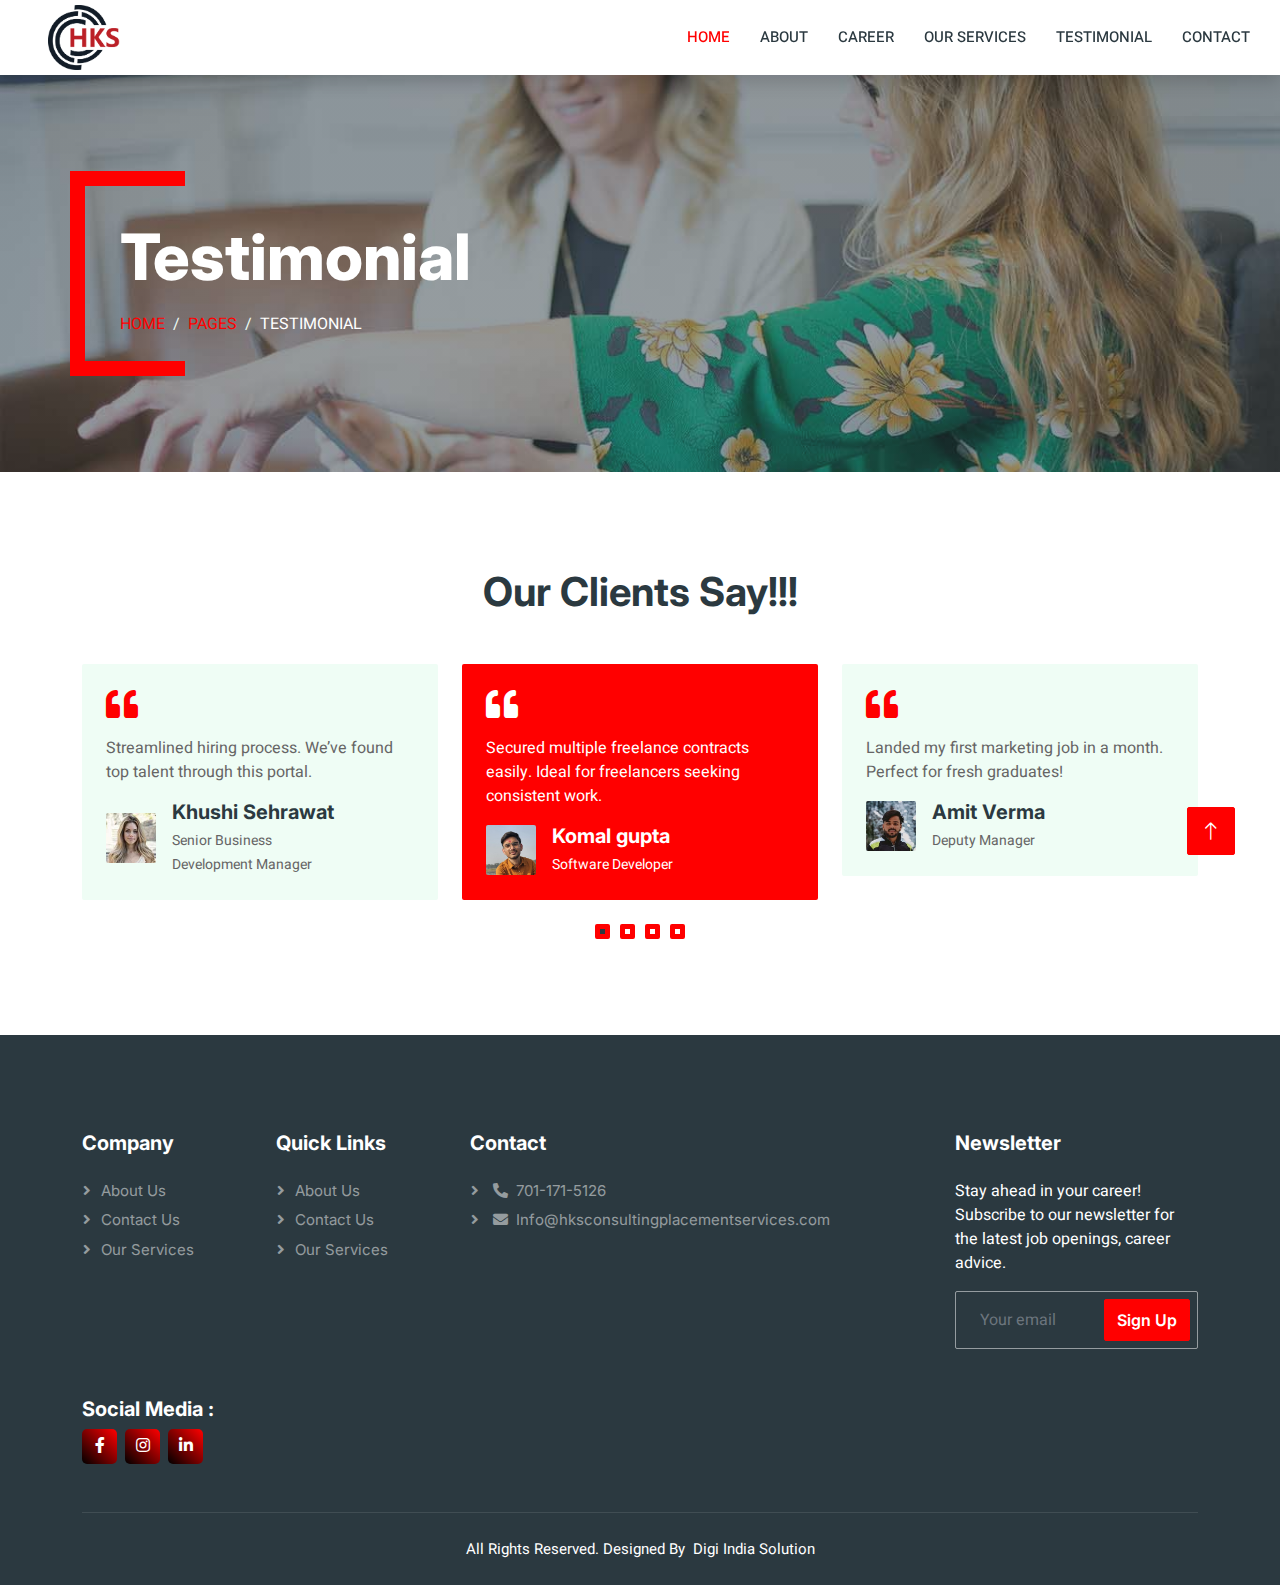
<file: testimonial.html>
<!DOCTYPE html>
<html lang="en">
  <head>
    <meta charset="utf-8" />
    <title>JobEntry - Job Portal Website Template</title>
    <meta content="width=device-width, initial-scale=1.0" name="viewport" />
    <meta content="" name="keywords" />
    <meta content="" name="description" />

    <!-- Favicon -->
    <link href="img/favicon.ico" rel="icon" />

    <!-- Google Web Fonts -->
    <link rel="preconnect" href="https://fonts.googleapis.com" />
    <link rel="preconnect" href="https://fonts.gstatic.com" crossorigin />
    <link
      href="https://fonts.googleapis.com/css2?family=Heebo:wght@400;500;600&family=Inter:wght@700;800&display=swap"
      rel="stylesheet"
    />

    <!-- Icon Font Stylesheet -->
    <link
      href="https://cdnjs.cloudflare.com/ajax/libs/font-awesome/5.10.0/css/all.min.css"
      rel="stylesheet"
    />
    <link
      href="https://cdn.jsdelivr.net/npm/bootstrap-icons@1.4.1/font/bootstrap-icons.css"
      rel="stylesheet"
    />

    <!-- Libraries Stylesheet -->
    <link href="lib/animate/animate.min.css" rel="stylesheet" />
    <link href="lib/owlcarousel/assets/owl.carousel.min.css" rel="stylesheet" />

    <!-- Customized Bootstrap Stylesheet -->
    <link href="css/bootstrap.min.css" rel="stylesheet" />

    <!-- Template Stylesheet -->
    <link href="css/style.css" rel="stylesheet" />
  </head>

  <body>
    <div class="container-xxl bg-white p-0">
      <!-- Spinner Start -->
      <div
        id="spinner"
        class="show bg-white position-fixed translate-middle w-100 vh-100 top-50 start-50 d-flex align-items-center justify-content-center"
      >
        <div
          class="spinner-border text-primary"
          style="width: 3rem; height: 3rem"
          role="status"
        >
          <span class="sr-only">Loading...</span>
        </div>
      </div>
      <!-- Spinner End -->
       <!-- Navbar Start -->
       <nav
       class="navbar navbar-expand-lg bg-white navbar-light shadow sticky-top p-0"
     >
       <a
         href="index.html"
         class="navbar-brand d-flex align-items-center text-center py-0 px-4 px-lg-5"
         style="width: 20%"
       >
         <img src="./img/logo.png" style="width: 45%" alt="" />
       </a>
       <button
         type="button"
         class="navbar-toggler me-4"
         data-bs-toggle="collapse"
         data-bs-target="#navbarCollapse"
       >
         <span class="navbar-toggler-icon"></span>
       </button>
       <div class="collapse navbar-collapse" id="navbarCollapse">
         <div class="navbar-nav ms-auto p-4 p-lg-0">
           <a href="index.html" class="nav-item nav-link active">Home</a>
           <a href="about.html" class="nav-item nav-link">About</a>
           
           <a href="career.html" class="nav-item nav-link">Career</a>
           <a href="services.html" class="nav-item nav-link">Our Services</a>
           <a href="testimonial.html" class="nav-item nav-link">Testimonial</a>
           <a href="contact.html" class="nav-item nav-link">Contact</a>
         </div>
       </div>
     </nav>
     <!-- Navbar End -->

      <!-- Header End -->
      <div class="container-xxl py-5 bg-dark page-header mb-5">
        <div class="container my-5 pt-5 pb-4">
          <h1 class="display-3 text-white mb-3 animated slideInDown">
            Testimonial
          </h1>
          <nav aria-label="breadcrumb">
            <ol class="breadcrumb text-uppercase">
              <li class="breadcrumb-item"><a href="#">Home</a></li>
              <li class="breadcrumb-item"><a href="#">Pages</a></li>
              <li class="breadcrumb-item text-white active" aria-current="page">
                Testimonial
              </li>
            </ol>
          </nav>
        </div>
      </div>
      <!-- Header End -->

      <!-- Testimonial Start -->
      <div class="container-xxl py-5 wow fadeInUp" data-wow-delay="0.1s">
        <div class="container">
          <h1 class="text-center mb-5">Our Clients Say!!!</h1>
          <div class="owl-carousel testimonial-carousel">
            <div class="testimonial-item bg-light rounded p-4">
              <i class="fa fa-quote-left fa-2x text-primary mb-3"></i>
              <p>
                Secured multiple freelance contracts easily. Ideal for freelancers seeking consistent work.
              </p>
              <div class="d-flex align-items-center">
                <img
                  class="img-fluid flex-shrink-0 rounded"
                  src="img/testimonial-1.jpg"
                  style="width: 50px; height: 50px"
                />
                <div class="ps-3">
                  <h5 class="mb-1">Komal gupta</h5>
                  <small>Software Developer</small>
                </div>
              </div>
            </div>
            <div class="testimonial-item bg-light rounded p-4">
              <i class="fa fa-quote-left fa-2x text-primary mb-3"></i>
              <p>
                Landed my first marketing job in a month. Perfect for fresh graduates!
              </p>
              <div class="d-flex align-items-center">
                <img
                  class="img-fluid flex-shrink-0 rounded"
                  src="img/testimonial-2.jpg"
                  style="width: 50px; height: 50px"
                />
                <div class="ps-3">
                  <h5 class="mb-1">Amit Verma</h5>
                  <small>Deputy Manager</small>
                </div>
              </div>
            </div>
            <div class="testimonial-item bg-light rounded p-4">
              <i class="fa fa-quote-left fa-2x text-primary mb-3"></i>
              <p>
                Found a senior IT position that fits my career goals. Highly recommended!
              </p>
              <div class="d-flex align-items-center">
                <img
                  class="img-fluid flex-shrink-0 rounded"
                  src="img/testimonial-3.jpg"
                  style="width: 50px; height: 50px"
                />
                <div class="ps-3">
                  <h5 class="mb-1">Harsh Gupta</h5>
                  <small>Director</small>
                </div>
              </div>
            </div>
            <div class="testimonial-item bg-light rounded p-4">
              <i class="fa fa-quote-left fa-2x text-primary mb-3"></i>
              <p>
                Streamlined hiring process. We’ve found top talent through this portal.
              </p>
              <div class="d-flex align-items-center">
                <img
                  class="img-fluid flex-shrink-0 rounded"
                  src="img/testimonial-4.jpg"
                  style="width: 50px; height: 50px"
                />
                <div class="ps-3">
                  <h5 class="mb-1">Khushi Sehrawat</h5>
                  <small>Senior Business Development Manager</small>
                </div>
              </div>
            </div>
          </div>
        </div>
      </div>
      <!-- Testimonial End -->

     <!-- Footer Start -->
     <div class="container-fluid bg-dark text-white footer pt-5 mt-5">
      <div class="container py-5">
        <div class="row g-5">
          <div class="col-lg-2 col-md-6">
            <h5 class="text-white mb-4">Company</h5>
            <a class="btn btn-link text-white-50" href="">About Us</a>
            <a class="btn btn-link text-white-50" href="">Contact Us</a>
            <a class="btn btn-link text-white-50" href="">Our Services</a>
            
          </div>
          <div class="col-lg-2 col-md-6">
            <h5 class="text-white mb-4">Quick Links</h5>
            <a class="btn btn-link text-white-50" href="">About Us</a>
            <a class="btn btn-link text-white-50" href="">Contact Us</a>
            <a class="btn btn-link text-white-50" href="">Our Services</a>
          </div>
          <div class="col-lg-5 col-md-12">
            <h5 class="text-white mb-4">Contact</h5>

            <a class="btn btn-link text-white-50" href="tel:+917011715126">
              <i class="fa fa-phone-alt me-1"></i> 701-171-5126
            </a>
            <a
              class="btn btn-link text-white-50"
              href="mailto:Info@hksconsultingplacementservices.com"
            >
              <i class="fa fa-envelope me-1"></i>
              Info@hksconsultingplacementservices.com
            </a>
          </div>
          <div class="col-lg-3 col-md-12">
            <h5 class="text-white mb-4">Newsletter</h5>
            <p>
              Stay ahead in your career! Subscribe to our newsletter for the
              latest job openings, career advice.
            </p>
            <div class="position-relative mx-auto" style="max-width: 400px">
              <input
                class="form-control bg-transparent w-100 py-3 ps-4 pe-5"
                type="text"
                placeholder="Your email"
              />
              <button
                type="button"
                class="btn btn-primary py-2 position-absolute top-0 end-0 mt-2 me-2"
              >
                Sign Up
              </button>
            </div>
          </div>
          <div class="col-lg-3 col-md-12">
            <h5 class="text-white">Social Media :</h5>
            <div class="social-media pt-0">
              <div class="social-icons">
                <a
                  target="_blank"
                  href="https://www.facebook.com/profile.php?id=61564360511066&mibextid=ZbWKwL"
                >
                  <i class="fab fa-facebook-f"></i>
                </a>
                <a
                  target="_blank"
                  href="https://www.instagram.com/hks8471?igshid=MTMwMGlzaXFnZWxv"
                >
                  <i class="fab fa-instagram"></i>
                </a>
                <a
                  target="_blank"
                  href="https://www.linkedin.com/in/hks-consulting-placement-services-owner-7038b2325/"
                >
                  <i class="fab fa-linkedin-in"></i>
                </a>
              </div>
            </div>
          </div>
        </div>
      </div>
      <div class="container">
        <div class="copyright">
          <div class="row">
            <div class="col-md-12 d-flex justify-content-center mb-3 mb-md-0">
              All Rights Reserved. Designed By
              <a
                class="text-white"
                style="text-decoration: none"
                href="https://www.digiindiasolutions.com/"
              >
                &nbsp; Digi India Solution</a
              >
            </div>
          </div>
        </div>
      </div>
    </div>
    <!-- Footer End -->

      <!-- Back to Top -->
      <a href="#" class="btn btn-lg btn-primary btn-lg-square back-to-top"
        ><i class="bi bi-arrow-up"></i
      ></a>
    </div>

    <!-- JavaScript Libraries -->
    <script src="https://code.jquery.com/jquery-3.4.1.min.js"></script>
    <script src="https://cdn.jsdelivr.net/npm/bootstrap@5.0.0/dist/js/bootstrap.bundle.min.js"></script>
    <script src="lib/wow/wow.min.js"></script>
    <script src="lib/easing/easing.min.js"></script>
    <script src="lib/waypoints/waypoints.min.js"></script>
    <script src="lib/owlcarousel/owl.carousel.min.js"></script>

    <!-- Template Javascript -->
    <script src="js/main.js"></script>
  </body>
</html>
</file>
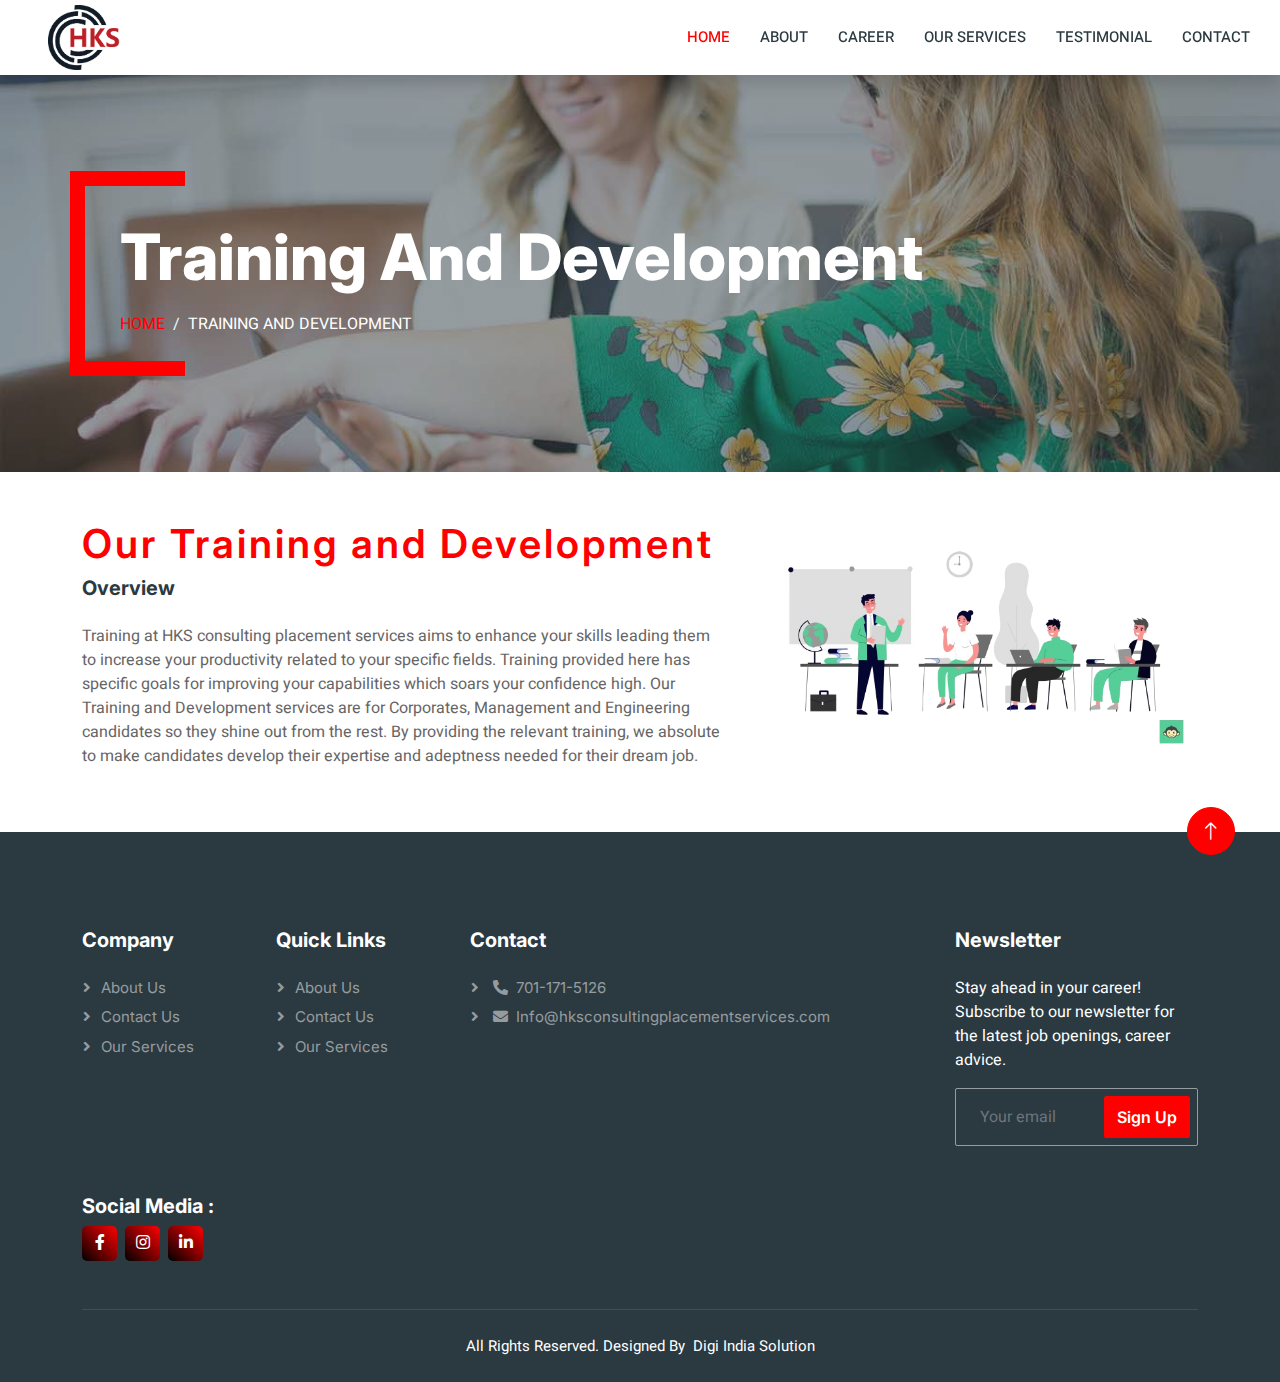
<file: training-development.html>
<!DOCTYPE html>
<html lang="en">
  <head>
    <meta charset="utf-8" />
    <title>Training and Development - JobEntry Job Portal</title>
    <meta name="viewport" content="width=device-width, initial-scale=1.0" />
    <meta
      name="description"
      content="Discover top-notch training and development services for professionals and corporations at HKS Consulting. Enhance your skills for better job performance."
    />
    <meta
      name="keywords"
      content="Training, Development, Corporate Training, Skill Development, Professional Growth"
    />

    <!-- Open Graph Meta Tags -->
    <meta
      property="og:title"
      content="Training and Development - HKS Consulting"
    />
    <meta
      property="og:description"
      content="Enhance your skills with our training and development services."
    />
    <meta property="og:image" content="img/og-image.jpg" />
    <meta
      property="og:url"
      content="https://www.example.com/training-development"
    />
    <meta property="og:type" content="website" />

    <!-- Twitter Meta Tags -->
    <meta name="twitter:card" content="summary_large_image" />
    <meta
      name="twitter:title"
      content="Training and Development - HKS Consulting"
    />
    <meta
      name="twitter:description"
      content="Enhance your skills with our training and development services."
    />
    <meta name="twitter:image" content="img/twitter-image.jpg" />

    <!-- Favicon -->
    <link href="img/favicon.ico" rel="icon" />

    <!-- Google Web Fonts -->
    <link rel="preconnect" href="https://fonts.googleapis.com" />
    <link rel="preconnect" href="https://fonts.gstatic.com" crossorigin />
    <link
      href="https://fonts.googleapis.com/css2?family=Heebo:wght@400;500;600&family=Inter:wght@700;800&display=swap"
      rel="stylesheet"
    />

    <!-- Icon Font Stylesheet -->
    <link
      href="https://cdnjs.cloudflare.com/ajax/libs/font-awesome/5.10.0/css/all.min.css"
      rel="stylesheet"
    />
    <link
      href="https://cdn.jsdelivr.net/npm/bootstrap-icons@1.4.1/font/bootstrap-icons.css"
      rel="stylesheet"
    />

    <!-- Libraries Stylesheet -->
    <link href="lib/animate/animate.min.css" rel="stylesheet" />
    <link href="lib/owlcarousel/assets/owl.carousel.min.css" rel="stylesheet" />

    <!-- Customized Bootstrap Stylesheet -->
    <link href="css/bootstrap.min.css" rel="stylesheet" />

    <!-- Template Stylesheet -->
    <link href="css/style.css" rel="stylesheet" />
  </head>

  <body>
    <div class="container-xxl bg-white p-0">
      <!-- Spinner Start -->
      <div
        id="spinner"
        class="show bg-white position-fixed translate-middle w-100 vh-100 top-50 start-50 d-flex align-items-center justify-content-center"
      >
        <div
          class="spinner-border text-primary"
          style="width: 3rem; height: 3rem"
          role="status"
        >
          <span class="sr-only">Loading...</span>
        </div>
      </div>
      <!-- Spinner End -->

      <!-- Navbar Start -->
      <nav
        class="navbar navbar-expand-lg bg-white navbar-light shadow sticky-top p-0"
      >
        <a
          href="index.html"
          class="navbar-brand d-flex align-items-center text-center py-0 px-4 px-lg-5"
          style="width: 20%"
        >
          <img src="./img/logo.png" style="width: 45%" alt="JobEntry Logo" />
        </a>
        <button
          type="button"
          class="navbar-toggler me-4"
          data-bs-toggle="collapse"
          data-bs-target="#navbarCollapse"
        >
          <span class="navbar-toggler-icon"></span>
        </button>
        <div class="collapse navbar-collapse" id="navbarCollapse">
          <div class="navbar-nav ms-auto p-4 p-lg-0">
            <a href="index.html" class="nav-item nav-link active">Home</a>
            <a href="about.html" class="nav-item nav-link">About</a>

            <a href="career.html" class="nav-item nav-link">Career</a>
            <a href="services.html" class="nav-item nav-link">Our Services</a>
            <a href="testimonial.html" class="nav-item nav-link">Testimonial</a>
            <a href="contact.html" class="nav-item nav-link">Contact</a>
          </div>
        </div>
      </nav>
      <!-- Navbar End -->

      <!-- Header Start -->
      <div class="container-xxl py-5 bg-dark page-header mb-5">
        <div class="container my-5 pt-5 pb-4">
          <h1 class="display-3 text-white mb-3 animated slideInDown">
            Training And Development
          </h1>
          <nav aria-label="breadcrumb">
            <ol class="breadcrumb text-uppercase">
              <li class="breadcrumb-item"><a href="/">Home</a></li>
              <li class="breadcrumb-item text-white active" aria-current="page">
                Training And Development
              </li>
            </ol>
          </nav>
        </div>
      </div>
      <!-- Header End -->

      <!-- Main Content Start -->
      <div class="container">
        <div class="row">
          <div class="col-md-7">
            <h1 class="servicesminiheading">Our Training and Development</h1>
            <h5 class="mb-4">Overview</h5>
            <p>
              Training at HKS consulting placement services aims to enhance your
              skills leading them to increase your productivity related to your
              specific fields. Training provided here has specific goals for
              improving your capabilities which soars your confidence high. Our
              Training and Development services are for Corporates, Management
              and Engineering candidates so they shine out from the rest. By
              providing the relevant training, we absolute to make candidates
              develop their expertise and adeptness needed for their dream job.
            </p>
          </div>
          <div class="col-md-5">
            <img
              src="img/training.png"
              alt="Training and Development Image"
              class="img-fluid"
            />
          </div>
        </div>
      </div>
      <!-- Main Content End -->

     <!-- Footer Start -->
     <div class="container-fluid bg-dark text-white footer pt-5 mt-5">
      <div class="container py-5">
        <div class="row g-5">
          <div class="col-lg-2 col-md-6">
            <h5 class="text-white mb-4">Company</h5>
            <a class="btn btn-link text-white-50" href="">About Us</a>
            <a class="btn btn-link text-white-50" href="">Contact Us</a>
            <a class="btn btn-link text-white-50" href="">Our Services</a>
            
          </div>
          <div class="col-lg-2 col-md-6">
            <h5 class="text-white mb-4">Quick Links</h5>
            <a class="btn btn-link text-white-50" href="">About Us</a>
            <a class="btn btn-link text-white-50" href="">Contact Us</a>
            <a class="btn btn-link text-white-50" href="">Our Services</a>
          </div>
          <div class="col-lg-5 col-md-12">
            <h5 class="text-white mb-4">Contact</h5>

            <a class="btn btn-link text-white-50" href="tel:+917011715126">
              <i class="fa fa-phone-alt me-1"></i> 701-171-5126
            </a>
            <a
              class="btn btn-link text-white-50"
              href="mailto:Info@hksconsultingplacementservices.com"
            >
              <i class="fa fa-envelope me-1"></i>
              Info@hksconsultingplacementservices.com
            </a>
          </div>
          <div class="col-lg-3 col-md-12">
            <h5 class="text-white mb-4">Newsletter</h5>
            <p>
              Stay ahead in your career! Subscribe to our newsletter for the
              latest job openings, career advice.
            </p>
            <div class="position-relative mx-auto" style="max-width: 400px">
              <input
                class="form-control bg-transparent w-100 py-3 ps-4 pe-5"
                type="text"
                placeholder="Your email"
              />
              <button
                type="button"
                class="btn btn-primary py-2 position-absolute top-0 end-0 mt-2 me-2"
              >
                Sign Up
              </button>
            </div>
          </div>
          <div class="col-lg-3 col-md-12">
            <h5 class="text-white">Social Media :</h5>
            <div class="social-media pt-0">
              <div class="social-icons">
                <a
                  target="_blank"
                  href="https://www.facebook.com/profile.php?id=61564360511066&mibextid=ZbWKwL"
                >
                  <i class="fab fa-facebook-f"></i>
                </a>
                <a
                  target="_blank"
                  href="https://www.instagram.com/hks8471?igshid=MTMwMGlzaXFnZWxv"
                >
                  <i class="fab fa-instagram"></i>
                </a>
                <a
                  target="_blank"
                  href="https://www.linkedin.com/in/hks-consulting-placement-services-owner-7038b2325/"
                >
                  <i class="fab fa-linkedin-in"></i>
                </a>
              </div>
            </div>
          </div>
        </div>
      </div>
      <div class="container">
        <div class="copyright">
          <div class="row">
            <div class="col-md-12 d-flex justify-content-center mb-3 mb-md-0">
              All Rights Reserved. Designed By
              <a
                class="text-white"
                style="text-decoration: none"
                href="https://www.digiindiasolutions.com/"
              >
                &nbsp; Digi India Solution</a
              >
            </div>
          </div>
        </div>
      </div>
    </div>
    <!-- Footer End -->

      <!-- Back to Top -->
      <a
        href="#"
        class="btn btn-lg btn-primary btn-lg-square rounded-circle back-to-top"
        ><i class="bi bi-arrow-up"></i
      ></a>

      <!-- JavaScript Libraries -->
      <script src="https://code.jquery.com/jquery-3.4.1.min.js"></script>
      <script src="https://cdn.jsdelivr.net/npm/bootstrap@5.0.0/dist/js/bootstrap.bundle.min.js"></script>
      <script src="lib/wow/wow.min.js"></script>
      <script src="lib/easing/easing.min.js"></script>
      <script src="lib/waypoints/waypoints.min.js"></script>
      <script src="lib/owlcarousel/owl.carousel.min.js"></script>

      <!-- Template Javascript -->
      <script src="js/main.js"></script>
    </div>
  </body>
</html>
</file>
<file: css/style.css>
/********** Template CSS **********/
:root {
  --primary: red;
  --secondary: #2b9bff;
  --light: #effdf5;
  --dark: #2b3940;
}
body {
  padding: 0;
  margin: 0;
  box-sizing: border-box;
}
.back-to-top {
  position: fixed;
  display: none;
  right: 45px;
  bottom: 45px;
  z-index: 99;
}

/*** Spinner ***/
#spinner {
  opacity: 0;
  visibility: hidden;
  transition: opacity 0.5s ease-out, visibility 0s linear 0.5s;
  z-index: 99999;
}

#spinner.show {
  transition: opacity 0.5s ease-out, visibility 0s linear 0s;
  visibility: visible;
  opacity: 1;
}

/*** Button ***/
.btn {
  font-family: "Inter", sans-serif;
  font-weight: 600;
  transition: 0.5s;
}

.btn.btn-primary,
.btn.btn-secondary {
  color: #ffffff;
}

.btn-square {
  width: 38px;
  height: 38px;
}

.btn-sm-square {
  width: 32px;
  height: 32px;
}

.btn-lg-square {
  width: 48px;
  height: 48px;
}

.btn-square,
.btn-sm-square,
.btn-lg-square {
  padding: 0;
  display: flex;
  align-items: center;
  justify-content: center;
  font-weight: normal;
  border-radius: 2px;
}

/*** Navbar ***/
.navbar .dropdown-toggle::after {
  border: none;
  content: "\f107";
  font-family: "Font Awesome 5 Free";
  font-weight: 900;
  vertical-align: middle;
  margin-left: 5px;
  transition: 0.5s;
}

.navbar .dropdown-toggle[aria-expanded="true"]::after {
  transform: rotate(-180deg);
}

.navbar-dark .navbar-nav .nav-link,
.navbar-light .navbar-nav .nav-link {
  margin-right: 30px;
  padding: 25px 0;
  color: #ffffff;
  font-size: 15px;
  text-transform: uppercase;
  outline: none;
}

.navbar-dark .navbar-nav .nav-link:hover,
.navbar-dark .navbar-nav .nav-link.active,
.navbar-light .navbar-nav .nav-link:hover,
.navbar-light .navbar-nav .nav-link.active {
  color: var(--primary);
}

@media (max-width: 991.98px) {
  .navbar-dark .navbar-nav .nav-link,
  .navbar-light .navbar-nav .nav-link {
    margin-right: 0;
    padding: 10px 0;
  }

  .navbar-light .navbar-nav {
    border-top: 1px solid #eeeeee;
  }
}

.navbar-light .navbar-brand,
.navbar-light a.btn {
  height: 75px;
}

.navbar-light .navbar-nav .nav-link {
  color: var(--dark);
  font-weight: 500;
}

.navbar-light.sticky-top {
  top: -100px;
  transition: 0.5s;
}

@media (min-width: 992px) {
  .navbar .nav-item .dropdown-menu {
    display: block;
    top: 100%;
    margin-top: 0;
    transform: rotateX(-75deg);
    transform-origin: 0% 0%;
    opacity: 0;
    visibility: hidden;
    transition: 0.5s;
  }

  .navbar .nav-item:hover .dropdown-menu {
    transform: rotateX(0deg);
    visibility: visible;
    transition: 0.5s;
    opacity: 1;
  }
}

/*** Header ***/
.header-carousel .container,
.page-header .container {
  position: relative;
  padding: 45px 0 45px 35px;
  border-left: 15px solid var(--primary);
}

.header-carousel .container::before,
.header-carousel .container::after,
.page-header .container::before,
.page-header .container::after {
  position: absolute;
  content: "";
  top: 0;
  left: 0;
  width: 100px;
  height: 15px;
  background: var(--primary);
}

.header-carousel .container::after,
.page-header .container::after {
  top: 100%;
  margin-top: -15px;
}

.servicesminiheading {
  color: red;
  letter-spacing: 3px;
  font-weight: 600;
}

@media (max-width: 768px) {
  .clientVideo {
    height: 200px;
  }
  .company-card img {
    width: 100%;
    height: 100%;
  }
  .company-container {
    flex-direction: column;
    align-items: center;
  }

  .company-card {
    width: 100%; /* Make cards full-width on smaller screens */
    margin: 10px 0;
  }
  .navbar-brand {
    width: 30% !important;
  }
  .navbar-brand img {
    width: 100%;
  }
  .header-carousel .owl-carousel-item {
    position: relative;
    min-height: 500px;
  }

  .header-carousel .owl-carousel-item img {
    position: absolute;
    width: 100%;
    height: 100%;
    object-fit: cover;
  }

  .header-carousel .owl-carousel-item p {
    font-size: 14px !important;
    font-weight: 400 !important;
  }

  .header-carousel .owl-carousel-item h1 {
    font-size: 30px;
    font-weight: 600;
  }
}

.header-carousel .owl-nav {
  position: absolute;
  top: 50%;
  right: 8%;
  transform: translateY(-50%);
  display: flex;
  flex-direction: column;
}

.header-carousel .owl-nav .owl-prev,
.header-carousel .owl-nav .owl-next {
  margin: 7px 0;
  width: 45px;
  height: 45px;
  display: flex;
  align-items: center;
  justify-content: center;
  color: #ffffff;
  background: transparent;
  border: 1px solid #ffffff;
  border-radius: 2px;
  font-size: 22px;
  transition: 0.5s;
}

.header-carousel .owl-nav .owl-prev:hover,
.header-carousel .owl-nav .owl-next:hover {
  background: var(--primary);
  border-color: var(--primary);
}

.page-header {
  background: linear-gradient(rgba(43, 57, 64, 0.5), rgba(43, 57, 64, 0.5)),
    url(../img/carousel-1.jpg) center center no-repeat;
  background-size: cover;
}

.breadcrumb-item + .breadcrumb-item::before {
  color: var(--light);
}

/*** About ***/
.about-bg {
  background-image: -webkit-repeating-radial-gradient(
    center center,
    rgba(0, 0, 0, 0.2),
    rgba(0, 0, 0, 0.2) 1px,
    transparent 1px,
    transparent 100%
  );
  background-image: -moz-repeating-radial-gradient(
    center center,
    rgba(0, 0, 0, 0.2),
    rgba(0, 0, 0, 0.2) 1px,
    transparent 1px,
    transparent 100%
  );
  background-image: -ms-repeating-radial-gradient(
    center center,
    rgba(0, 0, 0, 0.2),
    rgba(0, 0, 0, 0.2) 1px,
    transparent 1px,
    transparent 100%
  );
  background-image: -o-repeating-radial-gradient(
    center center,
    rgba(0, 0, 0, 0.2),
    rgba(0, 0, 0, 0.2) 1px,
    transparent 1px,
    transparent 100%
  );
  background-image: repeating-radial-gradient(
    center center,
    rgba(0, 0, 0, 0.2),
    rgba(0, 0, 0, 0.2) 1px,
    transparent 1px,
    transparent 100%
  );
  background-size: 5px 5px;
}

/*** Category ***/
.cat-item {
  display: block;
  box-shadow: 0 0 45px rgba(0, 0, 0, 0.08);
  border: 1px solid transparent;
  transition: 0.5s;
  text-align: center;
}

.cat-item:hover {
  border-color: rgba(0, 0, 0, 0.08);
  box-shadow: none;
}

/*** Job Listing ***/
.nav-pills .nav-item .active {
  border-bottom: 2px solid var(--primary);
}

.job-item {
  border: 1px solid transparent;
  border-radius: 2px;
  box-shadow: 0 0 45px rgba(0, 0, 0, 0.08);
  transition: 0.5s;
}

.job-item:hover {
  border-color: rgba(0, 0, 0, 0.08);
  box-shadow: none;
}

/*** Testimonial ***/
.testimonial-carousel .owl-item .testimonial-item,
.testimonial-carousel .owl-item.center .testimonial-item * {
  transition: 0.5s;
}

.testimonial-carousel .owl-item.center .testimonial-item {
  background: var(--primary) !important;
}

.testimonial-carousel .owl-item.center .testimonial-item * {
  color: #ffffff !important;
}

.testimonial-carousel .owl-dots {
  margin-top: 24px;
  display: flex;
  align-items: flex-end;
  justify-content: center;
}

.testimonial-carousel .owl-dot {
  position: relative;
  display: inline-block;
  margin: 0 5px;
  width: 15px;
  height: 15px;
  border: 5px solid var(--primary);
  border-radius: 2px;
  transition: 0.5s;
}

.testimonial-carousel .owl-dot.active {
  background: var(--dark);
  border-color: var(--primary);
}

/*** Footer ***/
.footer .btn.btn-social {
  margin-right: 5px;
  width: 35px;
  height: 35px;
  display: flex;
  align-items: center;
  justify-content: center;
  color: var(--light);
  border: 1px solid rgba(255, 255, 255, 0.5);
  border-radius: 2px;
  transition: 0.3s;
}

.footer .btn.btn-social:hover {
  color: var(--primary);
  border-color: var(--light);
}

.footer .btn.btn-link {
  display: block;
  margin-bottom: 5px;
  padding: 0;
  text-align: left;
  font-size: 15px;
  font-weight: normal;
  /* text-transform: capitalize; */
  transition: 0.3s;
}

.footer .btn.btn-link::before {
  position: relative;
  content: "\f105";
  font-family: "Font Awesome 5 Free";
  font-weight: 900;
  margin-right: 10px;
}

.footer .btn.btn-link:hover {
  letter-spacing: 1px;
  box-shadow: none;
}

.footer .form-control {
  border-color: rgba(255, 255, 255, 0.5);
}

.footer .copyright {
  padding: 25px 0;
  font-size: 15px;
  border-top: 1px solid rgba(256, 256, 256, 0.1);
}

.footer .copyright a {
  color: var(--light);
}

.footer .footer-menu a {
  margin-right: 15px;
  padding-right: 15px;
  border-right: 1px solid rgba(255, 255, 255, 0.1);
}

.footer .footer-menu a:last-child {
  margin-right: 0;
  padding-right: 0;
  border-right: none;
}
.job-post-container {
  max-width: 600px;
  margin: 0 auto;
  padding: 20px;
  background-color: #fff;
  border-radius: 8px;
  box-shadow: 0 0 10px rgba(0, 0, 0, 0.1);
}

.job-post-container h2 {
  text-align: center;
  margin-bottom: 20px;
  color: #333;
}

.job-post-form label {
  display: block;
  margin-bottom: 10px;
  color: #555;
}

.job-post-form input,
.job-post-form select,
.job-post-form textarea {
  width: 100%;
  padding: 10px;
  margin-top: 5px;
  margin-bottom: 20px;
  border: 1px solid #ccc;
  border-radius: 4px;
  box-sizing: border-box;
}

.job-post-form button {
  width: 100%;
  padding: 10px;
  background-color: #4caf50;
  color: white;
  border: none;
  border-radius: 4px;
  cursor: pointer;
}

.job-post-form button:hover {
  background-color: #45a049;
}

.job-list-container .card {
  border: 1px solid #ddd;
  border-radius: 0.25rem;
  box-shadow: 0 0 15px rgba(0, 0, 0, 0.1);
  transition: all 0.3s ease-in-out;
}

.job-list-container .card:hover {
  transform: scale(1.02);
  box-shadow: 0 0 20px rgba(0, 0, 0, 0.2);
}

.job-list-container .card-title {
  font-size: 1.5rem;
  font-weight: bold;
}

.job-list-container .card-subtitle {
  margin-top: 1rem;
  font-size: 0.8rem;
  font-weight: bold;
}

.job-list-container .card-text {
  font-size: 0.875rem;
  margin-bottom: 0.5rem;
}
.company-container {
  display: flex;
  justify-content: space-around;
  align-items: center;
  flex-wrap: nowrap; /* Prevents wrapping */
  overflow-x: auto; /* Allows horizontal scrolling if needed */
  padding: 10px;
}

.company-card {
  text-align: center;
  flex: 0 0 auto; /* Prevents shrinking and growing of the card */
  margin: 10px;
}

.company-card img {
  width: 140px;
  height: 100px;
  object-fit: contain;
  border-radius: 8px;
  border: 1px solid;
  padding: 7px;

  /* Add transition for smooth scaling */
  transition: transform 0.3s ease;
}

.company-card img:hover {
  /* Scale the image to 110% of its original size on hover */
  transform: scale(1.3);
}

.resume-section {
  padding: 40px 0;
  background-color: #f8f9fa;
}
.resume-header {
  text-align: center;
  margin-bottom: 20px;
}
.resume-header h2 {
  font-size: 2.5rem;
  color: #343a40;
}
.resume-header p {
  font-size: 1.125rem;
  color: #6c757d;
}
.resume-content {
  max-width: 800px;
  margin: 0 auto;
}
.resume-content h4 {
  font-size: 1.5rem;
  color: #007bff;
  margin-top: 20px;
}
.resume-content p {
  font-size: 1rem;
  color: #495057;
  line-height: 1.6;
}
.resume-content ul {
  list-style-type: disc;
  margin-left: 20px;
}
.resume-content ul li {
  margin-bottom: 10px;
}
.resume-content .btn {
  margin-top: 20px;
}
.videobg {
  background-image: url(/img/videosectionbg.jpg);
  width: 100%;
  height: 100%;
  background-repeat: no-repeat;
  background-size: cover;
  padding-top: 2rem;
  padding-bottom: 2rem;
  color: white;
}
.clientVideo {
  height: 300px;
}

.icon {
  width: 28px;
  margin-right: 0.7rem;
}

.social-media {
  padding: 2rem 0 0 0;
}

.social-media p {
  color: #333;
}

.social-icons {
  display: flex;
  margin-top: 0.5rem;
}

.social-icons a {
  width: 35px;
  height: 35px;
  border-radius: 5px;
  background: linear-gradient(45deg, black, red);
  color: #fff;
  text-align: center;
  line-height: 35px;
  margin-right: 0.5rem;
  transition: 0.3s;
}

.social-icons a:hover {
  transform: scale(1.05);
}
input:-webkit-autofill,
input:-webkit-autofill:hover,
input:-webkit-autofill:focus,
input:-webkit-autofill:active {
  transition: background-color 9999s ease-in-out 0s;
}
</file>
<file: contact.css>
.form {
  width: 100%;
  background-color: #fff;
  border-radius: 10px;
  box-shadow: 0 0 20px 1px rgba(0, 0, 0, 0.1);
  z-index: 1000;
  overflow: hidden;
  display: grid;
  grid-template-columns: repeat(2, 1fr);
}

.contact-form {
  background-color: black;
}
.contact-form:before {
  content: "";
  position: absolute;
  width: 26px;
  height: 26px;
  background-color: black;
  transform: rotate(45deg);
  top: 50px;
  left: -13px;
}

.contactform {
  padding: 2.3rem 2.2rem;
  z-index: 10;
  overflow: hidden;
  position: relative;
}

.title {
  color: #fff;
  font-weight: 500;
  font-size: 1.5rem;
  line-height: 1;
  margin-bottom: 0.7rem;
}

.input-container {
  position: relative;
  margin: 1rem 0;
}

.input {
  width: 100%;
  outline: none;
  border: 2px solid #fafafa;
  background: none;
  padding: 0.6rem 1.2rem;
  color: #fff !important;
  font-weight: 500;
  font-size: 0.95rem;
  letter-spacing: 0.5px;
  border-radius: 5px;
  transition: 0.3s;
}

textarea.input {
  padding: 0.8rem 1.2rem;
  min-height: 150px;
  border-radius: 5px;
  resize: none;
  overflow-y: auto;
}

.input-container label {
  position: absolute;
  top: 50%;
  left: 15px;
  transform: translateY(-50%);
  padding: 0 0.4rem;
  color: #fafafa;
  font-size: 0.9rem;
  font-weight: 400;
  pointer-events: none;
  z-index: 1000;
  transition: 0.5s;
}

.input-container.textarea label {
  top: 1rem;
  transform: translateY(0);
}

.contactSubmit_button{
  padding: 0.6rem 1.3rem;
  background-color: white !important;
  border: 2px solid white;
  font-size: 0.95rem;
  color: black;
  line-height: 1;
  border-radius: 5px;
  outline: none;
  cursor: pointer;
  transition: 0.3s;
  margin: 0;
  width: 100%;
}

.contactSubmit_button:hover {
  background-color: white ;
  color: red;
}

.input-container span {
  position: absolute;
  top: 0;
  left: 25px;
  transform: translateY(-50%);
  font-size: 0.8rem;
  padding: 0 0.4rem;
  color: transparent;
  pointer-events: none;
  z-index: 500;
}

.input-container span:before,
.input-container span:after {
  content: "";
  position: absolute;
  width: 10%;
  opacity: 0;
  transition: 0.3s;
  height: 5px;
  background-color: black;
  top: 50%;
  transform: translateY(-50%);
}

.input-container span:before {
  left: 50%;
}

.input-container span:after {
  right: 50%;
}

.input-container.focus label {
  top: 0;
  transform: translateY(-50%);
  left: 25px;
  font-size: 0.8rem;
}

.input-container.focus span:before,
.input-container.focus span:after {
  width: 50%;
  opacity: 1;
}

.contact-info {
  padding: 2.3rem 2.2rem;
  position: relative;
}

.contact-info .title {
  color: black;
}

.text {
  color: #333;
  margin: 1.5rem 0 2rem 0;
}

.information {
  display: flex;
  color: #555;
  margin: 0.7rem 0;

  font-size: 0.95rem;
}

.information a{
  display: flex;
  align-items: start;
}

.information i {
  color: black;
}

.icon {
  width: 28px;
  margin-right: 0.7rem;
}

.social-media {
  padding: 2rem 0 0 0;
}

.social-media p {
  color: #333;
}

.social-icons {
  display: flex;
  margin-top: 0.5rem;
}

.social-icons a {
  width: 35px;
  height: 35px;
  border-radius: 5px;
  background: linear-gradient(45deg, black, red);
  color: #fff;
  text-align: center;
  line-height: 35px;
  margin-right: 0.5rem;
  transition: 0.3s;
}

.social-icons a:hover {
  transform: scale(1.05);
}

.contact-info:before {
  content: "";
  position: absolute;
  width: 110px;
  height: 100px;
  border: 22px solid black;
  border-radius: 50%;
  bottom: -77px;
  right: 50px;
  opacity: 0.3;
}
.square {
  position: absolute;
  height: 400px;
  top: 50%;
  left: 50%;
  transform: translate(181%, 11%);
  opacity: 0.2;
}

@media (max-width: 850px) {
  .form {
    grid-template-columns: 1fr;
  }

  .contact-info:before {
    bottom: initial;
    top: -75px;
    right: 65px;
    transform: scale(0.95);
  }

  .contact-form:before {
    top: -13px;
    left: initial;
    right: 70px;
  }

  .square {
    transform: translate(140%, 43%);
    height: 350px;
  }

  .big-circle {
    bottom: 75%;
    transform: scale(0.9) translate(-40%, 30%);
    right: 50%;
  }

  .text {
    margin: 1rem 0 1.5rem 0;
  }

  .social-media {
    padding: 1.5rem 0 0 0;
  }
}

@media (max-width: 480px) {

  .contact-info:before {
    display: none;
  }

  .square,
  .big-circle {
    display: none;
  }

  form,
  .contact-info {
    padding: 1.7rem 1.6rem;
  }

  .text,
  .information,
  .social-media p {
    font-size: 0.8rem;
  }

  .title {
    font-size: 1.15rem;
  }

  .social-icons a {
    width: 30px;
    height: 30px;
    line-height: 30px;
  }

  .icon {
    width: 23px;
  }

  .input {
    padding: 0.45rem 1.2rem;
  }

  .contactSubmit_button {
    padding: 0.45rem 1.2rem;
  }
}
</file>
